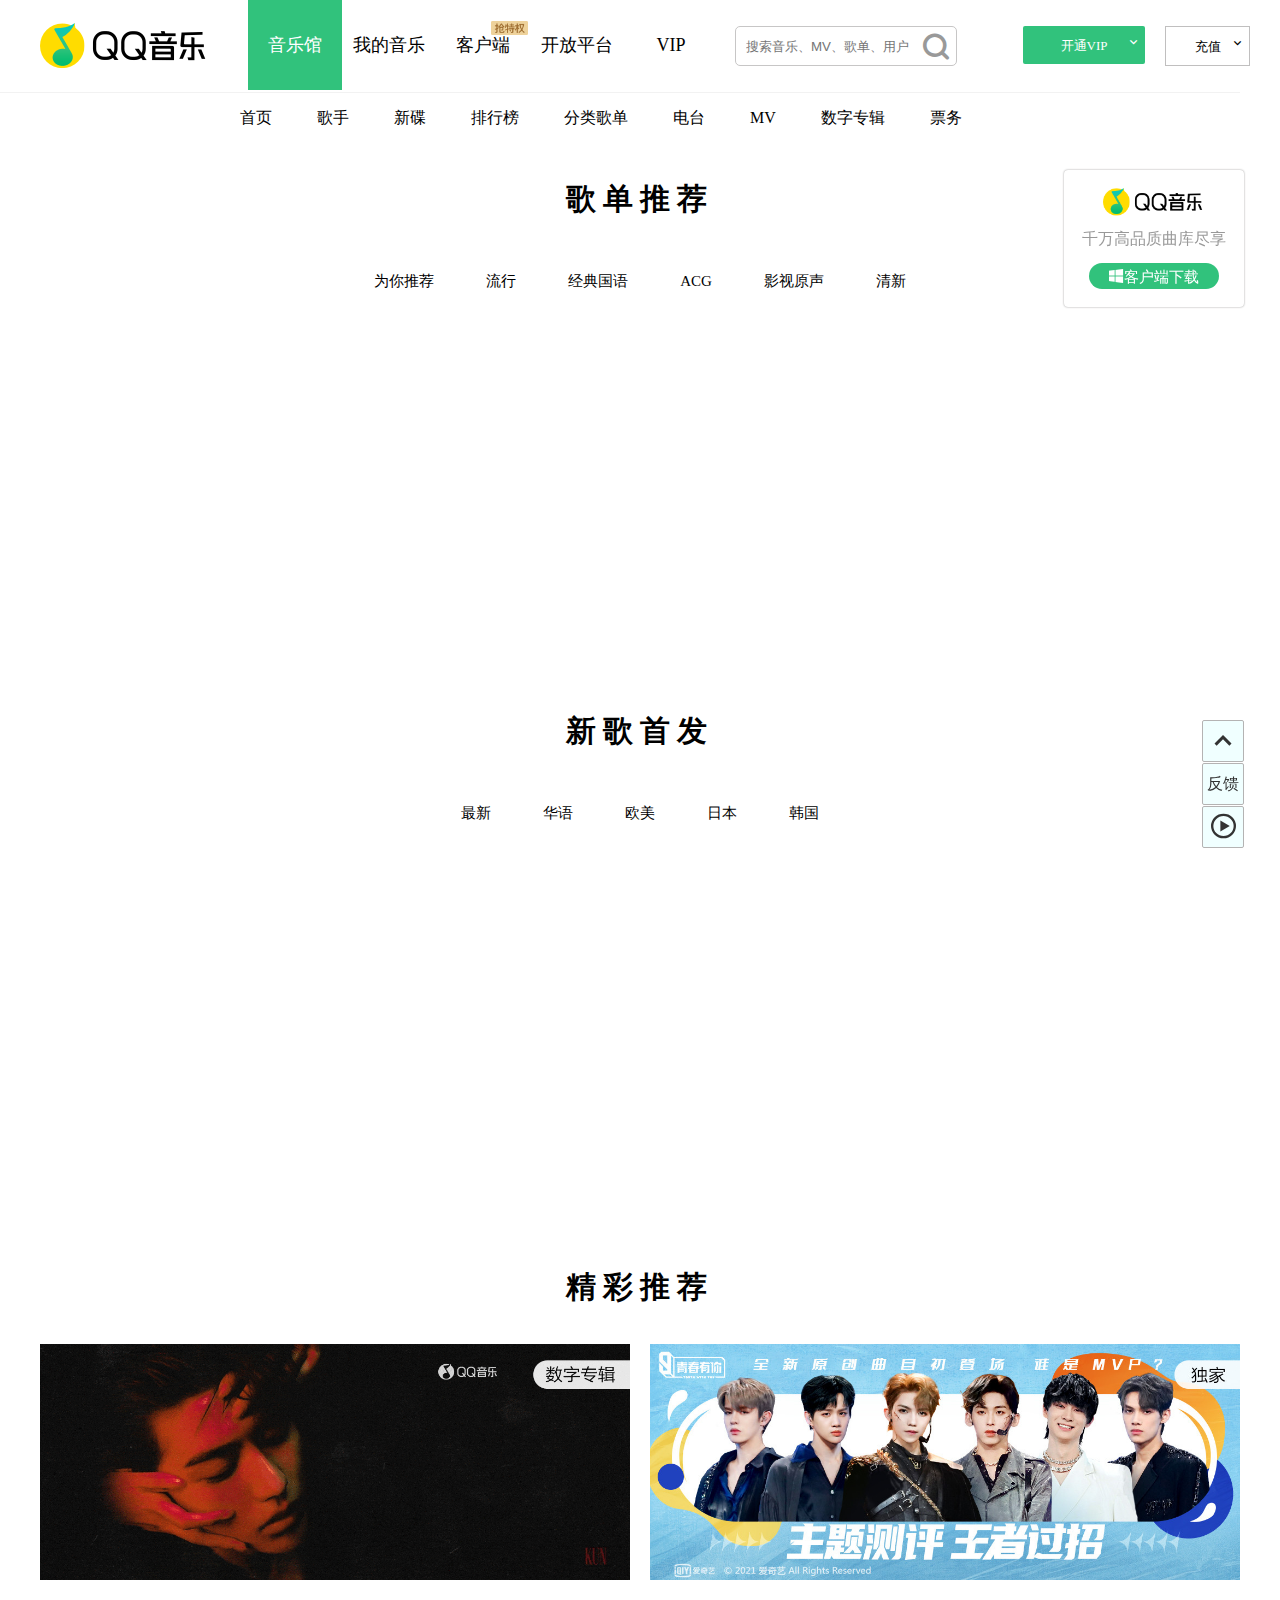
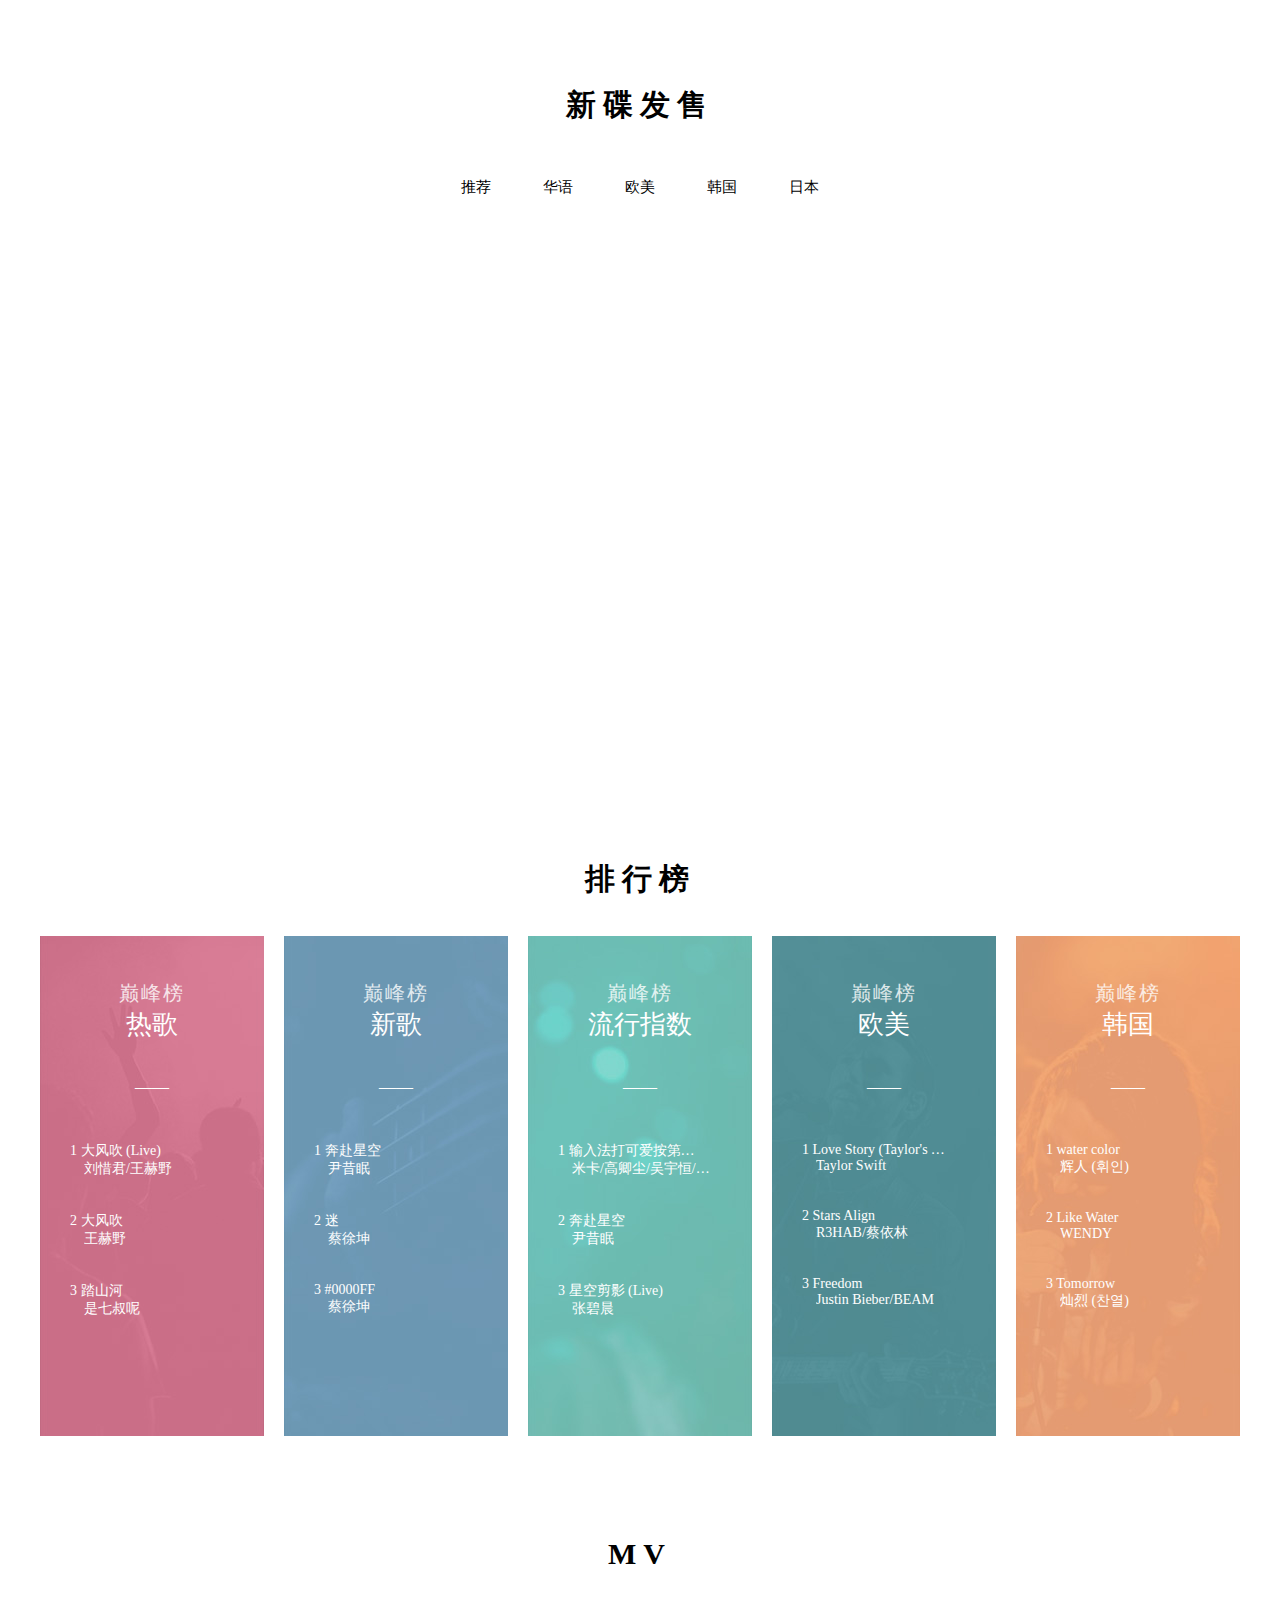
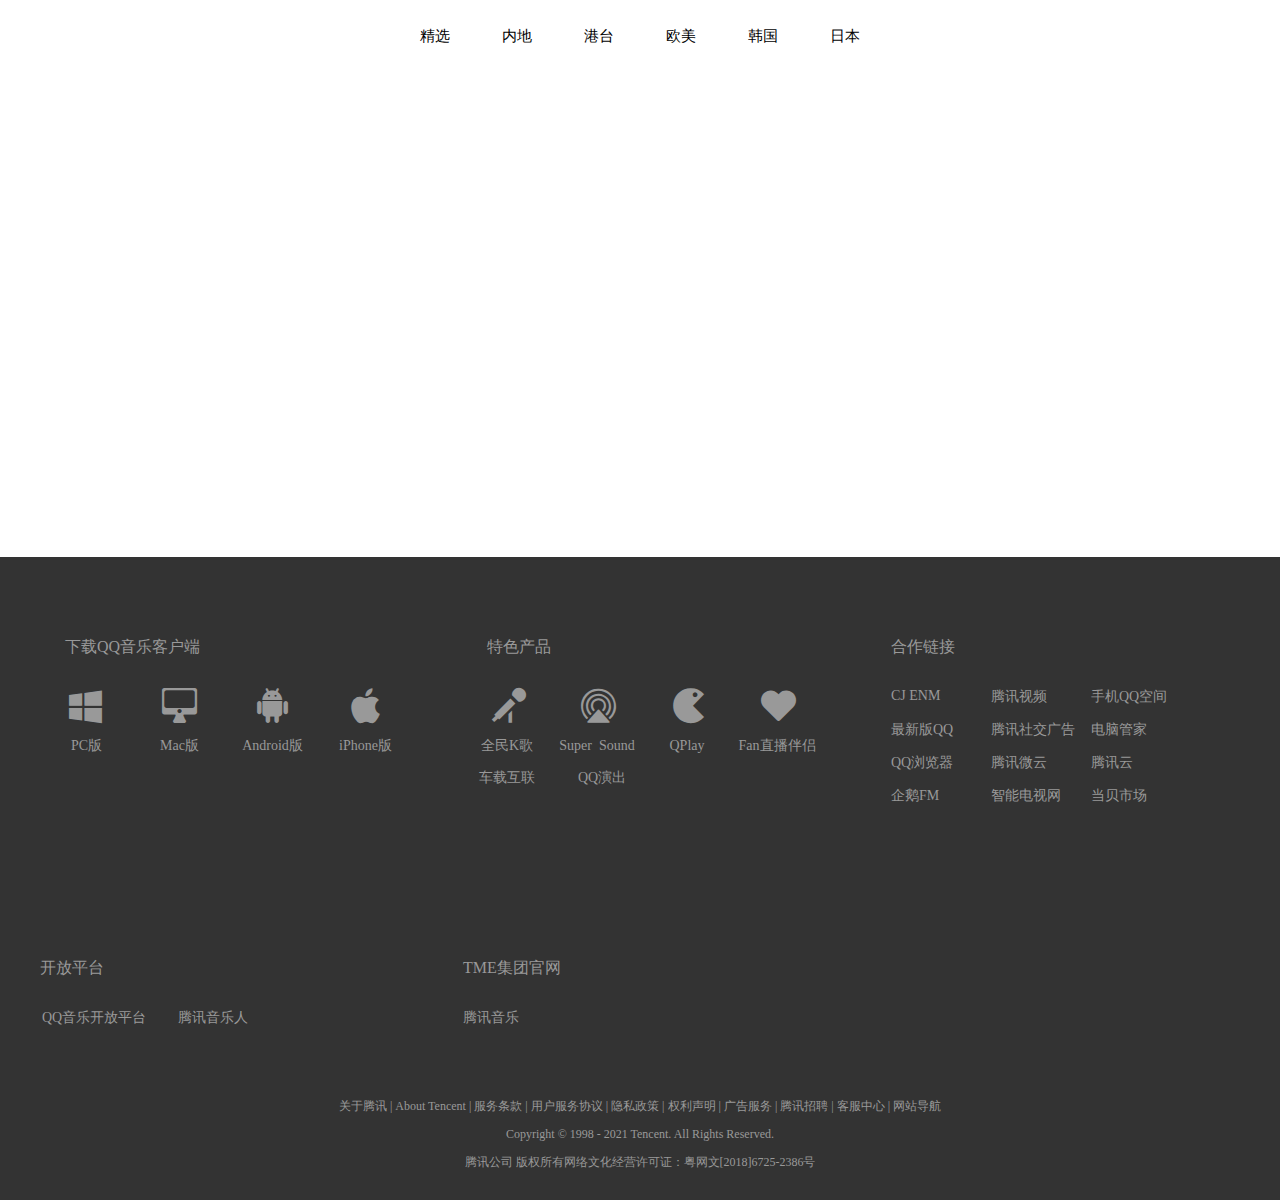
<file: secondRound/3120004795-计算机类4班-梁国昊-二轮考核/HTML/index_logined.html>
<!DOCTYPE html>
<html lang="en">

<head>
    <meta charset="UTF-8">
    <meta name="viewport" content="width=device-width, initial-scale=1.0">
    <title>QQ音乐-千万正版音乐海量无损曲库新歌热歌天天畅听的高品质音乐平台！</title>
    <link rel="stylesheet" href="../CSS/common.css">
    <link rel="shortcut icon" href="bitbug_favicon.ico">
    <link rel="stylesheet" href="../icomoon/style.css">
    <link rel="stylesheet" href="../CSS/base.css">
    <link rel="stylesheet" href="../CSS/index.css">
    <link rel="stylesheet" href="../CSS/index_logined.css">
    <script src="../JS/index/index.js"></script>
    <script src="../JS/index/clumn_newDisc.js"></script>
    <script src="../JS/index/clumn_mv.js"></script>
    <script src="../JS/index/clumn_newSong.js"></script>
    <script src="../JS/index/clumn_recommend.js"></script>
    <script src="../JS/animation/switch_lr.js"></script>
    <script src="../JS/Ajax/ajax_logined.js"></script>



</head>

<body>
    <div class="body_mask"></div>

    <!-- 下载客户端粘性盒子 start -->
    <div class="popup_guide"><img src="../image/logo.png" alt="QQ音乐" class="popup_guide__logo">
        <p class="popup_guide__txt">千万高品质曲库尽享</p>
        <a href="#" class="popup_guide__btn "><i class="icon-windows8">客户端下载</i></a>
    </div>
    <!-- 下载客户端粘性盒子 end -->




    <!-- 登陆界面 start -->
    <div id="divdialog_0" class="mod_popup" data-aria="popup"
        style="position: fixed;z-index: 100000;top: 116.5px;margin: 10px;left: 417px;display: none;">
        <div class="popup">
            <h2 class="popup__tit">
                <a href="#" class="popup__tit_item" style="color: #31c27c;" id="qq">QQ登录</a>
                <a href="#" class="popup__tit_item" id="wx">微信登录</a>
            </h2>

            <a href="#" class="popup__close">
                <i>x</i>
                <i></i>
            </a>

            <div class="popup__bd" id="dialogbox">
                <div class="qq_login">
                    <div class="qq_ewm_login" style="display: block;">
                        <div class="qq_ewm">
                            <div class="qtitle">
                                <div class="title_0">快速安全登录</div>
                                <div class="title_1">请使用<a href="#">QQ手机版</a>扫描二维码，<br>
                                    安全登录，防止盗号。</div>
                            </div>
                            <div class="qlogin_show">
                                <div class="qrlogin_img_out"></div>
                            </div>
                        </div>
                    </div>
                    <div class="combine_page" style="display: none;">
                        <div class="page_login">
                            <div class="qtitle">
                                <div class="title_0">帐号密码登录</div>
                                <div class="title_1">推荐使用<a href="#" id="link">快速安全登录</a>，防止盗号。</div>
                            </div>
                            <div class="login_form">
                                <form action method="post" id="loginform">
                                    <div class="uinArea">
                                        <div class="inputOuter">
                                            <label for="" class="input_tips" id="uin_tips">支持网易邮箱/手机号登录</label>
                                            <input type="text" class="inputstyle uin" id="u">
                                            <a href="" class="uin_del"></a>
                                        </div>
                                        <div class="pwdArea">
                                            <div class="inputOuter">
                                                <label for="" class="input_tips" id="password_tips">密码</label>
                                                <input type="password" class="inputstyle password" id="p">
                                            </div>
                                        </div>
                                        <div class="submit">
                                            <p class="login_button">
                                                <p class="btn">授权并登录</p>
                                            </p>
                                        </div>
                                    </div>
                                </form>
                            </div>
                        </div>
                    </div>
                    <div class="qq_page_accredit">
                        <div class="lay_main">
                            <div class="lay_accredit_con">
                                <div class="app_site_wording"><a href="#" class="accredit_site">QQ音乐</a>将获得以下权限：</div>
                                <div class="accredit_info">
                                    <ul class="accredit_info_op">
                                        <li class="select_all_li">
                                            <input type="checkbox" class="checkbox oauth_checkbox_all"
                                                checked='checked'>
                                            <label for="select_all" class="oauth_item_title">全选</label>
                                        </li>
                                        <li>
                                            <input type="checkbox" class="checkbox oauth_checkbox" checked disabled>
                                            <label for="select_all" class="oauth_item_title">获得您的昵称、头像、性别</label>
                                        </li>
                                    </ul>
                                </div>
                                <div class="oauth_tips_div">
                                    <p class="oauth_tips">授权后表明你已同意 <a href="#" class="accredit_site">QQ登录服务协议</a></p>
                                </div>
                            </div>
                        </div>
                    </div>

                    <div class="bottom_qlogin" id="bq_1"><a class="link_1">帐号密码登录</a> | <a href="#">注册新帐号</a> | <a
                            href="#">意见反馈</a>
                    </div>
                    <div class="bottom_qlogin" id="bq_2" style="display: none;"><a class="link_2">忘了密码？</a> | <a
                            href="#">注册新帐号</a>
                        |
                        <a href="#">意见反馈</a>
                    </div>
                </div>
                <div class="wx_login" style="display: none;">
                    <div class="impowerBox">
                        <div class="panelContent">
                            <div class="wrp_code"></div>
                            <div class="info">
                                <div class="status_browser">
                                    <p class="wechat_login_in">请使用微信扫描二维码登录</p>
                                    <p class="wechat_login_tips ">“QQ音乐”</p>
                                    <p class="wechat_login_tips ">QQ与微信帐号的音乐资产、付费特权不互通</p>
                                </div>
                            </div>
                        </div>
                    </div>
                </div>
            </div>
        </div>



        <div class="popup_download">
            <a href="#" class="popup__download_btn">下载客户端 体验更多内容</a>
        </div>
    </div>
    <!-- 登陆界面 end -->


    <!-- 返回顶部工具栏 start -->
    <div class="tool_right">
        <a href="#" class="btn_bottom_top"><span class="icon-cheveron-up"></span></a>
        <a href="#" class="btn_bottom_feedback "><span>反馈</span></a>
        <a href="#" class="btn_bottom_player "><span class="icon-play2"></span></a>
    </div>
    <!-- 返回顶部工具栏 end -->


    <!-- 顶部导航栏 start -->
    <header>
        <div class="section_inner w">
            <div class="logo"><a href="index.html"><img src="../image/logo.png"
                        alt="QQ音乐-千万正版音乐海量无损曲库新歌热歌天天畅听的高品质音乐平台！"></a></div>
            <ul class="mod_top_nav">
                <li class="top_nav__item" style="background-color: #31c27c;"><a href="../HTML/myMusic_logined.html"
                        class="top_nav__link " style="color: #ffffff;">音乐馆</a>
                </li>
                <li class="top_nav__item"><a href="../HTML/music_player.html" class="top_nav__link ">我的音乐</a></li>
                <li class="top_nav__item"><a href="#" class="top_nav__link ">客户端</a><img src="../image/mark_1.png"
                        alt=""></li>
                <li class="top_nav__item"><a href="#" class="top_nav__link ">开放平台</a></li>
                <li class="top_nav__item"><a href="#" class="top_nav__link ">VIP</a></li>
            </ul>
            <div class="mod_top_search">
                <div class="mod_search_input">
                    <a class="icon-search" href="#"></a>
                    <input class="search_input__input" type="text" aria-label="请输入搜索内容" placeholder="搜索音乐、MV、歌单、用户">
                </div>
            </div>
            <div class="header_opt">
                <!-- 头像框 start -->
                <div class="user">
                    <div class="userPic">
                        <!-- 头像假数据 -->
                    </div>
                    <div class="user_container">
                        <div class="user_select">
                            <!-- 用户下拉菜单 -->
                            <div class="user_select_con">
                                <div class="userDetail">
                                    <!-- 信息假数据 -->
                                </div>
                                <ul class="user_select_list">
                                </ul>
                            </div>
                        </div>
                    </div>
                </div>
                <!-- 头像框 end -->
            </div>
            <div class="mod_select_vip"><a href="#">开通VIP <span class="icon-cheveron-down"></span></a>
                <ul class="select__box">
                    <li class="select__item ">开通绿钻豪华版</li>
                    <li class="select__item ">开通付费包</li>
                </ul>
            </div>
            <div class="mod_select_pay"><a href="#">充值<span class="icon-cheveron-down"></span></a>
                <ul class="select__box">
                    <li class="select__item ">购买乐币</li>
                    <li class="select__item ">充值饭票</li>
                </ul>
            </div>
        </div>
        <ul class="mod_top_subnav">
            <li class="top_subnav__item"><a href="#">首页</a></li>
            <li class="top_subnav__item"><a href="#">歌手</a></li>
            <li class="top_subnav__item"><a href="#">新碟</a></li>
            <li class="top_subnav__item"><a href="#">排行榜</a></li>
            <li class="top_subnav__item"><a href="#">分类歌单</a></li>
            <li class="top_subnav__item"><a href="#">电台</a></li>
            <li class="top_subnav__item"><a href="#">MV</a></li>
            <li class="top_subnav__item"><a href="#">数字专辑</a></li>
            <li class="top_subnav__item"><a href="#">票务</a></li>
        </ul>
        </div>
    </header>
    <!-- 顶部导航栏 end -->



    <!-- 歌单推荐模块 start -->
    <div class="song_list">
        <div class="mod_index" style="height: 532px;">
            <div class="section_inner w">
                <div class="index__hd">
                    <h2 class="index__tit"><i>歌单推荐</i></h2>
                </div>
                <div class="mod_index_tab">
                    <a href="javascript:;">为你推荐</a>
                    <a href="javascript:;">流行</a>
                    <a href="javascript:;">经典国语</a>
                    <a href="javascript:;">ACG</a>
                    <a href="javascript:;">影视原声</a>
                    <a href="javascript:;">清新</a>
                </div>
                <div class="playlist__list y">
                    <div class="arrow_left"> <span class="icon-cheveron-left"></span></div>
                    <div class="arrow_right"><span class="icon-cheveron-right"></span></div>
                    <div class="playlist_inner">
                        <div class="playlist_con">
                        </div>
                    </div>


                </div>
                <div class="mod_slide_switch song_list_switch w"></div>
            </div>
        </div>
    </div>
    <!-- 新歌推荐模块 end -->



    <!-- 新歌发售模块 start -->
    <div id="new_song">
        <div class="mod_index">
            <div class="section_inner y" style="height: 566px;">
                <div class="index__hd">
                    <h2 class="index__tit"><i>新歌首发</i></h2>
                </div>
                <div class="mod_index_tab">
                    <a href="javascript:;">最新</a>
                    <a href="javascript:;">华语</a>
                    <a href="javascript:;">欧美</a>
                    <a href="javascript:;">日本</a>
                    <a href="javascript:;">韩国</a>
                </div>
                <div class="playlist__list w" style="height: 333px;">
                    <div class="arrow_left"> <span class="icon-cheveron-left"></span></div>
                    <div class="arrow_right"><span class="icon-cheveron-right"></span></div>
                    <div class="playlist_inner">
                        <div class="playlist_con">

                        </div>
                    </div>
                    <div class="mod_slide_switch w" style="position: relative; bottom: -360px;z-index: 5;">
                    </div>
                </div>
            </div>
        </div>
    </div>
    <!-- 新歌发售模块 end -->



    <!-- 精彩推荐模块 start -->
    <div id="recommend">
        <div class="mod_index">
            <div class="section_inner">
                <div class="index__hd w">
                    <h2 class="index__tit"><i>精彩推荐</i></h2>
                </div>
                <div class="playlist__list w">
                    <div class="arrow_left"> <span class="icon-cheveron-left"></span></div>
                    <div class="arrow_right"><span class="icon-cheveron-right"></span></div>
                    <div class="playlist_list_con y">
                        <div class="recom_con">
                            <ul class="recom_container">
                                <li class="recom_container_item"><img src="../image/recom1.jpg" alt=""></li>
                                <li class="recom_container_item"><img src="../image/recom2.jpg" alt=""></li>
                            </ul>
                            <ul class="recom_container">
                                <li class="recom_container_item"><img src="../image/recom3.jpg" alt=""></li>
                                <li class="recom_container_item"><img src="../image/recom4.jpg" alt=""></li>
                            </ul>
                            <ul class="recom_container">
                                <li class="recom_container_item"><img src="../image/recom5.jpg" alt=""></li>
                                <li class="recom_container_item"><img src="../image/recom2.jpg" alt=""></li>
                            </ul>
                            <ul class="recom_container">
                                <li class="recom_container_item"><img src="../image/recom6.jpg" alt=""></li>
                                <li class="recom_container_item"><img src="../image/recom7.jpg" alt=""></li>
                            </ul>
                        </div>
                        <div class="mod_slide_switch song_list_switch w" style="position: relative;top: 270px;"></div>

                    </div>
                </div>

            </div>
        </div>
    </div>
    <!-- 精彩推荐模块 end -->


    <!-- 新碟发售 start -->
    <div id="new_disc">
        <div class="mod_index">
            <div class="section_inner w">
                <div class="index__hd">
                    <h2 class="index__tit"><i>新碟发售</i></h2>
                </div>
                <div class="mod_index_tab">
                    <a href="javascript:;">推荐</a>
                    <a href="javascript:;">华语</a>
                    <a href="javascript:;">欧美</a>
                    <a href="javascript:;">韩国</a>
                    <a href="javascript:;">日本</a>
                </div>
                <div class="arrow_left"> <span class="icon-cheveron-left"></span></div>
                <div class="arrow_right"><span class="icon-cheveron-right"></span></div>
                <div class="new_disc_mod" style="overflow: hidden;">
                    <div class="new_disc_con">

                    </div>
                    <div class="mod_slide_switch song_list_switch w" style="position: relative;top: 585px;"></div>

                </div>
            </div>
        </div>

    </div>
    <!-- 新碟发售 end -->

    <!-- 排行榜 start -->
    <div id="rank">
        <div class="mod_index">
            <div class="section_inner w">
                <div class="index__hd">
                    <h2 class="index__tit"><i>排行榜</i></h2>
                </div>
                <div class="section_inner">
                    <ul class="toplist__list y">
                        <li class="toplist__item" style="background: url(../image/rankBgi.jpg) 0  no-repeat;">
                            <div class="top_list_con">
                                <h3 class="toplist__head">巅峰榜</h3>
                                <a href="#" class="toplist__tit">热歌</a>
                                <div class="toplist_cover">
                                    <div class="rankCover_con">
                                        <p class="toplist_mod_cover">——</p>
                                        <div class="icon-play2 rank_play"></div>
                                    </div>
                                </div>
                                <ul class="toplist__songlist">
                                    <li class="toplist__songlist_item">
                                        <div class="toplist__songname">1 <a href="#">大风吹 (Live)</a></div>
                                        <div class="toplist__artist"><a href="#">刘惜君/王赫野</a></div>
                                    </li>
                                    <li class="toplist__songlist_item">
                                        <div class="toplist__songname">2 <a href="#">大风吹</a></div>
                                        <div class="toplist__artist"><a href="#">王赫野</a></div>
                                    </li>
                                    <li class="toplist__songlist_item">
                                        <div class="toplist__songname">3 <a href="#">踏山河</a></div>
                                        <div class="toplist__artist"><a href="#">是七叔呢</a></div>
                                    </li>
                                </ul>
                            </div>
                        </li>
                        <li class="toplist__item" style="background: url(../image/rankBgi.jpg) -224px  no-repeat;">
                            <div class="top_list_con">
                                <h3 class="toplist__head">巅峰榜</h3>
                                <a href="#" class="toplist__tit">新歌</a>
                                <div class="toplist_cover">
                                    <div class="rankCover_con">
                                        <p class="toplist_mod_cover">——</p>
                                        <div class="icon-play2 rank_play"></div>
                                    </div>
                                </div>
                                <ul class="toplist__songlist">
                                    <li class="toplist__songlist_item">
                                        <div class="toplist__songname">1 <a href="#">奔赴星空</a></div>
                                        <div class="toplist__artist"><a href="#">尹昔眠</a></div>
                                    </li>
                                    <li class="toplist__songlist_item">
                                        <div class="toplist__songname">2 <a href="#">迷</a></div>
                                        <div class="toplist__artist"><a href="#">蔡徐坤</a></div>
                                    </li>
                                    <li class="toplist__songlist_item">
                                        <div class="toplist__songname">3 <a href="#">#0000FF</a></div>
                                        <div class="toplist__artist"><a href="#">蔡徐坤</a></div>
                                    </li>
                                </ul>
                            </div>
                        </li>
                        <li class="toplist__item" style="background: url(../image/rankBgi.jpg) -448px  no-repeat;">
                            <div class="top_list_con">
                                <h3 class="toplist__head">巅峰榜</h3>
                                <a href="#" class="toplist__tit">流行指数</a>
                                <div class="toplist_cover">
                                    <div class="rankCover_con">
                                        <p class="toplist_mod_cover">——</p>
                                        <div class="icon-play2 rank_play"></div>
                                    </div>
                                </div>
                                <ul class="toplist__songlist">
                                    <li class="toplist__songlist_item">
                                        <div class="toplist__songname">1 <a href="#">输入法打可爱按第五 (Live)</a></div>
                                        <div class="toplist__artist"><a href="#">米卡/高卿尘/吴宇恒/薛八一/张星特/曾涵江/鞠婧祎</a></div>
                                    </li>
                                    <li class="toplist__songlist_item">
                                        <div class="toplist__songname">2 <a href="#">奔赴星空</a></div>
                                        <div class="toplist__artist"><a href="#">尹昔眠</a></div>
                                    </li>
                                    <li class="toplist__songlist_item">
                                        <div class="toplist__songname">3 <a href="#">星空剪影 (Live)</a></div>
                                        <div class="toplist__artist"><a href="#">张碧晨</a></div>
                                    </li>
                                </ul>
                            </div>
                        </li>
                        <li class="toplist__item" style="background: url(../image/rankBgi.jpg) -672px  no-repeat;">
                            <div class="top_list_con">
                                <h3 class="toplist__head">巅峰榜</h3>
                                <a href="#" class="toplist__tit">欧美</a>
                                <div class="toplist_cover">
                                    <div class="rankCover_con">
                                        <p class="toplist_mod_cover">——</p>
                                        <div class="icon-play2 rank_play"></div>
                                    </div>
                                </div>
                                <ul class="toplist__songlist">
                                    <li class="toplist__songlist_item">
                                        <div class="toplist__songname">1 <a href="#">Love Story (Taylor's Version)
                                                (Live)</a></div>
                                        <div class="toplist__artist"><a href="#">Taylor Swift</a></div>
                                    </li>
                                    <li class="toplist__songlist_item">
                                        <div class="toplist__songname">2 <a href="#">Stars Align</a></div>
                                        <div class="toplist__artist"><a href="#">R3HAB/蔡依林</a></div>
                                    </li>
                                    <li class="toplist__songlist_item">
                                        <div class="toplist__songname">3 <a href="#">Freedom</a></div>
                                        <div class="toplist__artist"><a href="#">Justin Bieber/BEAM</a></div>
                                    </li>
                                </ul>
                            </div>
                        </li>

                        <li class="toplist__item" style="background: url(../image/rankBgi.jpg) -896px  no-repeat;">
                            <div class="top_list_con">
                                <h3 class="toplist__head">巅峰榜</h3>
                                <a href="#" class="toplist__tit">韩国</a>
                                <div class="toplist_cover">
                                    <div class="rankCover_con">
                                        <p class="toplist_mod_cover">——</p>
                                        <div class="icon-play2 rank_play"></div>
                                    </div>
                                </div>

                                <ul class="toplist__songlist">
                                    <li class="toplist__songlist_item">
                                        <div class="toplist__songname">1 <a href="#">water color</a></div>
                                        <div class="toplist__artist"><a href="#">辉人 (휘인)</a></div>
                                    </li>
                                    <li class="toplist__songlist_item">
                                        <div class="toplist__songname">2 <a href="#">Like Water</a></div>
                                        <div class="toplist__artist"><a href="#">WENDY</a></div>
                                    </li>
                                    <li class="toplist__songlist_item">
                                        <div class="toplist__songname">3 <a href="#">Tomorrow</a></div>
                                        <div class="toplist__artist"><a href="#">灿烈 (찬열)</a></div>
                                    </li>
                                </ul>
                            </div>
                        </li>
                    </ul>
                </div>
            </div>
        </div>
    </div>
    <!-- 排行榜 end -->

    <!-- 排行榜模块 start -->
    <div id="mv">
        <div class="mod_index">
            <div class="section_inner y" style="height: 684.93px;">
                <div class="index__hd w">
                    <h2 class="index__tit"><i>MV</i></h2>
                </div>
                <div class="mod_index_tab">
                    <a href="javascript:;">精选</a>
                    <a href="javascript:;">内地</a>
                    <a href="javascript:;">港台</a>
                    <a href="javascript:;">欧美</a>
                    <a href="javascript:;">韩国</a>
                    <a href="javascript:;">日本</a>
                </div>
                <div class="playlist__list">
                    <div class="arrow_left"> <span class="icon-cheveron-left"></span></div>
                    <div class="arrow_right"><span class="icon-cheveron-right"></span></div>
                    <div class="mod_mv mod_slide w">
                        <div class="mv_slide__list">
                            <div class="mv_con"></div>
                            <div class="mod_slide_switch w" style="position: absolute; bottom: -40px;z-index: 5;">
                            </div>
                        </div>
                    </div>
                </div>
            </div>
        </div>
    </div>
    <!-- 排行榜模块 end -->

    <!-- 底部模块 start -->
    <footer>
        <div class="section_inner w">
            <div class="footer_info">
                <div class="footer_download">
                    <h3 class="footer_tit">下载QQ音乐客户端</h3>
                    <ul class="footer_download_list">
                        <li class="footer_download_list__item"><a href="#" class="icon-windows8"><i>PC版</i></a></li>
                        <li class="footer_download_list__item"><a href="#" class="icon-monitor"><i>Mac版</i></a></li>
                        <li class="footer_download_list__item"><a href="#" class="icon-android"><i>Android版</i></a></li>
                        <li class="footer_download_list__item"><a href="#" class="icon-apple"><i>iPhone版</i></a></li>
                    </ul>
                </div>

                <div class="footer_product">
                    <h3 class="footer_tit">特色产品</h3>
                    <ul class="footer_product_list">
                        <li class="footer_product_list__item footer_product_list__item--pic"><a href="#"
                                class="icon-music-artist"><i>全民K歌</i></a>
                        </li>
                        <li class="footer_product_list__item footer_product_list__item--pic"><a href="#"
                                class="icon-airplayaudio"><i>Super
                                    Sound</i></a></li>
                        <li class="footer_product_list__item footer_product_list__item--pic"><a href="#"
                                class="icon-pacman"><i>QPlay</i></a></li>
                        <li class="footer_product_list__item footer_product_list__item--pic"><a href="#"
                                class="icon-heart2"><i>Fan直播伴侣</i></a></li>
                        <li><a href="#" class="other_link">车载互联</a></li>
                        <li><a href="#" class="other_link">QQ演出</a></li>
                    </ul>
                </div>

                <div class="footer_link">
                    <h3 class="footer_tit">合作链接</h3>
                    <ul class="footer_link_list">
                        <li class="footer_link_list__item"><a href="#" class="other_link" class="other_link">CJ ENM</a>
                        </li>
                        <li class="footer_link_list__item"><a href="#" class="other_link" class="other_link">腾讯视频</a>
                        </li>
                        <li class="footer_link_list__item"><a href="#" class="other_link" class="other_link">手机QQ空间</a>
                        </li>
                        <li class="footer_link_list__item"><a href="#" class="other_link" class="other_link">最新版QQ</a>
                        </li>
                        <li class="footer_link_list__item"><a href="#" class="other_link" class="other_link">腾讯社交广告</a>
                        </li>
                        <li class="footer_link_list__item"><a href="#" class="other_link" class="other_link">电脑管家</a>
                        </li>
                        <li class="footer_link_list__item"><a href="#" class="other_link" class="other_link">QQ浏览器</a>
                        </li>
                        <li class="footer_link_list__item"><a href="#" class="other_link" class="other_link">腾讯微云</a>
                        </li>
                        <li class="footer_link_list__item"><a href="#" class="other_link" class="other_link">腾讯云</a>
                        </li>
                        <li class="footer_link_list__item"><a href="#" class="other_link" class="other_link">企鹅FM</a>
                        </li>
                        <li class="footer_link_list__item"><a href="#" class="other_link" class="other_link">智能电视网</a>
                        </li>
                        <li class="footer_link_list__item"><a href="#" class="other_link" class="other_link">当贝市场</a>
                        </li>
                    </ul>
                </div>

                <div class="footer_platform">
                    <h3 class="footer_tit">开放平台</h3>
                    <ul class="footer_platform_list">
                        <li class="footer_platform_list__item"><a href="#" class="other_link"
                                style="width: 108px;">QQ音乐开放平台</a></li>
                        <li class="footer_platform_list__item"><a href="#" class="other_link"
                                style="margin-left: 15px;">腾讯音乐人</a></li>
                    </ul>
                </div>

                <div class="footer_group">
                    <h3 class="footer_tit">TME集团官网</h3>
                    <ul class="footer_group_list">
                        <li class="footer_group_list__item"><a href="#" class="other_link">腾讯音乐</a></li>
                    </ul>
                </div>
            </div>

            <div class="footer_copyright">
                <p>
                    <a href="#">关于腾讯</a> |
                    <a href="#">About Tencent</a> |
                    <a href="#">服务条款</a> |
                    <a href="#">用户服务协议</a> |
                    <a href="#">隐私政策</a> |
                    <a href="#">权利声明</a> |
                    <a href="#">广告服务</a> |
                    <a href="#">腾讯招聘</a> |
                    <a href="#">客服中心</a> |
                    <a href="#">网站导航</a>
                </p>
                <p>Copyright © 1998 - 2021 Tencent. All Rights Reserved.</p>
                <p>腾讯公司 <a href="#">版权所有</a>网络文化经营许可证：<a href="#">粤网文[2018]6725-2386号</a></p>
            </div>
        </div>
    </footer>
    <!-- 底部模块 end -->

</body>

</html>
</file>
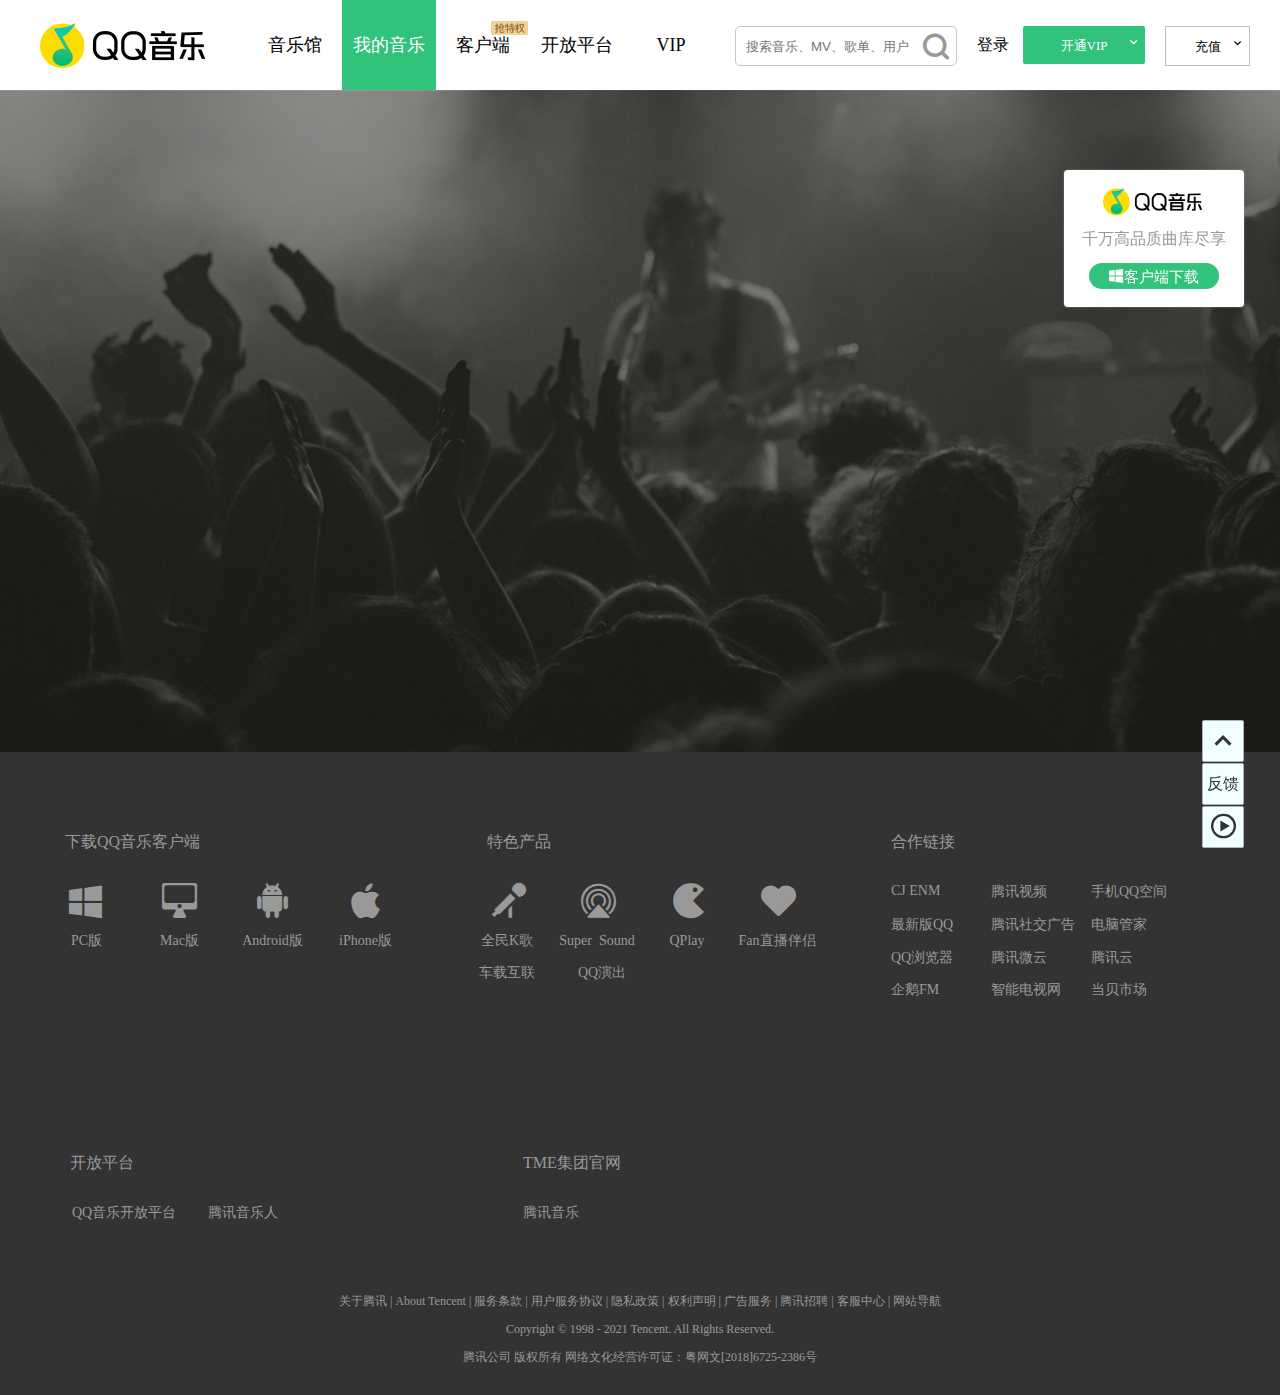
<file: secondRound/3120004795-计算机类4班-梁国昊-二轮考核/HTML/myMusic.html>
<!DOCTYPE html>
<html lang="en">

<head>
    <meta charset="UTF-8">
    <meta name="viewport" content="width=device-width, initial-scale=1.0">
    <title>QQ音乐-千万正版音乐海量无损曲库新歌热歌天天畅听的高品质音乐平台！</title>
    <link rel="shortcut icon" href="bitbug_favicon.ico">
    <link rel="stylesheet" href="../icomoon/style.css">
    <link rel="stylesheet" href="../CSS/base.css">
    <link rel="stylesheet" href="../CSS/index.css">
    <link rel="stylesheet" href="../CSS/myMusic.css">
    <script src="../JS/Ajax/ajax_unlogin.js"></script>
</head>

<body>
    <!-- 下载客户端粘性盒子 start -->
    <div class="popup_guide"><img src="../image/logo.png" alt="QQ音乐" class="popup_guide__logo">
        <p class="popup_guide__txt">千万高品质曲库尽享</p>
        <a href="#" class="popup_guide__btn "><i class="icon-windows8">客户端下载</i></a>
    </div>
    <!-- 下载客户端粘性盒子 end -->

    <!-- 登陆界面 start -->
    <div id="divdialog_0" class="mod_popup" data-aria="popup"
        style="position: fixed;z-index: 100000;top: 116.5px;margin: 10px;left: 417px;display: none;">
        <div class="popup__hd">
            <h2 class="popup__tit">
                <a href="#" class="popup__tit_item ">QQ登录</a>
                <a href="#" class="popup__tit_item ">微信登录</a>
            </h2>
        </div>
        <a href="#" class="popup__close">
            <i>x</i>
            <i></i>
        </a>

        <div class="popup__bd" id="dialogbox"><iframe src="" frameborder="0" width="100%" height="400px;" scrolling="no"
                class="popup_login_qq"></iframe>
            <iframe id="js_frame_tips_wechat" class="js_wechat_login_part " src="" frameborder="0" style="display:none"
                scrolling="no" width="100%" height="400px"></iframe>
        </div>
    </div>
    <!-- 登陆界面 end -->

    <!-- 返回顶部工具栏 start -->
    <div class="tool_right">
        <a href="#" class="btn_bottom_top"><span class="icon-cheveron-up"></span></a>
        <a href="#" class="btn_bottom_feedback "><span>反馈</span></a>
        <a href="#" class="btn_bottom_player "><span class="icon-play2"></span></a>
    </div>
    <!-- 返回顶部工具栏 end -->

    <!-- 顶部导航栏 start -->
    <header style="height: 90px;">
        <div class="section_inner w">
            <div class="logo"><a href="index.html"><img src="../image/logo.png"
                        alt="QQ音乐-千万正版音乐海量无损曲库新歌热歌天天畅听的高品质音乐平台！"></a></div>
            <ul class="mod_top_nav">
                <li class="top_nav__item"><a href="index.html" class="top_nav__link">音乐馆</a>
                </li>
                <li class="top_nav__item" style="background-color: #31c27c;"><a href="#" class="top_nav__link "
                        style="color: #ffffff;">我的音乐</a></li>
                <li class="top_nav__item"><a href="#" class="top_nav__link ">客户端</a><img src="../image/mark_1.png"
                        alt=""></li>
                <li class="top_nav__item"><a href="#" class="top_nav__link ">开放平台</a></li>
                <li class="top_nav__item"><a href="#" class="top_nav__link ">VIP</a></li>
            </ul>
            <div class="mod_top_search">
                <div class="mod_search_input">
                    <a class="icon-search" href="#"></a>
                    <input class="search_input__input" type="text" aria-label="请输入搜索内容" placeholder="搜索音乐、MV、歌单、用户">
                </div>
            </div>
            <div class="header_opt">
                <div class="top_login__link"><a href="#">登录</a>
                </div>
                <div class="mod_select_vip"><a href="#">开通VIP <span class="icon-cheveron-down"></span></a>
                    <ul class="select__box">
                        <li class="select__item ">开通绿钻豪华版</li>
                        <li class="select__item ">开通付费包</li>
                    </ul>
                </div>
                <div class="mod_select_pay"><a href="#">充值<span class="icon-cheveron-down"></span></a>
                    <ul class="select__box">
                        <li class="select__item ">购买乐币</li>
                        <li class="select__item ">充值饭票</li>
                    </ul>
                </div>
            </div>
        </div>
    </header>
    <!-- 顶部导航栏 end -->

    <!-- 未登录背景 start -->
    <div class="js_mod_profile_unlogin">
        <div class="mod_profile_unlogin">
            <div class="all_in">
                <div class="section_inner">
                    <h2 class="profile_unlogin__tit">
                        <div class="icon_txt">私人音乐空间,听我想听的歌</div>
                    </h2>
                    <div class="profile_unlogin__desc">登录管理我的音乐,多终端同步</div>
                    <a href="#" class="profile_unlogin__btn ">立即登录</a>
                </div>
            </div>
        </div>
    </div>
    <!-- 未登录背景 end -->


    <!-- 底部模块 start -->
    <footer>
        <div class="section_inner w">
            <div class="footer_info">
                <div class="footer_download">
                    <h3 class="footer_tit">下载QQ音乐客户端</h3>
                    <ul class="footer_download_list">
                        <li class="footer_download_list__item"><a href="#" class="icon-windows8"><i>PC版</i></a></li>
                        <li class="footer_download_list__item"><a href="#" class="icon-monitor"><i>Mac版</i></a></li>
                        <li class="footer_download_list__item"><a href="#" class="icon-android"><i>Android版</i></a></li>
                        <li class="footer_download_list__item"><a href="#" class="icon-apple"><i>iPhone版</i></a></li>
                    </ul>
                </div>

                <div class="footer_product">
                    <h3 class="footer_tit">特色产品</h3>
                    <ul class="footer_product_list">
                        <li class="footer_product_list__item footer_product_list__item--pic"><a href="#"
                                class="icon-music-artist"><i>全民K歌</i></a>
                        </li>
                        <li class="footer_product_list__item footer_product_list__item--pic"><a href="#"
                                class="icon-airplayaudio"><i>Super
                                    Sound</i></a></li>
                        <li class="footer_product_list__item footer_product_list__item--pic"><a href="#"
                                class="icon-pacman"><i>QPlay</i></a></li>
                        <li class="footer_product_list__item footer_product_list__item--pic"><a href="#"
                                class="icon-heart2"><i>Fan直播伴侣</i></a></li>
                        <li><a href="#" class="other_link">车载互联</a></li>
                        <li><a href="#" class="other_link">QQ演出</a></li>
                    </ul>
                </div>

                <div class="footer_link">
                    <h3 class="footer_tit">合作链接</h3>
                    <ul class="footer_link_list">
                        <li class="footer_link_list__item"><a href="#" class="other_link" class="other_link">CJ ENM</a>
                        </li>
                        <li class="footer_link_list__item"><a href="#" class="other_link" class="other_link">腾讯视频</a>
                        </li>
                        <li class="footer_link_list__item"><a href="#" class="other_link" class="other_link">手机QQ空间</a>
                        </li>
                        <li class="footer_link_list__item"><a href="#" class="other_link" class="other_link">最新版QQ</a>
                        </li>
                        <li class="footer_link_list__item"><a href="#" class="other_link" class="other_link">腾讯社交广告</a>
                        </li>
                        <li class="footer_link_list__item"><a href="#" class="other_link" class="other_link">电脑管家</a>
                        </li>
                        <li class="footer_link_list__item"><a href="#" class="other_link" class="other_link">QQ浏览器</a>
                        </li>
                        <li class="footer_link_list__item"><a href="#" class="other_link" class="other_link">腾讯微云</a>
                        </li>
                        <li class="footer_link_list__item"><a href="#" class="other_link" class="other_link">腾讯云</a>
                        </li>
                        <li class="footer_link_list__item"><a href="#" class="other_link" class="other_link">企鹅FM</a>
                        </li>
                        <li class="footer_link_list__item"><a href="#" class="other_link" class="other_link">智能电视网</a>
                        </li>
                        <li class="footer_link_list__item"><a href="#" class="other_link" class="other_link">当贝市场</a>
                        </li>
                    </ul>
                </div>

                <div class="footer_platform" style="padding-left: 30px;">
                    <h3 class="footer_tit">开放平台</h3>
                    <ul class="footer_platform_list">
                        <li class="footer_platform_list__item"><a href="#" class="other_link"
                                style="width: 108px;">QQ音乐开放平台</a></li>
                        <li class="footer_platform_list__item"><a href="#" class="other_link"
                                style="margin-left: 15px;">腾讯音乐人</a></li>
                    </ul>
                </div>

                <div class="footer_group" style="padding-left: 30px;">
                    <h3 class="footer_tit">TME集团官网</h3>
                    <ul class="footer_group_list">
                        <li class="footer_group_list__item"><a href="#" class="other_link">腾讯音乐</a></li>
                    </ul>
                </div>
            </div>

            <div class="footer_copyright">
                <p>
                    <a href="#">关于腾讯</a> |
                    <a href="#">About Tencent</a> |
                    <a href="#">服务条款</a> |
                    <a href="#">用户服务协议</a> |
                    <a href="#">隐私政策</a> |
                    <a href="#">权利声明</a> |
                    <a href="#">广告服务</a> |
                    <a href="#">腾讯招聘</a> |
                    <a href="#">客服中心</a> |
                    <a href="#">网站导航</a>
                </p>
                <p>Copyright © 1998 - 2021 Tencent. All Rights Reserved.</p>
                <p>腾讯公司 <a href="#">版权所有 </a>网络文化经营许可证：<a href="#">粤网文[2018]6725-2386号</a></p>
            </div>
        </div>
    </footer>
    <!-- 底部模块 end -->
</body>

</html>
</file>
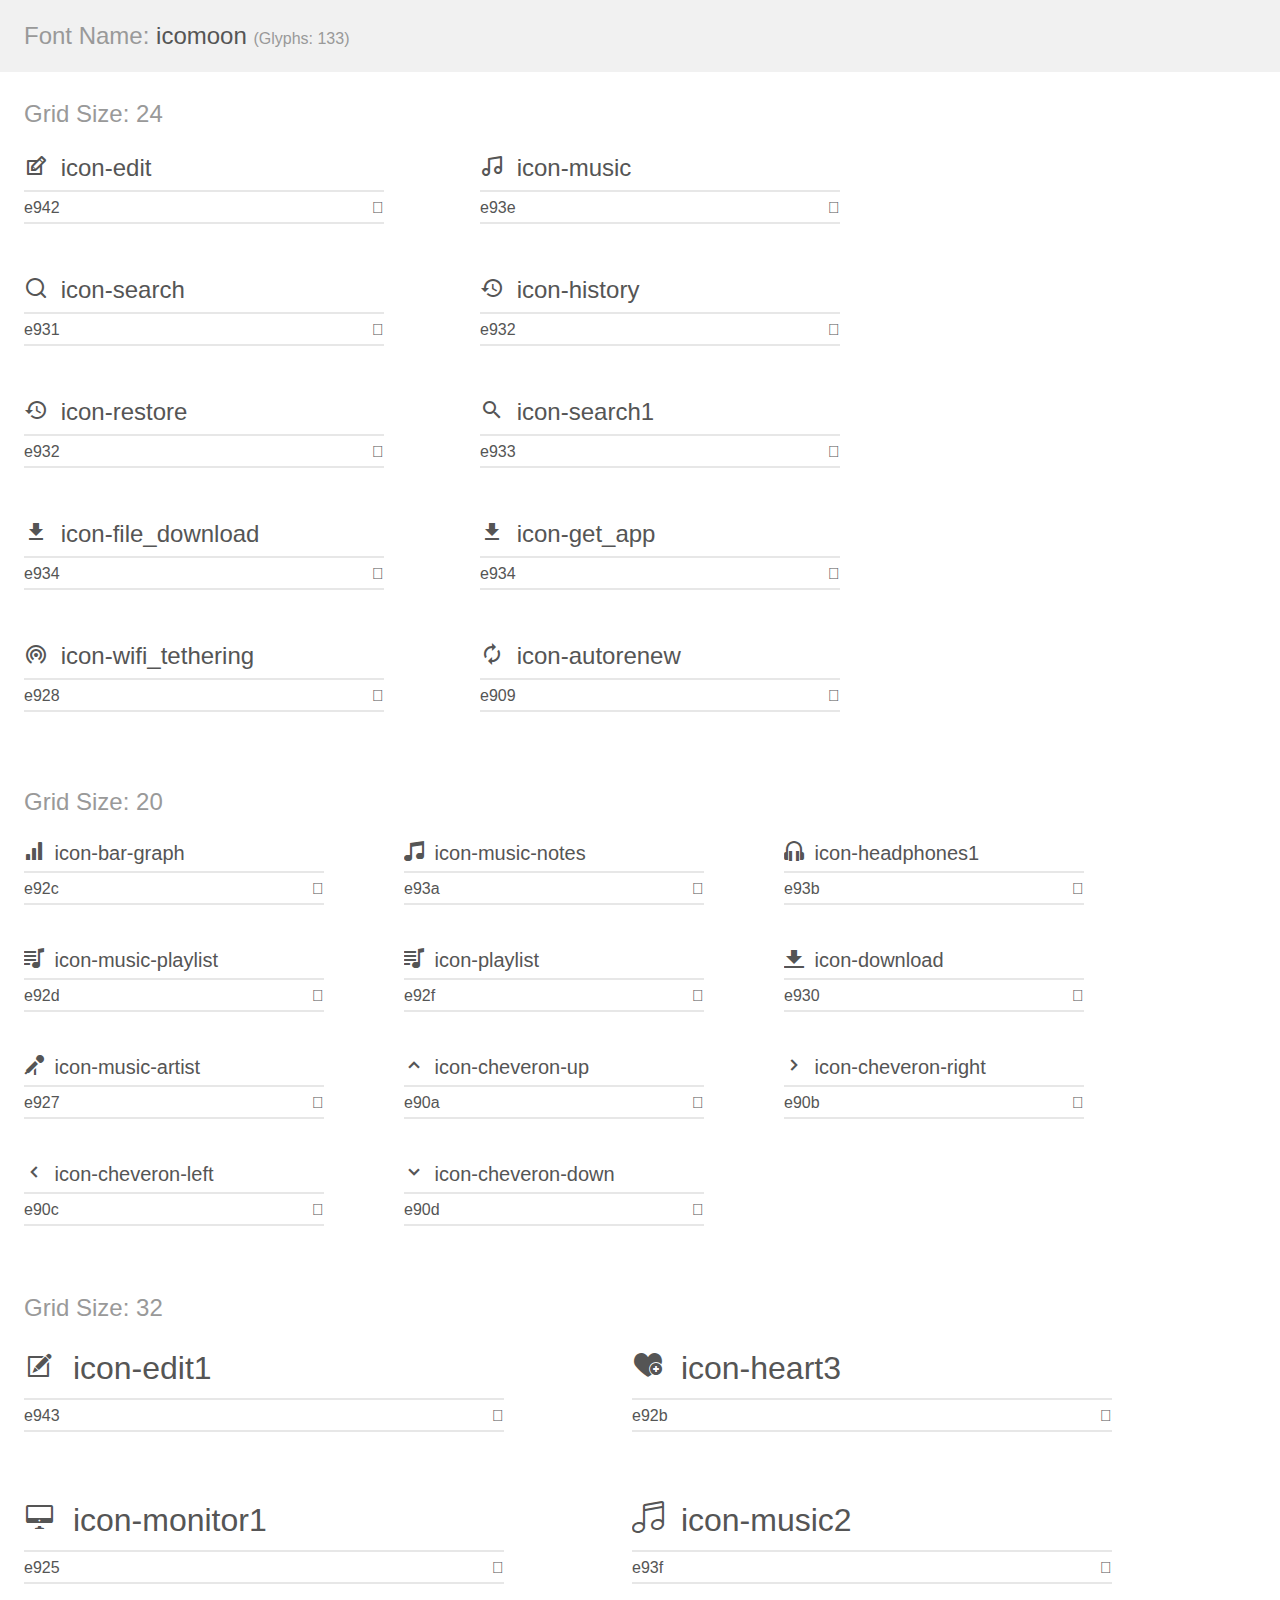
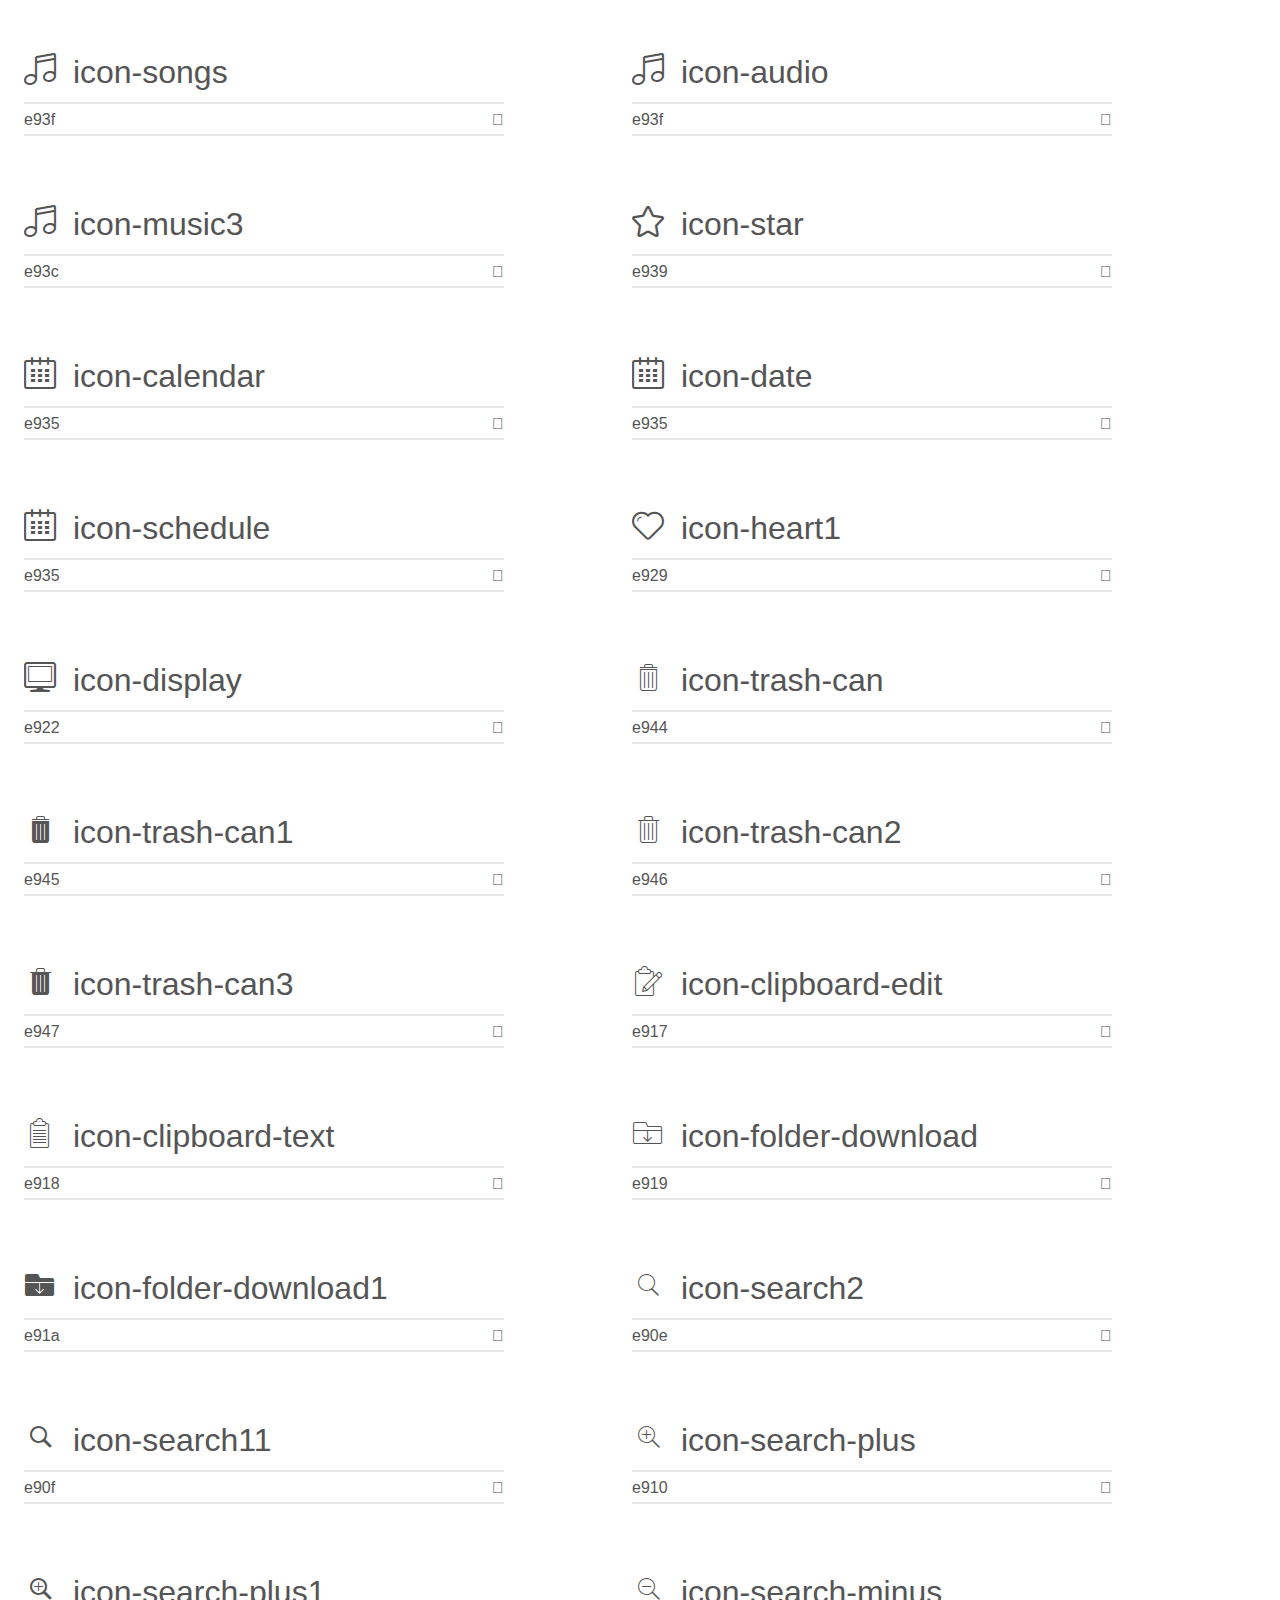
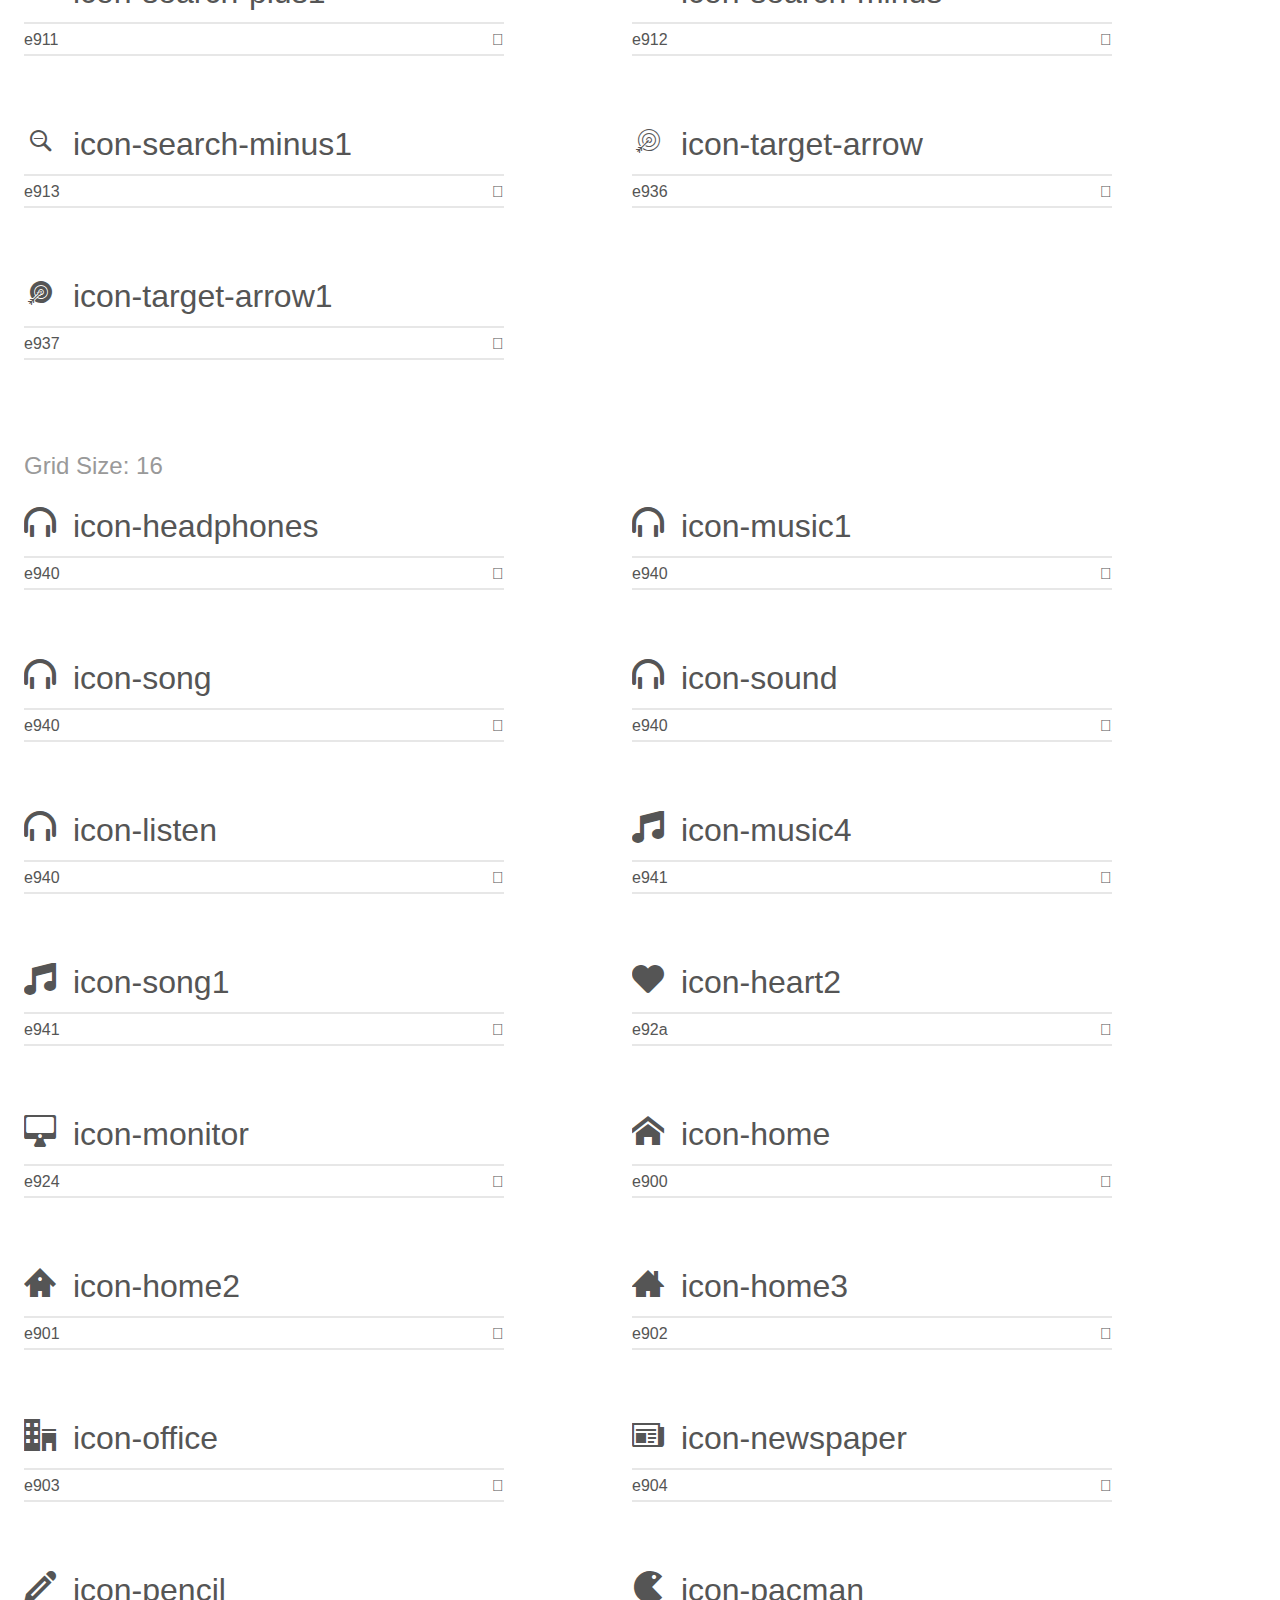
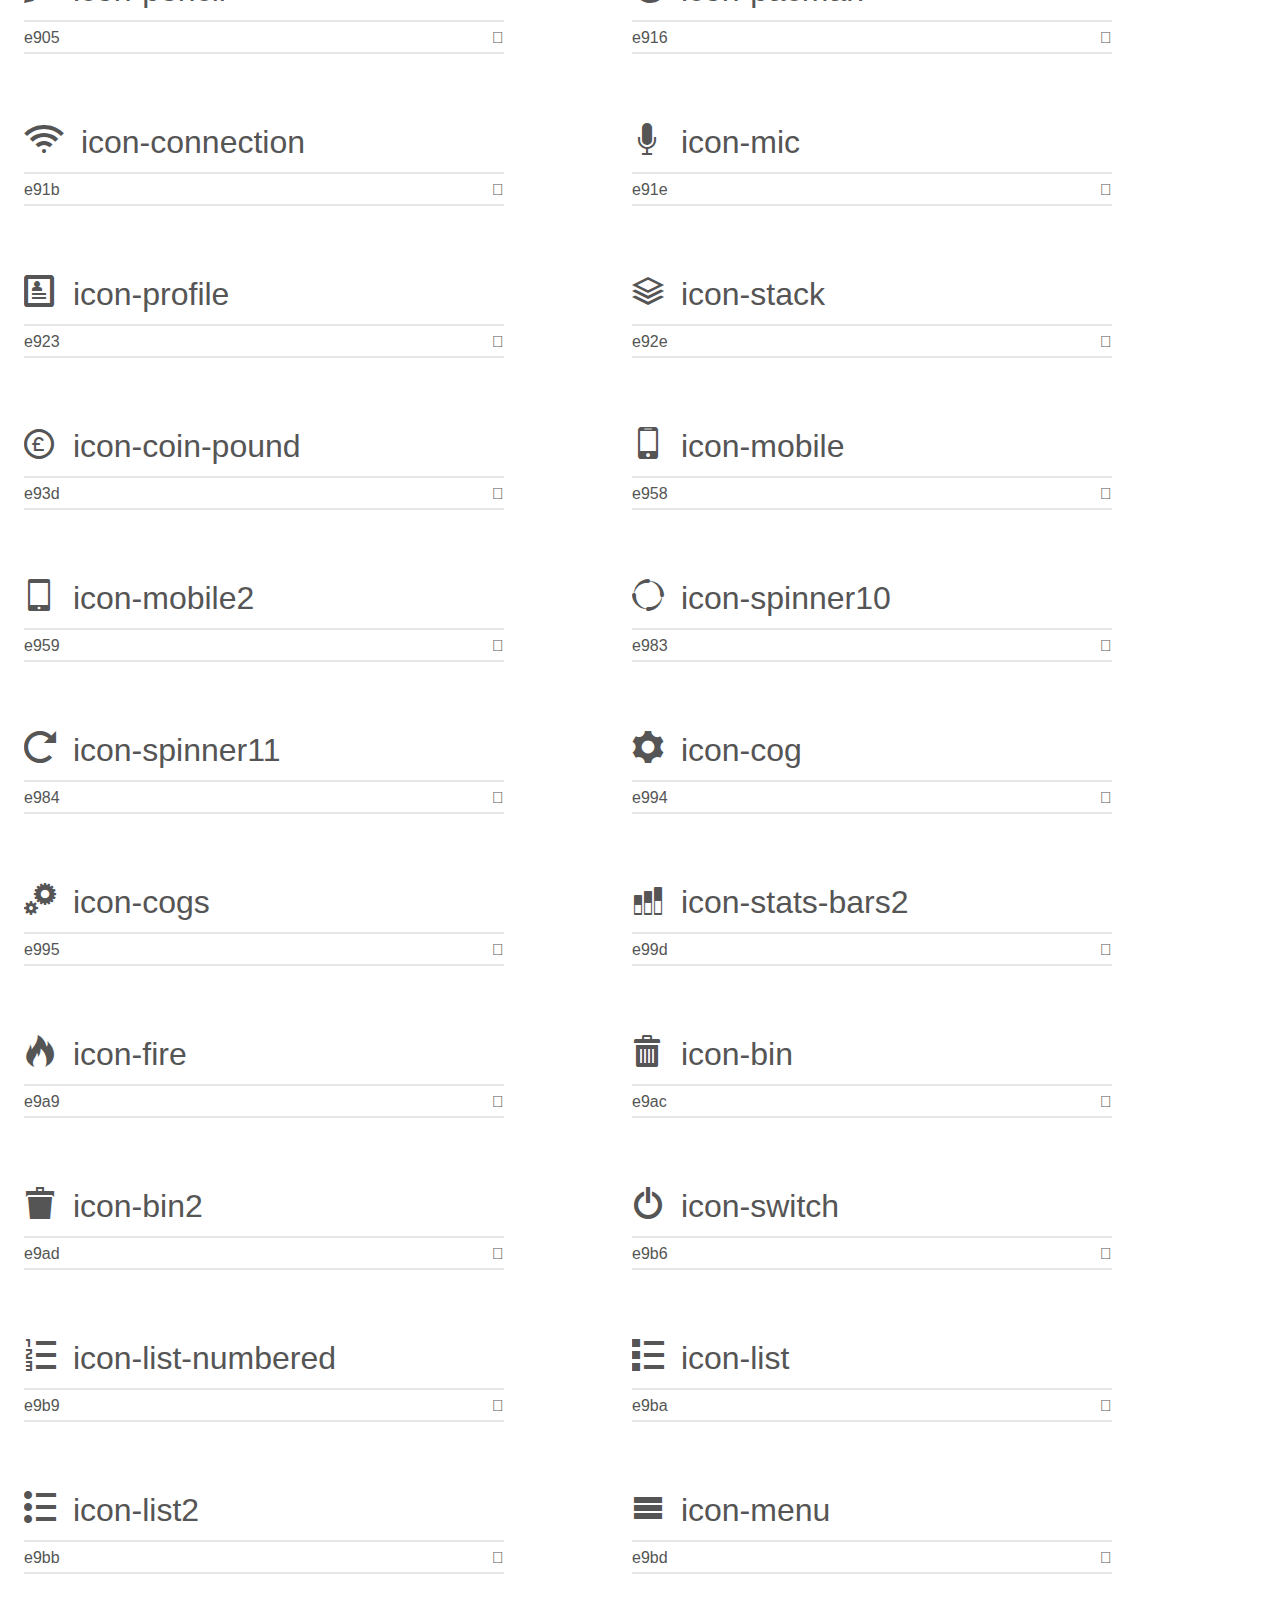
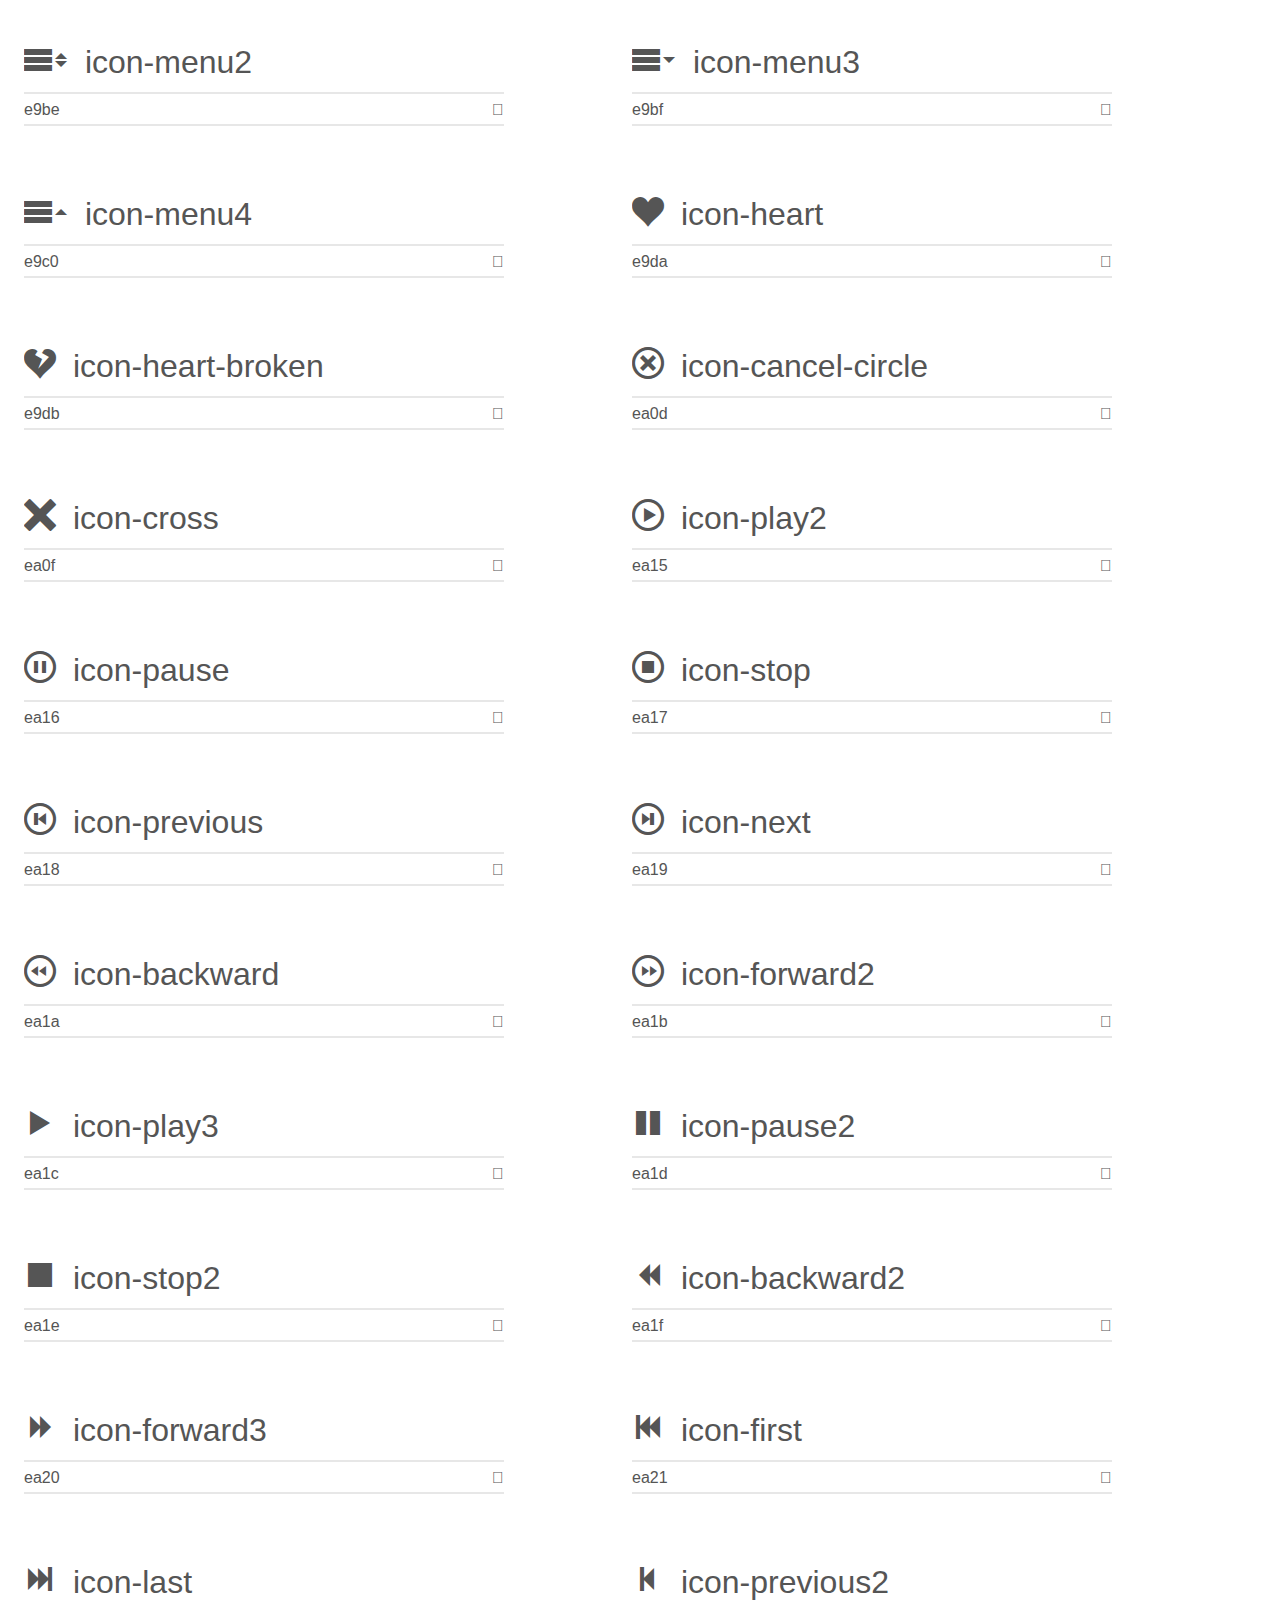
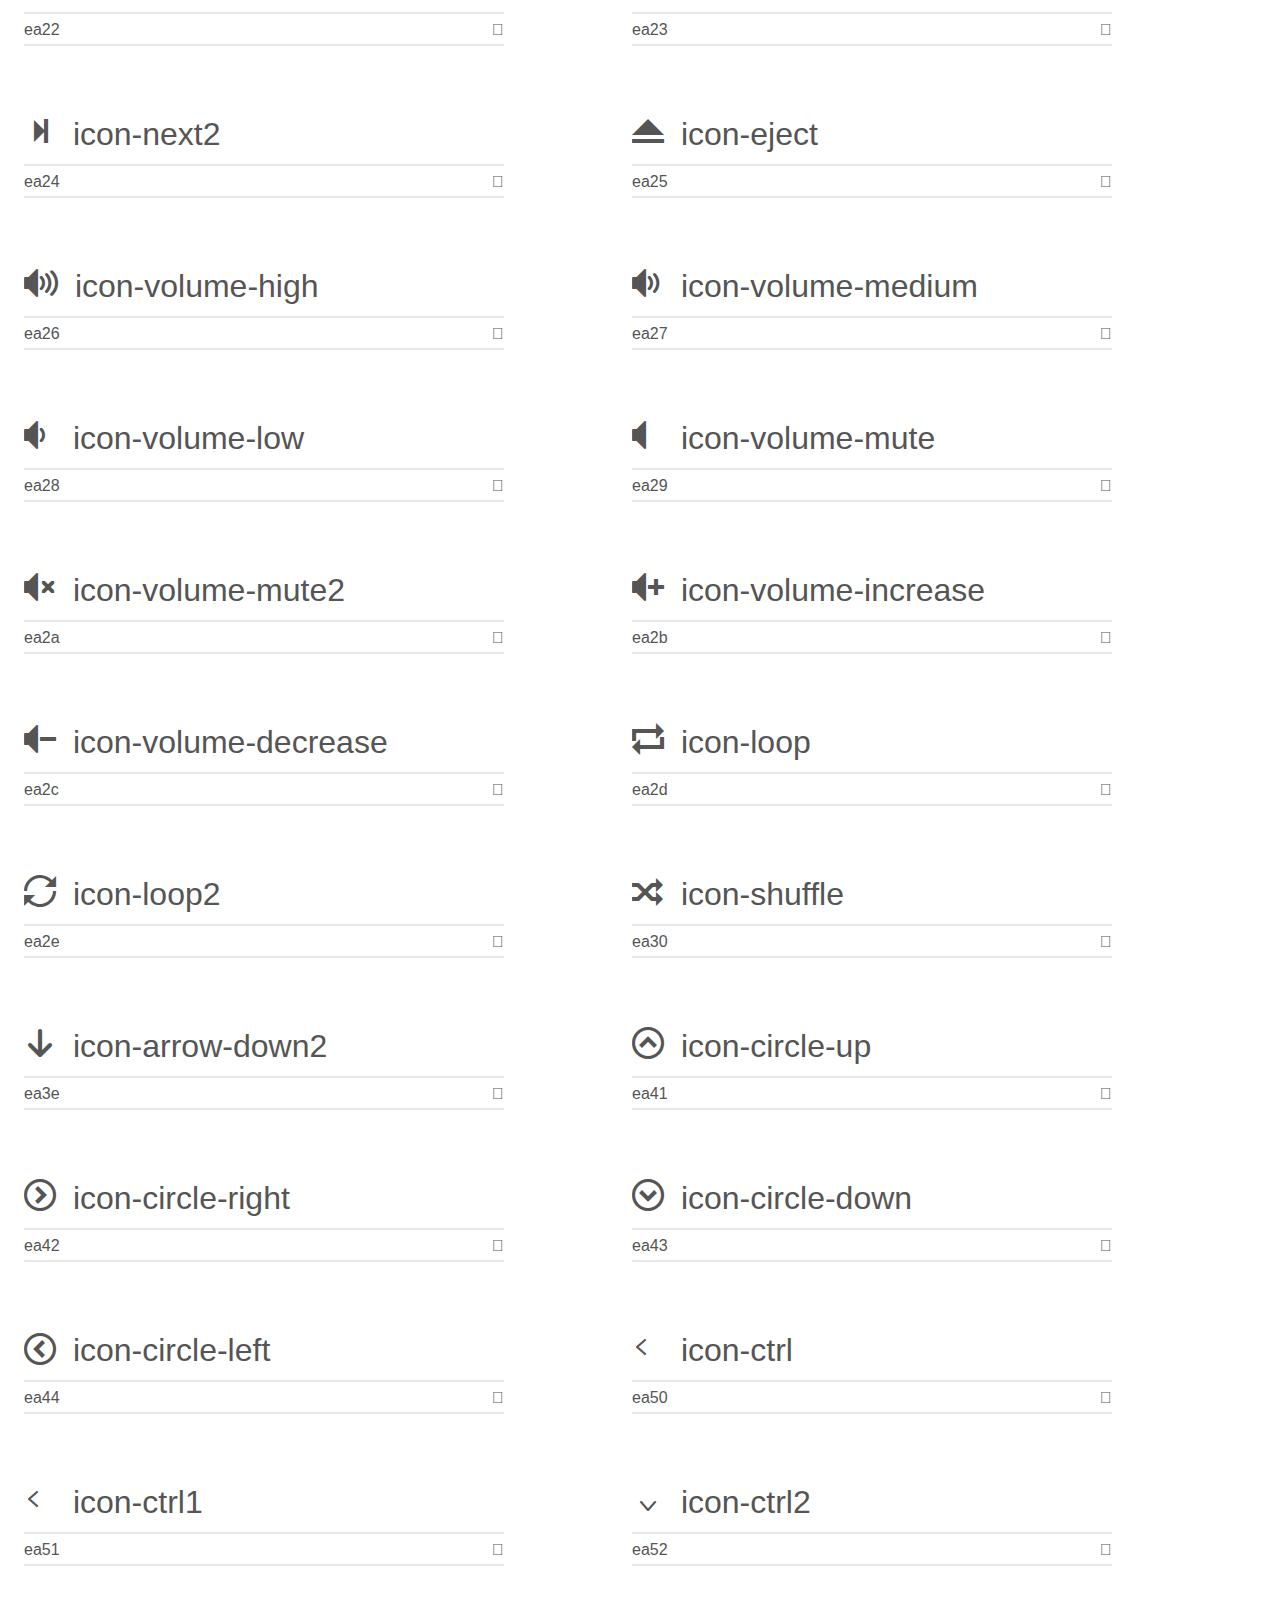
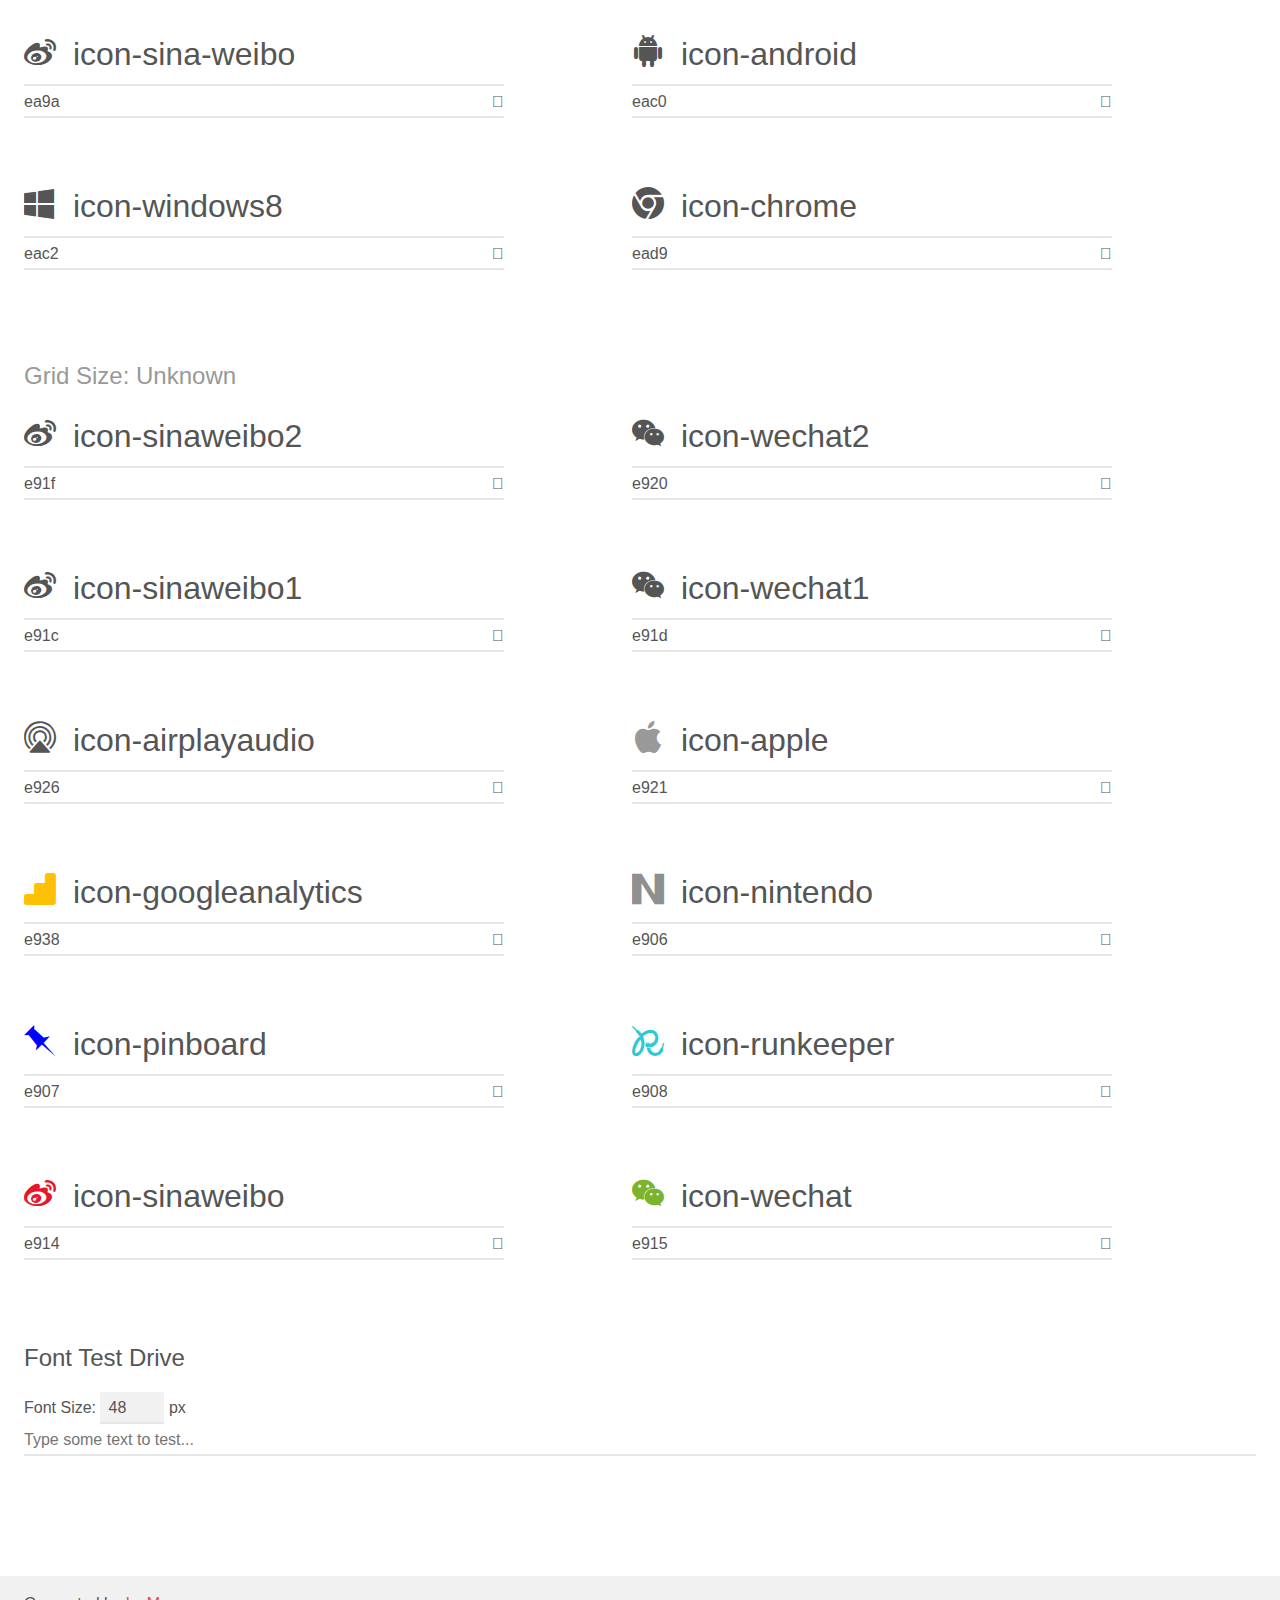
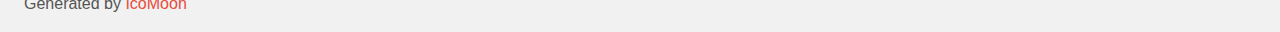
<file: secondRound/3120004795-计算机类4班-梁国昊-二轮考核/icomoon/demo.html>
<!doctype html>
<html>
<head>
    <meta charset="utf-8">
    <title>IcoMoon Demo</title>
    <meta name="description" content="An Icon Font Generated By IcoMoon.io">
    <meta name="viewport" content="width=device-width, initial-scale=1">
    <link rel="stylesheet" href="demo-files/demo.css">
    <link rel="stylesheet" href="style.css"></head>
<body>
    <div class="bgc1 clearfix">
        <h1 class="mhmm mvm"><span class="fgc1">Font Name:</span> icomoon <small class="fgc1">(Glyphs:&nbsp;133)</small></h1>
    </div>
    <div class="clearfix mhl ptl">
        <h1 class="mvm mtn fgc1">Grid Size: 24</h1>
        <div class="glyph fs1">
            <div class="clearfix bshadow0 pbs">
                <span class="icon-edit"></span>
                <span class="mls"> icon-edit</span>
            </div>
            <fieldset class="fs0 size1of1 clearfix hidden-false">
                <input type="text" readonly value="e942" class="unit size1of2" />
                <input type="text" maxlength="1" readonly value="&#xe942;" class="unitRight size1of2 talign-right" />
            </fieldset>
            <div class="fs0 bshadow0 clearfix hidden-true">
                <span class="unit pvs fgc1">liga: </span>
                <input type="text" readonly value="" class="liga unitRight" />
            </div>
        </div>
        <div class="glyph fs1">
            <div class="clearfix bshadow0 pbs">
                <span class="icon-music"></span>
                <span class="mls"> icon-music</span>
            </div>
            <fieldset class="fs0 size1of1 clearfix hidden-false">
                <input type="text" readonly value="e93e" class="unit size1of2" />
                <input type="text" maxlength="1" readonly value="&#xe93e;" class="unitRight size1of2 talign-right" />
            </fieldset>
            <div class="fs0 bshadow0 clearfix hidden-true">
                <span class="unit pvs fgc1">liga: </span>
                <input type="text" readonly value="" class="liga unitRight" />
            </div>
        </div>
        <div class="glyph fs1">
            <div class="clearfix bshadow0 pbs">
                <span class="icon-search"></span>
                <span class="mls"> icon-search</span>
            </div>
            <fieldset class="fs0 size1of1 clearfix hidden-false">
                <input type="text" readonly value="e931" class="unit size1of2" />
                <input type="text" maxlength="1" readonly value="&#xe931;" class="unitRight size1of2 talign-right" />
            </fieldset>
            <div class="fs0 bshadow0 clearfix hidden-true">
                <span class="unit pvs fgc1">liga: </span>
                <input type="text" readonly value="" class="liga unitRight" />
            </div>
        </div>
        <div class="glyph fs1">
            <div class="clearfix bshadow0 pbs">
                <span class="icon-history"></span>
                <span class="mls"> icon-history</span>
            </div>
            <fieldset class="fs0 size1of1 clearfix hidden-false">
                <input type="text" readonly value="e932" class="unit size1of2" />
                <input type="text" maxlength="1" readonly value="&#xe932;" class="unitRight size1of2 talign-right" />
            </fieldset>
            <div class="fs0 bshadow0 clearfix hidden-true">
                <span class="unit pvs fgc1">liga: </span>
                <input type="text" readonly value="" class="liga unitRight" />
            </div>
        </div>
        <div class="glyph fs1">
            <div class="clearfix bshadow0 pbs">
                <span class="icon-restore"></span>
                <span class="mls"> icon-restore</span>
            </div>
            <fieldset class="fs0 size1of1 clearfix hidden-false">
                <input type="text" readonly value="e932" class="unit size1of2" />
                <input type="text" maxlength="1" readonly value="&#xe932;" class="unitRight size1of2 talign-right" />
            </fieldset>
            <div class="fs0 bshadow0 clearfix hidden-true">
                <span class="unit pvs fgc1">liga: </span>
                <input type="text" readonly value="" class="liga unitRight" />
            </div>
        </div>
        <div class="glyph fs1">
            <div class="clearfix bshadow0 pbs">
                <span class="icon-search1"></span>
                <span class="mls"> icon-search1</span>
            </div>
            <fieldset class="fs0 size1of1 clearfix hidden-false">
                <input type="text" readonly value="e933" class="unit size1of2" />
                <input type="text" maxlength="1" readonly value="&#xe933;" class="unitRight size1of2 talign-right" />
            </fieldset>
            <div class="fs0 bshadow0 clearfix hidden-true">
                <span class="unit pvs fgc1">liga: </span>
                <input type="text" readonly value="" class="liga unitRight" />
            </div>
        </div>
        <div class="glyph fs1">
            <div class="clearfix bshadow0 pbs">
                <span class="icon-file_download"></span>
                <span class="mls"> icon-file_download</span>
            </div>
            <fieldset class="fs0 size1of1 clearfix hidden-false">
                <input type="text" readonly value="e934" class="unit size1of2" />
                <input type="text" maxlength="1" readonly value="&#xe934;" class="unitRight size1of2 talign-right" />
            </fieldset>
            <div class="fs0 bshadow0 clearfix hidden-true">
                <span class="unit pvs fgc1">liga: </span>
                <input type="text" readonly value="" class="liga unitRight" />
            </div>
        </div>
        <div class="glyph fs1">
            <div class="clearfix bshadow0 pbs">
                <span class="icon-get_app"></span>
                <span class="mls"> icon-get_app</span>
            </div>
            <fieldset class="fs0 size1of1 clearfix hidden-false">
                <input type="text" readonly value="e934" class="unit size1of2" />
                <input type="text" maxlength="1" readonly value="&#xe934;" class="unitRight size1of2 talign-right" />
            </fieldset>
            <div class="fs0 bshadow0 clearfix hidden-true">
                <span class="unit pvs fgc1">liga: </span>
                <input type="text" readonly value="" class="liga unitRight" />
            </div>
        </div>
        <div class="glyph fs1">
            <div class="clearfix bshadow0 pbs">
                <span class="icon-wifi_tethering"></span>
                <span class="mls"> icon-wifi_tethering</span>
            </div>
            <fieldset class="fs0 size1of1 clearfix hidden-false">
                <input type="text" readonly value="e928" class="unit size1of2" />
                <input type="text" maxlength="1" readonly value="&#xe928;" class="unitRight size1of2 talign-right" />
            </fieldset>
            <div class="fs0 bshadow0 clearfix hidden-true">
                <span class="unit pvs fgc1">liga: </span>
                <input type="text" readonly value="" class="liga unitRight" />
            </div>
        </div>
        <div class="glyph fs1">
            <div class="clearfix bshadow0 pbs">
                <span class="icon-autorenew"></span>
                <span class="mls"> icon-autorenew</span>
            </div>
            <fieldset class="fs0 size1of1 clearfix hidden-false">
                <input type="text" readonly value="e909" class="unit size1of2" />
                <input type="text" maxlength="1" readonly value="&#xe909;" class="unitRight size1of2 talign-right" />
            </fieldset>
            <div class="fs0 bshadow0 clearfix hidden-true">
                <span class="unit pvs fgc1">liga: </span>
                <input type="text" readonly value="" class="liga unitRight" />
            </div>
        </div>
    </div>
    <div class="clearfix mhl ptl">
        <h1 class="mvm mtn fgc1">Grid Size: 20</h1>
        <div class="glyph fs2">
            <div class="clearfix bshadow0 pbs">
                <span class="icon-bar-graph"></span>
                <span class="mls"> icon-bar-graph</span>
            </div>
            <fieldset class="fs0 size1of1 clearfix hidden-false">
                <input type="text" readonly value="e92c" class="unit size1of2" />
                <input type="text" maxlength="1" readonly value="&#xe92c;" class="unitRight size1of2 talign-right" />
            </fieldset>
            <div class="fs0 bshadow0 clearfix hidden-true">
                <span class="unit pvs fgc1">liga: </span>
                <input type="text" readonly value="" class="liga unitRight" />
            </div>
        </div>
        <div class="glyph fs2">
            <div class="clearfix bshadow0 pbs">
                <span class="icon-music-notes"></span>
                <span class="mls"> icon-music-notes</span>
            </div>
            <fieldset class="fs0 size1of1 clearfix hidden-false">
                <input type="text" readonly value="e93a" class="unit size1of2" />
                <input type="text" maxlength="1" readonly value="&#xe93a;" class="unitRight size1of2 talign-right" />
            </fieldset>
            <div class="fs0 bshadow0 clearfix hidden-true">
                <span class="unit pvs fgc1">liga: </span>
                <input type="text" readonly value="" class="liga unitRight" />
            </div>
        </div>
        <div class="glyph fs2">
            <div class="clearfix bshadow0 pbs">
                <span class="icon-headphones1"></span>
                <span class="mls"> icon-headphones1</span>
            </div>
            <fieldset class="fs0 size1of1 clearfix hidden-false">
                <input type="text" readonly value="e93b" class="unit size1of2" />
                <input type="text" maxlength="1" readonly value="&#xe93b;" class="unitRight size1of2 talign-right" />
            </fieldset>
            <div class="fs0 bshadow0 clearfix hidden-true">
                <span class="unit pvs fgc1">liga: </span>
                <input type="text" readonly value="" class="liga unitRight" />
            </div>
        </div>
        <div class="glyph fs2">
            <div class="clearfix bshadow0 pbs">
                <span class="icon-music-playlist"></span>
                <span class="mls"> icon-music-playlist</span>
            </div>
            <fieldset class="fs0 size1of1 clearfix hidden-false">
                <input type="text" readonly value="e92d" class="unit size1of2" />
                <input type="text" maxlength="1" readonly value="&#xe92d;" class="unitRight size1of2 talign-right" />
            </fieldset>
            <div class="fs0 bshadow0 clearfix hidden-true">
                <span class="unit pvs fgc1">liga: </span>
                <input type="text" readonly value="" class="liga unitRight" />
            </div>
        </div>
        <div class="glyph fs2">
            <div class="clearfix bshadow0 pbs">
                <span class="icon-playlist"></span>
                <span class="mls"> icon-playlist</span>
            </div>
            <fieldset class="fs0 size1of1 clearfix hidden-false">
                <input type="text" readonly value="e92f" class="unit size1of2" />
                <input type="text" maxlength="1" readonly value="&#xe92f;" class="unitRight size1of2 talign-right" />
            </fieldset>
            <div class="fs0 bshadow0 clearfix hidden-true">
                <span class="unit pvs fgc1">liga: </span>
                <input type="text" readonly value="" class="liga unitRight" />
            </div>
        </div>
        <div class="glyph fs2">
            <div class="clearfix bshadow0 pbs">
                <span class="icon-download"></span>
                <span class="mls"> icon-download</span>
            </div>
            <fieldset class="fs0 size1of1 clearfix hidden-false">
                <input type="text" readonly value="e930" class="unit size1of2" />
                <input type="text" maxlength="1" readonly value="&#xe930;" class="unitRight size1of2 talign-right" />
            </fieldset>
            <div class="fs0 bshadow0 clearfix hidden-true">
                <span class="unit pvs fgc1">liga: </span>
                <input type="text" readonly value="" class="liga unitRight" />
            </div>
        </div>
        <div class="glyph fs2">
            <div class="clearfix bshadow0 pbs">
                <span class="icon-music-artist"></span>
                <span class="mls"> icon-music-artist</span>
            </div>
            <fieldset class="fs0 size1of1 clearfix hidden-false">
                <input type="text" readonly value="e927" class="unit size1of2" />
                <input type="text" maxlength="1" readonly value="&#xe927;" class="unitRight size1of2 talign-right" />
            </fieldset>
            <div class="fs0 bshadow0 clearfix hidden-true">
                <span class="unit pvs fgc1">liga: </span>
                <input type="text" readonly value="" class="liga unitRight" />
            </div>
        </div>
        <div class="glyph fs2">
            <div class="clearfix bshadow0 pbs">
                <span class="icon-cheveron-up"></span>
                <span class="mls"> icon-cheveron-up</span>
            </div>
            <fieldset class="fs0 size1of1 clearfix hidden-false">
                <input type="text" readonly value="e90a" class="unit size1of2" />
                <input type="text" maxlength="1" readonly value="&#xe90a;" class="unitRight size1of2 talign-right" />
            </fieldset>
            <div class="fs0 bshadow0 clearfix hidden-true">
                <span class="unit pvs fgc1">liga: </span>
                <input type="text" readonly value="" class="liga unitRight" />
            </div>
        </div>
        <div class="glyph fs2">
            <div class="clearfix bshadow0 pbs">
                <span class="icon-cheveron-right"></span>
                <span class="mls"> icon-cheveron-right</span>
            </div>
            <fieldset class="fs0 size1of1 clearfix hidden-false">
                <input type="text" readonly value="e90b" class="unit size1of2" />
                <input type="text" maxlength="1" readonly value="&#xe90b;" class="unitRight size1of2 talign-right" />
            </fieldset>
            <div class="fs0 bshadow0 clearfix hidden-true">
                <span class="unit pvs fgc1">liga: </span>
                <input type="text" readonly value="" class="liga unitRight" />
            </div>
        </div>
        <div class="glyph fs2">
            <div class="clearfix bshadow0 pbs">
                <span class="icon-cheveron-left"></span>
                <span class="mls"> icon-cheveron-left</span>
            </div>
            <fieldset class="fs0 size1of1 clearfix hidden-false">
                <input type="text" readonly value="e90c" class="unit size1of2" />
                <input type="text" maxlength="1" readonly value="&#xe90c;" class="unitRight size1of2 talign-right" />
            </fieldset>
            <div class="fs0 bshadow0 clearfix hidden-true">
                <span class="unit pvs fgc1">liga: </span>
                <input type="text" readonly value="" class="liga unitRight" />
            </div>
        </div>
        <div class="glyph fs2">
            <div class="clearfix bshadow0 pbs">
                <span class="icon-cheveron-down"></span>
                <span class="mls"> icon-cheveron-down</span>
            </div>
            <fieldset class="fs0 size1of1 clearfix hidden-false">
                <input type="text" readonly value="e90d" class="unit size1of2" />
                <input type="text" maxlength="1" readonly value="&#xe90d;" class="unitRight size1of2 talign-right" />
            </fieldset>
            <div class="fs0 bshadow0 clearfix hidden-true">
                <span class="unit pvs fgc1">liga: </span>
                <input type="text" readonly value="" class="liga unitRight" />
            </div>
        </div>
    </div>
    <div class="clearfix mhl ptl">
        <h1 class="mvm mtn fgc1">Grid Size: 32</h1>
        <div class="glyph fs3">
            <div class="clearfix bshadow0 pbs">
                <span class="icon-edit1"></span>
                <span class="mls"> icon-edit1</span>
            </div>
            <fieldset class="fs0 size1of1 clearfix hidden-false">
                <input type="text" readonly value="e943" class="unit size1of2" />
                <input type="text" maxlength="1" readonly value="&#xe943;" class="unitRight size1of2 talign-right" />
            </fieldset>
            <div class="fs0 bshadow0 clearfix hidden-true">
                <span class="unit pvs fgc1">liga: </span>
                <input type="text" readonly value="" class="liga unitRight" />
            </div>
        </div>
        <div class="glyph fs3">
            <div class="clearfix bshadow0 pbs">
                <span class="icon-heart3"></span>
                <span class="mls"> icon-heart3</span>
            </div>
            <fieldset class="fs0 size1of1 clearfix hidden-false">
                <input type="text" readonly value="e92b" class="unit size1of2" />
                <input type="text" maxlength="1" readonly value="&#xe92b;" class="unitRight size1of2 talign-right" />
            </fieldset>
            <div class="fs0 bshadow0 clearfix hidden-true">
                <span class="unit pvs fgc1">liga: </span>
                <input type="text" readonly value="" class="liga unitRight" />
            </div>
        </div>
        <div class="glyph fs3">
            <div class="clearfix bshadow0 pbs">
                <span class="icon-monitor1"></span>
                <span class="mls"> icon-monitor1</span>
            </div>
            <fieldset class="fs0 size1of1 clearfix hidden-false">
                <input type="text" readonly value="e925" class="unit size1of2" />
                <input type="text" maxlength="1" readonly value="&#xe925;" class="unitRight size1of2 talign-right" />
            </fieldset>
            <div class="fs0 bshadow0 clearfix hidden-true">
                <span class="unit pvs fgc1">liga: </span>
                <input type="text" readonly value="" class="liga unitRight" />
            </div>
        </div>
        <div class="glyph fs3">
            <div class="clearfix bshadow0 pbs">
                <span class="icon-music2"></span>
                <span class="mls"> icon-music2</span>
            </div>
            <fieldset class="fs0 size1of1 clearfix hidden-false">
                <input type="text" readonly value="e93f" class="unit size1of2" />
                <input type="text" maxlength="1" readonly value="&#xe93f;" class="unitRight size1of2 talign-right" />
            </fieldset>
            <div class="fs0 bshadow0 clearfix hidden-true">
                <span class="unit pvs fgc1">liga: </span>
                <input type="text" readonly value="" class="liga unitRight" />
            </div>
        </div>
        <div class="glyph fs3">
            <div class="clearfix bshadow0 pbs">
                <span class="icon-songs"></span>
                <span class="mls"> icon-songs</span>
            </div>
            <fieldset class="fs0 size1of1 clearfix hidden-false">
                <input type="text" readonly value="e93f" class="unit size1of2" />
                <input type="text" maxlength="1" readonly value="&#xe93f;" class="unitRight size1of2 talign-right" />
            </fieldset>
            <div class="fs0 bshadow0 clearfix hidden-true">
                <span class="unit pvs fgc1">liga: </span>
                <input type="text" readonly value="" class="liga unitRight" />
            </div>
        </div>
        <div class="glyph fs3">
            <div class="clearfix bshadow0 pbs">
                <span class="icon-audio"></span>
                <span class="mls"> icon-audio</span>
            </div>
            <fieldset class="fs0 size1of1 clearfix hidden-false">
                <input type="text" readonly value="e93f" class="unit size1of2" />
                <input type="text" maxlength="1" readonly value="&#xe93f;" class="unitRight size1of2 talign-right" />
            </fieldset>
            <div class="fs0 bshadow0 clearfix hidden-true">
                <span class="unit pvs fgc1">liga: </span>
                <input type="text" readonly value="" class="liga unitRight" />
            </div>
        </div>
        <div class="glyph fs3">
            <div class="clearfix bshadow0 pbs">
                <span class="icon-music3"></span>
                <span class="mls"> icon-music3</span>
            </div>
            <fieldset class="fs0 size1of1 clearfix hidden-false">
                <input type="text" readonly value="e93c" class="unit size1of2" />
                <input type="text" maxlength="1" readonly value="&#xe93c;" class="unitRight size1of2 talign-right" />
            </fieldset>
            <div class="fs0 bshadow0 clearfix hidden-true">
                <span class="unit pvs fgc1">liga: </span>
                <input type="text" readonly value="" class="liga unitRight" />
            </div>
        </div>
        <div class="glyph fs3">
            <div class="clearfix bshadow0 pbs">
                <span class="icon-star"></span>
                <span class="mls"> icon-star</span>
            </div>
            <fieldset class="fs0 size1of1 clearfix hidden-false">
                <input type="text" readonly value="e939" class="unit size1of2" />
                <input type="text" maxlength="1" readonly value="&#xe939;" class="unitRight size1of2 talign-right" />
            </fieldset>
            <div class="fs0 bshadow0 clearfix hidden-true">
                <span class="unit pvs fgc1">liga: </span>
                <input type="text" readonly value="" class="liga unitRight" />
            </div>
        </div>
        <div class="glyph fs3">
            <div class="clearfix bshadow0 pbs">
                <span class="icon-calendar"></span>
                <span class="mls"> icon-calendar</span>
            </div>
            <fieldset class="fs0 size1of1 clearfix hidden-false">
                <input type="text" readonly value="e935" class="unit size1of2" />
                <input type="text" maxlength="1" readonly value="&#xe935;" class="unitRight size1of2 talign-right" />
            </fieldset>
            <div class="fs0 bshadow0 clearfix hidden-true">
                <span class="unit pvs fgc1">liga: </span>
                <input type="text" readonly value="" class="liga unitRight" />
            </div>
        </div>
        <div class="glyph fs3">
            <div class="clearfix bshadow0 pbs">
                <span class="icon-date"></span>
                <span class="mls"> icon-date</span>
            </div>
            <fieldset class="fs0 size1of1 clearfix hidden-false">
                <input type="text" readonly value="e935" class="unit size1of2" />
                <input type="text" maxlength="1" readonly value="&#xe935;" class="unitRight size1of2 talign-right" />
            </fieldset>
            <div class="fs0 bshadow0 clearfix hidden-true">
                <span class="unit pvs fgc1">liga: </span>
                <input type="text" readonly value="" class="liga unitRight" />
            </div>
        </div>
        <div class="glyph fs3">
            <div class="clearfix bshadow0 pbs">
                <span class="icon-schedule"></span>
                <span class="mls"> icon-schedule</span>
            </div>
            <fieldset class="fs0 size1of1 clearfix hidden-false">
                <input type="text" readonly value="e935" class="unit size1of2" />
                <input type="text" maxlength="1" readonly value="&#xe935;" class="unitRight size1of2 talign-right" />
            </fieldset>
            <div class="fs0 bshadow0 clearfix hidden-true">
                <span class="unit pvs fgc1">liga: </span>
                <input type="text" readonly value="" class="liga unitRight" />
            </div>
        </div>
        <div class="glyph fs3">
            <div class="clearfix bshadow0 pbs">
                <span class="icon-heart1"></span>
                <span class="mls"> icon-heart1</span>
            </div>
            <fieldset class="fs0 size1of1 clearfix hidden-false">
                <input type="text" readonly value="e929" class="unit size1of2" />
                <input type="text" maxlength="1" readonly value="&#xe929;" class="unitRight size1of2 talign-right" />
            </fieldset>
            <div class="fs0 bshadow0 clearfix hidden-true">
                <span class="unit pvs fgc1">liga: </span>
                <input type="text" readonly value="" class="liga unitRight" />
            </div>
        </div>
        <div class="glyph fs3">
            <div class="clearfix bshadow0 pbs">
                <span class="icon-display"></span>
                <span class="mls"> icon-display</span>
            </div>
            <fieldset class="fs0 size1of1 clearfix hidden-false">
                <input type="text" readonly value="e922" class="unit size1of2" />
                <input type="text" maxlength="1" readonly value="&#xe922;" class="unitRight size1of2 talign-right" />
            </fieldset>
            <div class="fs0 bshadow0 clearfix hidden-true">
                <span class="unit pvs fgc1">liga: </span>
                <input type="text" readonly value="" class="liga unitRight" />
            </div>
        </div>
        <div class="glyph fs3">
            <div class="clearfix bshadow0 pbs">
                <span class="icon-trash-can"></span>
                <span class="mls"> icon-trash-can</span>
            </div>
            <fieldset class="fs0 size1of1 clearfix hidden-false">
                <input type="text" readonly value="e944" class="unit size1of2" />
                <input type="text" maxlength="1" readonly value="&#xe944;" class="unitRight size1of2 talign-right" />
            </fieldset>
            <div class="fs0 bshadow0 clearfix hidden-true">
                <span class="unit pvs fgc1">liga: </span>
                <input type="text" readonly value="" class="liga unitRight" />
            </div>
        </div>
        <div class="glyph fs3">
            <div class="clearfix bshadow0 pbs">
                <span class="icon-trash-can1"></span>
                <span class="mls"> icon-trash-can1</span>
            </div>
            <fieldset class="fs0 size1of1 clearfix hidden-false">
                <input type="text" readonly value="e945" class="unit size1of2" />
                <input type="text" maxlength="1" readonly value="&#xe945;" class="unitRight size1of2 talign-right" />
            </fieldset>
            <div class="fs0 bshadow0 clearfix hidden-true">
                <span class="unit pvs fgc1">liga: </span>
                <input type="text" readonly value="" class="liga unitRight" />
            </div>
        </div>
        <div class="glyph fs3">
            <div class="clearfix bshadow0 pbs">
                <span class="icon-trash-can2"></span>
                <span class="mls"> icon-trash-can2</span>
            </div>
            <fieldset class="fs0 size1of1 clearfix hidden-false">
                <input type="text" readonly value="e946" class="unit size1of2" />
                <input type="text" maxlength="1" readonly value="&#xe946;" class="unitRight size1of2 talign-right" />
            </fieldset>
            <div class="fs0 bshadow0 clearfix hidden-true">
                <span class="unit pvs fgc1">liga: </span>
                <input type="text" readonly value="" class="liga unitRight" />
            </div>
        </div>
        <div class="glyph fs3">
            <div class="clearfix bshadow0 pbs">
                <span class="icon-trash-can3"></span>
                <span class="mls"> icon-trash-can3</span>
            </div>
            <fieldset class="fs0 size1of1 clearfix hidden-false">
                <input type="text" readonly value="e947" class="unit size1of2" />
                <input type="text" maxlength="1" readonly value="&#xe947;" class="unitRight size1of2 talign-right" />
            </fieldset>
            <div class="fs0 bshadow0 clearfix hidden-true">
                <span class="unit pvs fgc1">liga: </span>
                <input type="text" readonly value="" class="liga unitRight" />
            </div>
        </div>
        <div class="glyph fs3">
            <div class="clearfix bshadow0 pbs">
                <span class="icon-clipboard-edit"></span>
                <span class="mls"> icon-clipboard-edit</span>
            </div>
            <fieldset class="fs0 size1of1 clearfix hidden-false">
                <input type="text" readonly value="e917" class="unit size1of2" />
                <input type="text" maxlength="1" readonly value="&#xe917;" class="unitRight size1of2 talign-right" />
            </fieldset>
            <div class="fs0 bshadow0 clearfix hidden-true">
                <span class="unit pvs fgc1">liga: </span>
                <input type="text" readonly value="" class="liga unitRight" />
            </div>
        </div>
        <div class="glyph fs3">
            <div class="clearfix bshadow0 pbs">
                <span class="icon-clipboard-text"></span>
                <span class="mls"> icon-clipboard-text</span>
            </div>
            <fieldset class="fs0 size1of1 clearfix hidden-false">
                <input type="text" readonly value="e918" class="unit size1of2" />
                <input type="text" maxlength="1" readonly value="&#xe918;" class="unitRight size1of2 talign-right" />
            </fieldset>
            <div class="fs0 bshadow0 clearfix hidden-true">
                <span class="unit pvs fgc1">liga: </span>
                <input type="text" readonly value="" class="liga unitRight" />
            </div>
        </div>
        <div class="glyph fs3">
            <div class="clearfix bshadow0 pbs">
                <span class="icon-folder-download"></span>
                <span class="mls"> icon-folder-download</span>
            </div>
            <fieldset class="fs0 size1of1 clearfix hidden-false">
                <input type="text" readonly value="e919" class="unit size1of2" />
                <input type="text" maxlength="1" readonly value="&#xe919;" class="unitRight size1of2 talign-right" />
            </fieldset>
            <div class="fs0 bshadow0 clearfix hidden-true">
                <span class="unit pvs fgc1">liga: </span>
                <input type="text" readonly value="" class="liga unitRight" />
            </div>
        </div>
        <div class="glyph fs3">
            <div class="clearfix bshadow0 pbs">
                <span class="icon-folder-download1"></span>
                <span class="mls"> icon-folder-download1</span>
            </div>
            <fieldset class="fs0 size1of1 clearfix hidden-false">
                <input type="text" readonly value="e91a" class="unit size1of2" />
                <input type="text" maxlength="1" readonly value="&#xe91a;" class="unitRight size1of2 talign-right" />
            </fieldset>
            <div class="fs0 bshadow0 clearfix hidden-true">
                <span class="unit pvs fgc1">liga: </span>
                <input type="text" readonly value="" class="liga unitRight" />
            </div>
        </div>
        <div class="glyph fs3">
            <div class="clearfix bshadow0 pbs">
                <span class="icon-search2"></span>
                <span class="mls"> icon-search2</span>
            </div>
            <fieldset class="fs0 size1of1 clearfix hidden-false">
                <input type="text" readonly value="e90e" class="unit size1of2" />
                <input type="text" maxlength="1" readonly value="&#xe90e;" class="unitRight size1of2 talign-right" />
            </fieldset>
            <div class="fs0 bshadow0 clearfix hidden-true">
                <span class="unit pvs fgc1">liga: </span>
                <input type="text" readonly value="" class="liga unitRight" />
            </div>
        </div>
        <div class="glyph fs3">
            <div class="clearfix bshadow0 pbs">
                <span class="icon-search11"></span>
                <span class="mls"> icon-search11</span>
            </div>
            <fieldset class="fs0 size1of1 clearfix hidden-false">
                <input type="text" readonly value="e90f" class="unit size1of2" />
                <input type="text" maxlength="1" readonly value="&#xe90f;" class="unitRight size1of2 talign-right" />
            </fieldset>
            <div class="fs0 bshadow0 clearfix hidden-true">
                <span class="unit pvs fgc1">liga: </span>
                <input type="text" readonly value="" class="liga unitRight" />
            </div>
        </div>
        <div class="glyph fs3">
            <div class="clearfix bshadow0 pbs">
                <span class="icon-search-plus"></span>
                <span class="mls"> icon-search-plus</span>
            </div>
            <fieldset class="fs0 size1of1 clearfix hidden-false">
                <input type="text" readonly value="e910" class="unit size1of2" />
                <input type="text" maxlength="1" readonly value="&#xe910;" class="unitRight size1of2 talign-right" />
            </fieldset>
            <div class="fs0 bshadow0 clearfix hidden-true">
                <span class="unit pvs fgc1">liga: </span>
                <input type="text" readonly value="" class="liga unitRight" />
            </div>
        </div>
        <div class="glyph fs3">
            <div class="clearfix bshadow0 pbs">
                <span class="icon-search-plus1"></span>
                <span class="mls"> icon-search-plus1</span>
            </div>
            <fieldset class="fs0 size1of1 clearfix hidden-false">
                <input type="text" readonly value="e911" class="unit size1of2" />
                <input type="text" maxlength="1" readonly value="&#xe911;" class="unitRight size1of2 talign-right" />
            </fieldset>
            <div class="fs0 bshadow0 clearfix hidden-true">
                <span class="unit pvs fgc1">liga: </span>
                <input type="text" readonly value="" class="liga unitRight" />
            </div>
        </div>
        <div class="glyph fs3">
            <div class="clearfix bshadow0 pbs">
                <span class="icon-search-minus"></span>
                <span class="mls"> icon-search-minus</span>
            </div>
            <fieldset class="fs0 size1of1 clearfix hidden-false">
                <input type="text" readonly value="e912" class="unit size1of2" />
                <input type="text" maxlength="1" readonly value="&#xe912;" class="unitRight size1of2 talign-right" />
            </fieldset>
            <div class="fs0 bshadow0 clearfix hidden-true">
                <span class="unit pvs fgc1">liga: </span>
                <input type="text" readonly value="" class="liga unitRight" />
            </div>
        </div>
        <div class="glyph fs3">
            <div class="clearfix bshadow0 pbs">
                <span class="icon-search-minus1"></span>
                <span class="mls"> icon-search-minus1</span>
            </div>
            <fieldset class="fs0 size1of1 clearfix hidden-false">
                <input type="text" readonly value="e913" class="unit size1of2" />
                <input type="text" maxlength="1" readonly value="&#xe913;" class="unitRight size1of2 talign-right" />
            </fieldset>
            <div class="fs0 bshadow0 clearfix hidden-true">
                <span class="unit pvs fgc1">liga: </span>
                <input type="text" readonly value="" class="liga unitRight" />
            </div>
        </div>
        <div class="glyph fs3">
            <div class="clearfix bshadow0 pbs">
                <span class="icon-target-arrow"></span>
                <span class="mls"> icon-target-arrow</span>
            </div>
            <fieldset class="fs0 size1of1 clearfix hidden-false">
                <input type="text" readonly value="e936" class="unit size1of2" />
                <input type="text" maxlength="1" readonly value="&#xe936;" class="unitRight size1of2 talign-right" />
            </fieldset>
            <div class="fs0 bshadow0 clearfix hidden-true">
                <span class="unit pvs fgc1">liga: </span>
                <input type="text" readonly value="" class="liga unitRight" />
            </div>
        </div>
        <div class="glyph fs3">
            <div class="clearfix bshadow0 pbs">
                <span class="icon-target-arrow1"></span>
                <span class="mls"> icon-target-arrow1</span>
            </div>
            <fieldset class="fs0 size1of1 clearfix hidden-false">
                <input type="text" readonly value="e937" class="unit size1of2" />
                <input type="text" maxlength="1" readonly value="&#xe937;" class="unitRight size1of2 talign-right" />
            </fieldset>
            <div class="fs0 bshadow0 clearfix hidden-true">
                <span class="unit pvs fgc1">liga: </span>
                <input type="text" readonly value="" class="liga unitRight" />
            </div>
        </div>
    </div>
    <div class="clearfix mhl ptl">
        <h1 class="mvm mtn fgc1">Grid Size: 16</h1>
        <div class="glyph fs4">
            <div class="clearfix bshadow0 pbs">
                <span class="icon-headphones"></span>
                <span class="mls"> icon-headphones</span>
            </div>
            <fieldset class="fs0 size1of1 clearfix hidden-false">
                <input type="text" readonly value="e940" class="unit size1of2" />
                <input type="text" maxlength="1" readonly value="&#xe940;" class="unitRight size1of2 talign-right" />
            </fieldset>
            <div class="fs0 bshadow0 clearfix hidden-true">
                <span class="unit pvs fgc1">liga: </span>
                <input type="text" readonly value="" class="liga unitRight" />
            </div>
        </div>
        <div class="glyph fs4">
            <div class="clearfix bshadow0 pbs">
                <span class="icon-music1"></span>
                <span class="mls"> icon-music1</span>
            </div>
            <fieldset class="fs0 size1of1 clearfix hidden-false">
                <input type="text" readonly value="e940" class="unit size1of2" />
                <input type="text" maxlength="1" readonly value="&#xe940;" class="unitRight size1of2 talign-right" />
            </fieldset>
            <div class="fs0 bshadow0 clearfix hidden-true">
                <span class="unit pvs fgc1">liga: </span>
                <input type="text" readonly value="" class="liga unitRight" />
            </div>
        </div>
        <div class="glyph fs4">
            <div class="clearfix bshadow0 pbs">
                <span class="icon-song"></span>
                <span class="mls"> icon-song</span>
            </div>
            <fieldset class="fs0 size1of1 clearfix hidden-false">
                <input type="text" readonly value="e940" class="unit size1of2" />
                <input type="text" maxlength="1" readonly value="&#xe940;" class="unitRight size1of2 talign-right" />
            </fieldset>
            <div class="fs0 bshadow0 clearfix hidden-true">
                <span class="unit pvs fgc1">liga: </span>
                <input type="text" readonly value="" class="liga unitRight" />
            </div>
        </div>
        <div class="glyph fs4">
            <div class="clearfix bshadow0 pbs">
                <span class="icon-sound"></span>
                <span class="mls"> icon-sound</span>
            </div>
            <fieldset class="fs0 size1of1 clearfix hidden-false">
                <input type="text" readonly value="e940" class="unit size1of2" />
                <input type="text" maxlength="1" readonly value="&#xe940;" class="unitRight size1of2 talign-right" />
            </fieldset>
            <div class="fs0 bshadow0 clearfix hidden-true">
                <span class="unit pvs fgc1">liga: </span>
                <input type="text" readonly value="" class="liga unitRight" />
            </div>
        </div>
        <div class="glyph fs4">
            <div class="clearfix bshadow0 pbs">
                <span class="icon-listen"></span>
                <span class="mls"> icon-listen</span>
            </div>
            <fieldset class="fs0 size1of1 clearfix hidden-false">
                <input type="text" readonly value="e940" class="unit size1of2" />
                <input type="text" maxlength="1" readonly value="&#xe940;" class="unitRight size1of2 talign-right" />
            </fieldset>
            <div class="fs0 bshadow0 clearfix hidden-true">
                <span class="unit pvs fgc1">liga: </span>
                <input type="text" readonly value="" class="liga unitRight" />
            </div>
        </div>
        <div class="glyph fs4">
            <div class="clearfix bshadow0 pbs">
                <span class="icon-music4"></span>
                <span class="mls"> icon-music4</span>
            </div>
            <fieldset class="fs0 size1of1 clearfix hidden-false">
                <input type="text" readonly value="e941" class="unit size1of2" />
                <input type="text" maxlength="1" readonly value="&#xe941;" class="unitRight size1of2 talign-right" />
            </fieldset>
            <div class="fs0 bshadow0 clearfix hidden-true">
                <span class="unit pvs fgc1">liga: </span>
                <input type="text" readonly value="" class="liga unitRight" />
            </div>
        </div>
        <div class="glyph fs4">
            <div class="clearfix bshadow0 pbs">
                <span class="icon-song1"></span>
                <span class="mls"> icon-song1</span>
            </div>
            <fieldset class="fs0 size1of1 clearfix hidden-false">
                <input type="text" readonly value="e941" class="unit size1of2" />
                <input type="text" maxlength="1" readonly value="&#xe941;" class="unitRight size1of2 talign-right" />
            </fieldset>
            <div class="fs0 bshadow0 clearfix hidden-true">
                <span class="unit pvs fgc1">liga: </span>
                <input type="text" readonly value="" class="liga unitRight" />
            </div>
        </div>
        <div class="glyph fs4">
            <div class="clearfix bshadow0 pbs">
                <span class="icon-heart2"></span>
                <span class="mls"> icon-heart2</span>
            </div>
            <fieldset class="fs0 size1of1 clearfix hidden-false">
                <input type="text" readonly value="e92a" class="unit size1of2" />
                <input type="text" maxlength="1" readonly value="&#xe92a;" class="unitRight size1of2 talign-right" />
            </fieldset>
            <div class="fs0 bshadow0 clearfix hidden-true">
                <span class="unit pvs fgc1">liga: </span>
                <input type="text" readonly value="" class="liga unitRight" />
            </div>
        </div>
        <div class="glyph fs4">
            <div class="clearfix bshadow0 pbs">
                <span class="icon-monitor"></span>
                <span class="mls"> icon-monitor</span>
            </div>
            <fieldset class="fs0 size1of1 clearfix hidden-false">
                <input type="text" readonly value="e924" class="unit size1of2" />
                <input type="text" maxlength="1" readonly value="&#xe924;" class="unitRight size1of2 talign-right" />
            </fieldset>
            <div class="fs0 bshadow0 clearfix hidden-true">
                <span class="unit pvs fgc1">liga: </span>
                <input type="text" readonly value="" class="liga unitRight" />
            </div>
        </div>
        <div class="glyph fs4">
            <div class="clearfix bshadow0 pbs">
                <span class="icon-home"></span>
                <span class="mls"> icon-home</span>
            </div>
            <fieldset class="fs0 size1of1 clearfix hidden-false">
                <input type="text" readonly value="e900" class="unit size1of2" />
                <input type="text" maxlength="1" readonly value="&#xe900;" class="unitRight size1of2 talign-right" />
            </fieldset>
            <div class="fs0 bshadow0 clearfix hidden-true">
                <span class="unit pvs fgc1">liga: </span>
                <input type="text" readonly value="home, house" class="liga unitRight" />
            </div>
        </div>
        <div class="glyph fs4">
            <div class="clearfix bshadow0 pbs">
                <span class="icon-home2"></span>
                <span class="mls"> icon-home2</span>
            </div>
            <fieldset class="fs0 size1of1 clearfix hidden-false">
                <input type="text" readonly value="e901" class="unit size1of2" />
                <input type="text" maxlength="1" readonly value="&#xe901;" class="unitRight size1of2 talign-right" />
            </fieldset>
            <div class="fs0 bshadow0 clearfix hidden-true">
                <span class="unit pvs fgc1">liga: </span>
                <input type="text" readonly value="home2, house2" class="liga unitRight" />
            </div>
        </div>
        <div class="glyph fs4">
            <div class="clearfix bshadow0 pbs">
                <span class="icon-home3"></span>
                <span class="mls"> icon-home3</span>
            </div>
            <fieldset class="fs0 size1of1 clearfix hidden-false">
                <input type="text" readonly value="e902" class="unit size1of2" />
                <input type="text" maxlength="1" readonly value="&#xe902;" class="unitRight size1of2 talign-right" />
            </fieldset>
            <div class="fs0 bshadow0 clearfix hidden-true">
                <span class="unit pvs fgc1">liga: </span>
                <input type="text" readonly value="home3, house3" class="liga unitRight" />
            </div>
        </div>
        <div class="glyph fs4">
            <div class="clearfix bshadow0 pbs">
                <span class="icon-office"></span>
                <span class="mls"> icon-office</span>
            </div>
            <fieldset class="fs0 size1of1 clearfix hidden-false">
                <input type="text" readonly value="e903" class="unit size1of2" />
                <input type="text" maxlength="1" readonly value="&#xe903;" class="unitRight size1of2 talign-right" />
            </fieldset>
            <div class="fs0 bshadow0 clearfix hidden-true">
                <span class="unit pvs fgc1">liga: </span>
                <input type="text" readonly value="office, buildings" class="liga unitRight" />
            </div>
        </div>
        <div class="glyph fs4">
            <div class="clearfix bshadow0 pbs">
                <span class="icon-newspaper"></span>
                <span class="mls"> icon-newspaper</span>
            </div>
            <fieldset class="fs0 size1of1 clearfix hidden-false">
                <input type="text" readonly value="e904" class="unit size1of2" />
                <input type="text" maxlength="1" readonly value="&#xe904;" class="unitRight size1of2 talign-right" />
            </fieldset>
            <div class="fs0 bshadow0 clearfix hidden-true">
                <span class="unit pvs fgc1">liga: </span>
                <input type="text" readonly value="newspaper, news" class="liga unitRight" />
            </div>
        </div>
        <div class="glyph fs4">
            <div class="clearfix bshadow0 pbs">
                <span class="icon-pencil"></span>
                <span class="mls"> icon-pencil</span>
            </div>
            <fieldset class="fs0 size1of1 clearfix hidden-false">
                <input type="text" readonly value="e905" class="unit size1of2" />
                <input type="text" maxlength="1" readonly value="&#xe905;" class="unitRight size1of2 talign-right" />
            </fieldset>
            <div class="fs0 bshadow0 clearfix hidden-true">
                <span class="unit pvs fgc1">liga: </span>
                <input type="text" readonly value="pencil, write" class="liga unitRight" />
            </div>
        </div>
        <div class="glyph fs4">
            <div class="clearfix bshadow0 pbs">
                <span class="icon-pacman"></span>
                <span class="mls"> icon-pacman</span>
            </div>
            <fieldset class="fs0 size1of1 clearfix hidden-false">
                <input type="text" readonly value="e916" class="unit size1of2" />
                <input type="text" maxlength="1" readonly value="&#xe916;" class="unitRight size1of2 talign-right" />
            </fieldset>
            <div class="fs0 bshadow0 clearfix hidden-true">
                <span class="unit pvs fgc1">liga: </span>
                <input type="text" readonly value="pacman, game2" class="liga unitRight" />
            </div>
        </div>
        <div class="glyph fs4">
            <div class="clearfix bshadow0 pbs">
                <span class="icon-connection"></span>
                <span class="mls"> icon-connection</span>
            </div>
            <fieldset class="fs0 size1of1 clearfix hidden-false">
                <input type="text" readonly value="e91b" class="unit size1of2" />
                <input type="text" maxlength="1" readonly value="&#xe91b;" class="unitRight size1of2 talign-right" />
            </fieldset>
            <div class="fs0 bshadow0 clearfix hidden-true">
                <span class="unit pvs fgc1">liga: </span>
                <input type="text" readonly value="connection, wifi" class="liga unitRight" />
            </div>
        </div>
        <div class="glyph fs4">
            <div class="clearfix bshadow0 pbs">
                <span class="icon-mic"></span>
                <span class="mls"> icon-mic</span>
            </div>
            <fieldset class="fs0 size1of1 clearfix hidden-false">
                <input type="text" readonly value="e91e" class="unit size1of2" />
                <input type="text" maxlength="1" readonly value="&#xe91e;" class="unitRight size1of2 talign-right" />
            </fieldset>
            <div class="fs0 bshadow0 clearfix hidden-true">
                <span class="unit pvs fgc1">liga: </span>
                <input type="text" readonly value="mic, microphone" class="liga unitRight" />
            </div>
        </div>
        <div class="glyph fs4">
            <div class="clearfix bshadow0 pbs">
                <span class="icon-profile"></span>
                <span class="mls"> icon-profile</span>
            </div>
            <fieldset class="fs0 size1of1 clearfix hidden-false">
                <input type="text" readonly value="e923" class="unit size1of2" />
                <input type="text" maxlength="1" readonly value="&#xe923;" class="unitRight size1of2 talign-right" />
            </fieldset>
            <div class="fs0 bshadow0 clearfix hidden-true">
                <span class="unit pvs fgc1">liga: </span>
                <input type="text" readonly value="profile, file2" class="liga unitRight" />
            </div>
        </div>
        <div class="glyph fs4">
            <div class="clearfix bshadow0 pbs">
                <span class="icon-stack"></span>
                <span class="mls"> icon-stack</span>
            </div>
            <fieldset class="fs0 size1of1 clearfix hidden-false">
                <input type="text" readonly value="e92e" class="unit size1of2" />
                <input type="text" maxlength="1" readonly value="&#xe92e;" class="unitRight size1of2 talign-right" />
            </fieldset>
            <div class="fs0 bshadow0 clearfix hidden-true">
                <span class="unit pvs fgc1">liga: </span>
                <input type="text" readonly value="stack, layers" class="liga unitRight" />
            </div>
        </div>
        <div class="glyph fs4">
            <div class="clearfix bshadow0 pbs">
                <span class="icon-coin-pound"></span>
                <span class="mls"> icon-coin-pound</span>
            </div>
            <fieldset class="fs0 size1of1 clearfix hidden-false">
                <input type="text" readonly value="e93d" class="unit size1of2" />
                <input type="text" maxlength="1" readonly value="&#xe93d;" class="unitRight size1of2 talign-right" />
            </fieldset>
            <div class="fs0 bshadow0 clearfix hidden-true">
                <span class="unit pvs fgc1">liga: </span>
                <input type="text" readonly value="coin-pound, money3" class="liga unitRight" />
            </div>
        </div>
        <div class="glyph fs4">
            <div class="clearfix bshadow0 pbs">
                <span class="icon-mobile"></span>
                <span class="mls"> icon-mobile</span>
            </div>
            <fieldset class="fs0 size1of1 clearfix hidden-false">
                <input type="text" readonly value="e958" class="unit size1of2" />
                <input type="text" maxlength="1" readonly value="&#xe958;" class="unitRight size1of2 talign-right" />
            </fieldset>
            <div class="fs0 bshadow0 clearfix hidden-true">
                <span class="unit pvs fgc1">liga: </span>
                <input type="text" readonly value="mobile, cell-phone" class="liga unitRight" />
            </div>
        </div>
        <div class="glyph fs4">
            <div class="clearfix bshadow0 pbs">
                <span class="icon-mobile2"></span>
                <span class="mls"> icon-mobile2</span>
            </div>
            <fieldset class="fs0 size1of1 clearfix hidden-false">
                <input type="text" readonly value="e959" class="unit size1of2" />
                <input type="text" maxlength="1" readonly value="&#xe959;" class="unitRight size1of2 talign-right" />
            </fieldset>
            <div class="fs0 bshadow0 clearfix hidden-true">
                <span class="unit pvs fgc1">liga: </span>
                <input type="text" readonly value="mobile2, cell-phone2" class="liga unitRight" />
            </div>
        </div>
        <div class="glyph fs4">
            <div class="clearfix bshadow0 pbs">
                <span class="icon-spinner10"></span>
                <span class="mls"> icon-spinner10</span>
            </div>
            <fieldset class="fs0 size1of1 clearfix hidden-false">
                <input type="text" readonly value="e983" class="unit size1of2" />
                <input type="text" maxlength="1" readonly value="&#xe983;" class="unitRight size1of2 talign-right" />
            </fieldset>
            <div class="fs0 bshadow0 clearfix hidden-true">
                <span class="unit pvs fgc1">liga: </span>
                <input type="text" readonly value="spinner10, loading11" class="liga unitRight" />
            </div>
        </div>
        <div class="glyph fs4">
            <div class="clearfix bshadow0 pbs">
                <span class="icon-spinner11"></span>
                <span class="mls"> icon-spinner11</span>
            </div>
            <fieldset class="fs0 size1of1 clearfix hidden-false">
                <input type="text" readonly value="e984" class="unit size1of2" />
                <input type="text" maxlength="1" readonly value="&#xe984;" class="unitRight size1of2 talign-right" />
            </fieldset>
            <div class="fs0 bshadow0 clearfix hidden-true">
                <span class="unit pvs fgc1">liga: </span>
                <input type="text" readonly value="spinner11, loading12" class="liga unitRight" />
            </div>
        </div>
        <div class="glyph fs4">
            <div class="clearfix bshadow0 pbs">
                <span class="icon-cog"></span>
                <span class="mls"> icon-cog</span>
            </div>
            <fieldset class="fs0 size1of1 clearfix hidden-false">
                <input type="text" readonly value="e994" class="unit size1of2" />
                <input type="text" maxlength="1" readonly value="&#xe994;" class="unitRight size1of2 talign-right" />
            </fieldset>
            <div class="fs0 bshadow0 clearfix hidden-true">
                <span class="unit pvs fgc1">liga: </span>
                <input type="text" readonly value="cog, gear" class="liga unitRight" />
            </div>
        </div>
        <div class="glyph fs4">
            <div class="clearfix bshadow0 pbs">
                <span class="icon-cogs"></span>
                <span class="mls"> icon-cogs</span>
            </div>
            <fieldset class="fs0 size1of1 clearfix hidden-false">
                <input type="text" readonly value="e995" class="unit size1of2" />
                <input type="text" maxlength="1" readonly value="&#xe995;" class="unitRight size1of2 talign-right" />
            </fieldset>
            <div class="fs0 bshadow0 clearfix hidden-true">
                <span class="unit pvs fgc1">liga: </span>
                <input type="text" readonly value="cogs, gears" class="liga unitRight" />
            </div>
        </div>
        <div class="glyph fs4">
            <div class="clearfix bshadow0 pbs">
                <span class="icon-stats-bars2"></span>
                <span class="mls"> icon-stats-bars2</span>
            </div>
            <fieldset class="fs0 size1of1 clearfix hidden-false">
                <input type="text" readonly value="e99d" class="unit size1of2" />
                <input type="text" maxlength="1" readonly value="&#xe99d;" class="unitRight size1of2 talign-right" />
            </fieldset>
            <div class="fs0 bshadow0 clearfix hidden-true">
                <span class="unit pvs fgc1">liga: </span>
                <input type="text" readonly value="stats-bars2, stats4" class="liga unitRight" />
            </div>
        </div>
        <div class="glyph fs4">
            <div class="clearfix bshadow0 pbs">
                <span class="icon-fire"></span>
                <span class="mls"> icon-fire</span>
            </div>
            <fieldset class="fs0 size1of1 clearfix hidden-false">
                <input type="text" readonly value="e9a9" class="unit size1of2" />
                <input type="text" maxlength="1" readonly value="&#xe9a9;" class="unitRight size1of2 talign-right" />
            </fieldset>
            <div class="fs0 bshadow0 clearfix hidden-true">
                <span class="unit pvs fgc1">liga: </span>
                <input type="text" readonly value="fire, flame" class="liga unitRight" />
            </div>
        </div>
        <div class="glyph fs4">
            <div class="clearfix bshadow0 pbs">
                <span class="icon-bin"></span>
                <span class="mls"> icon-bin</span>
            </div>
            <fieldset class="fs0 size1of1 clearfix hidden-false">
                <input type="text" readonly value="e9ac" class="unit size1of2" />
                <input type="text" maxlength="1" readonly value="&#xe9ac;" class="unitRight size1of2 talign-right" />
            </fieldset>
            <div class="fs0 bshadow0 clearfix hidden-true">
                <span class="unit pvs fgc1">liga: </span>
                <input type="text" readonly value="bin, trashcan" class="liga unitRight" />
            </div>
        </div>
        <div class="glyph fs4">
            <div class="clearfix bshadow0 pbs">
                <span class="icon-bin2"></span>
                <span class="mls"> icon-bin2</span>
            </div>
            <fieldset class="fs0 size1of1 clearfix hidden-false">
                <input type="text" readonly value="e9ad" class="unit size1of2" />
                <input type="text" maxlength="1" readonly value="&#xe9ad;" class="unitRight size1of2 talign-right" />
            </fieldset>
            <div class="fs0 bshadow0 clearfix hidden-true">
                <span class="unit pvs fgc1">liga: </span>
                <input type="text" readonly value="bin2, trashcan2" class="liga unitRight" />
            </div>
        </div>
        <div class="glyph fs4">
            <div class="clearfix bshadow0 pbs">
                <span class="icon-switch"></span>
                <span class="mls"> icon-switch</span>
            </div>
            <fieldset class="fs0 size1of1 clearfix hidden-false">
                <input type="text" readonly value="e9b6" class="unit size1of2" />
                <input type="text" maxlength="1" readonly value="&#xe9b6;" class="unitRight size1of2 talign-right" />
            </fieldset>
            <div class="fs0 bshadow0 clearfix hidden-true">
                <span class="unit pvs fgc1">liga: </span>
                <input type="text" readonly value="switch" class="liga unitRight" />
            </div>
        </div>
        <div class="glyph fs4">
            <div class="clearfix bshadow0 pbs">
                <span class="icon-list-numbered"></span>
                <span class="mls"> icon-list-numbered</span>
            </div>
            <fieldset class="fs0 size1of1 clearfix hidden-false">
                <input type="text" readonly value="e9b9" class="unit size1of2" />
                <input type="text" maxlength="1" readonly value="&#xe9b9;" class="unitRight size1of2 talign-right" />
            </fieldset>
            <div class="fs0 bshadow0 clearfix hidden-true">
                <span class="unit pvs fgc1">liga: </span>
                <input type="text" readonly value="list-numbered, options" class="liga unitRight" />
            </div>
        </div>
        <div class="glyph fs4">
            <div class="clearfix bshadow0 pbs">
                <span class="icon-list"></span>
                <span class="mls"> icon-list</span>
            </div>
            <fieldset class="fs0 size1of1 clearfix hidden-false">
                <input type="text" readonly value="e9ba" class="unit size1of2" />
                <input type="text" maxlength="1" readonly value="&#xe9ba;" class="unitRight size1of2 talign-right" />
            </fieldset>
            <div class="fs0 bshadow0 clearfix hidden-true">
                <span class="unit pvs fgc1">liga: </span>
                <input type="text" readonly value="list, todo" class="liga unitRight" />
            </div>
        </div>
        <div class="glyph fs4">
            <div class="clearfix bshadow0 pbs">
                <span class="icon-list2"></span>
                <span class="mls"> icon-list2</span>
            </div>
            <fieldset class="fs0 size1of1 clearfix hidden-false">
                <input type="text" readonly value="e9bb" class="unit size1of2" />
                <input type="text" maxlength="1" readonly value="&#xe9bb;" class="unitRight size1of2 talign-right" />
            </fieldset>
            <div class="fs0 bshadow0 clearfix hidden-true">
                <span class="unit pvs fgc1">liga: </span>
                <input type="text" readonly value="list2, todo2" class="liga unitRight" />
            </div>
        </div>
        <div class="glyph fs4">
            <div class="clearfix bshadow0 pbs">
                <span class="icon-menu"></span>
                <span class="mls"> icon-menu</span>
            </div>
            <fieldset class="fs0 size1of1 clearfix hidden-false">
                <input type="text" readonly value="e9bd" class="unit size1of2" />
                <input type="text" maxlength="1" readonly value="&#xe9bd;" class="unitRight size1of2 talign-right" />
            </fieldset>
            <div class="fs0 bshadow0 clearfix hidden-true">
                <span class="unit pvs fgc1">liga: </span>
                <input type="text" readonly value="menu, list3" class="liga unitRight" />
            </div>
        </div>
        <div class="glyph fs4">
            <div class="clearfix bshadow0 pbs">
                <span class="icon-menu2"></span>
                <span class="mls"> icon-menu2</span>
            </div>
            <fieldset class="fs0 size1of1 clearfix hidden-false">
                <input type="text" readonly value="e9be" class="unit size1of2" />
                <input type="text" maxlength="1" readonly value="&#xe9be;" class="unitRight size1of2 talign-right" />
            </fieldset>
            <div class="fs0 bshadow0 clearfix hidden-true">
                <span class="unit pvs fgc1">liga: </span>
                <input type="text" readonly value="menu2, options2" class="liga unitRight" />
            </div>
        </div>
        <div class="glyph fs4">
            <div class="clearfix bshadow0 pbs">
                <span class="icon-menu3"></span>
                <span class="mls"> icon-menu3</span>
            </div>
            <fieldset class="fs0 size1of1 clearfix hidden-false">
                <input type="text" readonly value="e9bf" class="unit size1of2" />
                <input type="text" maxlength="1" readonly value="&#xe9bf;" class="unitRight size1of2 talign-right" />
            </fieldset>
            <div class="fs0 bshadow0 clearfix hidden-true">
                <span class="unit pvs fgc1">liga: </span>
                <input type="text" readonly value="menu3, options3" class="liga unitRight" />
            </div>
        </div>
        <div class="glyph fs4">
            <div class="clearfix bshadow0 pbs">
                <span class="icon-menu4"></span>
                <span class="mls"> icon-menu4</span>
            </div>
            <fieldset class="fs0 size1of1 clearfix hidden-false">
                <input type="text" readonly value="e9c0" class="unit size1of2" />
                <input type="text" maxlength="1" readonly value="&#xe9c0;" class="unitRight size1of2 talign-right" />
            </fieldset>
            <div class="fs0 bshadow0 clearfix hidden-true">
                <span class="unit pvs fgc1">liga: </span>
                <input type="text" readonly value="menu4, options4" class="liga unitRight" />
            </div>
        </div>
        <div class="glyph fs4">
            <div class="clearfix bshadow0 pbs">
                <span class="icon-heart"></span>
                <span class="mls"> icon-heart</span>
            </div>
            <fieldset class="fs0 size1of1 clearfix hidden-false">
                <input type="text" readonly value="e9da" class="unit size1of2" />
                <input type="text" maxlength="1" readonly value="&#xe9da;" class="unitRight size1of2 talign-right" />
            </fieldset>
            <div class="fs0 bshadow0 clearfix hidden-true">
                <span class="unit pvs fgc1">liga: </span>
                <input type="text" readonly value="heart, like" class="liga unitRight" />
            </div>
        </div>
        <div class="glyph fs4">
            <div class="clearfix bshadow0 pbs">
                <span class="icon-heart-broken"></span>
                <span class="mls"> icon-heart-broken</span>
            </div>
            <fieldset class="fs0 size1of1 clearfix hidden-false">
                <input type="text" readonly value="e9db" class="unit size1of2" />
                <input type="text" maxlength="1" readonly value="&#xe9db;" class="unitRight size1of2 talign-right" />
            </fieldset>
            <div class="fs0 bshadow0 clearfix hidden-true">
                <span class="unit pvs fgc1">liga: </span>
                <input type="text" readonly value="heart-broken, heart2" class="liga unitRight" />
            </div>
        </div>
        <div class="glyph fs4">
            <div class="clearfix bshadow0 pbs">
                <span class="icon-cancel-circle"></span>
                <span class="mls"> icon-cancel-circle</span>
            </div>
            <fieldset class="fs0 size1of1 clearfix hidden-false">
                <input type="text" readonly value="ea0d" class="unit size1of2" />
                <input type="text" maxlength="1" readonly value="&#xea0d;" class="unitRight size1of2 talign-right" />
            </fieldset>
            <div class="fs0 bshadow0 clearfix hidden-true">
                <span class="unit pvs fgc1">liga: </span>
                <input type="text" readonly value="cancel-circle, close" class="liga unitRight" />
            </div>
        </div>
        <div class="glyph fs4">
            <div class="clearfix bshadow0 pbs">
                <span class="icon-cross"></span>
                <span class="mls"> icon-cross</span>
            </div>
            <fieldset class="fs0 size1of1 clearfix hidden-false">
                <input type="text" readonly value="ea0f" class="unit size1of2" />
                <input type="text" maxlength="1" readonly value="&#xea0f;" class="unitRight size1of2 talign-right" />
            </fieldset>
            <div class="fs0 bshadow0 clearfix hidden-true">
                <span class="unit pvs fgc1">liga: </span>
                <input type="text" readonly value="cross, cancel" class="liga unitRight" />
            </div>
        </div>
        <div class="glyph fs4">
            <div class="clearfix bshadow0 pbs">
                <span class="icon-play2"></span>
                <span class="mls"> icon-play2</span>
            </div>
            <fieldset class="fs0 size1of1 clearfix hidden-false">
                <input type="text" readonly value="ea15" class="unit size1of2" />
                <input type="text" maxlength="1" readonly value="&#xea15;" class="unitRight size1of2 talign-right" />
            </fieldset>
            <div class="fs0 bshadow0 clearfix hidden-true">
                <span class="unit pvs fgc1">liga: </span>
                <input type="text" readonly value="play2, player" class="liga unitRight" />
            </div>
        </div>
        <div class="glyph fs4">
            <div class="clearfix bshadow0 pbs">
                <span class="icon-pause"></span>
                <span class="mls"> icon-pause</span>
            </div>
            <fieldset class="fs0 size1of1 clearfix hidden-false">
                <input type="text" readonly value="ea16" class="unit size1of2" />
                <input type="text" maxlength="1" readonly value="&#xea16;" class="unitRight size1of2 talign-right" />
            </fieldset>
            <div class="fs0 bshadow0 clearfix hidden-true">
                <span class="unit pvs fgc1">liga: </span>
                <input type="text" readonly value="pause, player2" class="liga unitRight" />
            </div>
        </div>
        <div class="glyph fs4">
            <div class="clearfix bshadow0 pbs">
                <span class="icon-stop"></span>
                <span class="mls"> icon-stop</span>
            </div>
            <fieldset class="fs0 size1of1 clearfix hidden-false">
                <input type="text" readonly value="ea17" class="unit size1of2" />
                <input type="text" maxlength="1" readonly value="&#xea17;" class="unitRight size1of2 talign-right" />
            </fieldset>
            <div class="fs0 bshadow0 clearfix hidden-true">
                <span class="unit pvs fgc1">liga: </span>
                <input type="text" readonly value="stop, player3" class="liga unitRight" />
            </div>
        </div>
        <div class="glyph fs4">
            <div class="clearfix bshadow0 pbs">
                <span class="icon-previous"></span>
                <span class="mls"> icon-previous</span>
            </div>
            <fieldset class="fs0 size1of1 clearfix hidden-false">
                <input type="text" readonly value="ea18" class="unit size1of2" />
                <input type="text" maxlength="1" readonly value="&#xea18;" class="unitRight size1of2 talign-right" />
            </fieldset>
            <div class="fs0 bshadow0 clearfix hidden-true">
                <span class="unit pvs fgc1">liga: </span>
                <input type="text" readonly value="previous, player4" class="liga unitRight" />
            </div>
        </div>
        <div class="glyph fs4">
            <div class="clearfix bshadow0 pbs">
                <span class="icon-next"></span>
                <span class="mls"> icon-next</span>
            </div>
            <fieldset class="fs0 size1of1 clearfix hidden-false">
                <input type="text" readonly value="ea19" class="unit size1of2" />
                <input type="text" maxlength="1" readonly value="&#xea19;" class="unitRight size1of2 talign-right" />
            </fieldset>
            <div class="fs0 bshadow0 clearfix hidden-true">
                <span class="unit pvs fgc1">liga: </span>
                <input type="text" readonly value="next, player5" class="liga unitRight" />
            </div>
        </div>
        <div class="glyph fs4">
            <div class="clearfix bshadow0 pbs">
                <span class="icon-backward"></span>
                <span class="mls"> icon-backward</span>
            </div>
            <fieldset class="fs0 size1of1 clearfix hidden-false">
                <input type="text" readonly value="ea1a" class="unit size1of2" />
                <input type="text" maxlength="1" readonly value="&#xea1a;" class="unitRight size1of2 talign-right" />
            </fieldset>
            <div class="fs0 bshadow0 clearfix hidden-true">
                <span class="unit pvs fgc1">liga: </span>
                <input type="text" readonly value="backward, player6" class="liga unitRight" />
            </div>
        </div>
        <div class="glyph fs4">
            <div class="clearfix bshadow0 pbs">
                <span class="icon-forward2"></span>
                <span class="mls"> icon-forward2</span>
            </div>
            <fieldset class="fs0 size1of1 clearfix hidden-false">
                <input type="text" readonly value="ea1b" class="unit size1of2" />
                <input type="text" maxlength="1" readonly value="&#xea1b;" class="unitRight size1of2 talign-right" />
            </fieldset>
            <div class="fs0 bshadow0 clearfix hidden-true">
                <span class="unit pvs fgc1">liga: </span>
                <input type="text" readonly value="forward2, player7" class="liga unitRight" />
            </div>
        </div>
        <div class="glyph fs4">
            <div class="clearfix bshadow0 pbs">
                <span class="icon-play3"></span>
                <span class="mls"> icon-play3</span>
            </div>
            <fieldset class="fs0 size1of1 clearfix hidden-false">
                <input type="text" readonly value="ea1c" class="unit size1of2" />
                <input type="text" maxlength="1" readonly value="&#xea1c;" class="unitRight size1of2 talign-right" />
            </fieldset>
            <div class="fs0 bshadow0 clearfix hidden-true">
                <span class="unit pvs fgc1">liga: </span>
                <input type="text" readonly value="play3, player8" class="liga unitRight" />
            </div>
        </div>
        <div class="glyph fs4">
            <div class="clearfix bshadow0 pbs">
                <span class="icon-pause2"></span>
                <span class="mls"> icon-pause2</span>
            </div>
            <fieldset class="fs0 size1of1 clearfix hidden-false">
                <input type="text" readonly value="ea1d" class="unit size1of2" />
                <input type="text" maxlength="1" readonly value="&#xea1d;" class="unitRight size1of2 talign-right" />
            </fieldset>
            <div class="fs0 bshadow0 clearfix hidden-true">
                <span class="unit pvs fgc1">liga: </span>
                <input type="text" readonly value="pause2, player9" class="liga unitRight" />
            </div>
        </div>
        <div class="glyph fs4">
            <div class="clearfix bshadow0 pbs">
                <span class="icon-stop2"></span>
                <span class="mls"> icon-stop2</span>
            </div>
            <fieldset class="fs0 size1of1 clearfix hidden-false">
                <input type="text" readonly value="ea1e" class="unit size1of2" />
                <input type="text" maxlength="1" readonly value="&#xea1e;" class="unitRight size1of2 talign-right" />
            </fieldset>
            <div class="fs0 bshadow0 clearfix hidden-true">
                <span class="unit pvs fgc1">liga: </span>
                <input type="text" readonly value="stop2, player10" class="liga unitRight" />
            </div>
        </div>
        <div class="glyph fs4">
            <div class="clearfix bshadow0 pbs">
                <span class="icon-backward2"></span>
                <span class="mls"> icon-backward2</span>
            </div>
            <fieldset class="fs0 size1of1 clearfix hidden-false">
                <input type="text" readonly value="ea1f" class="unit size1of2" />
                <input type="text" maxlength="1" readonly value="&#xea1f;" class="unitRight size1of2 talign-right" />
            </fieldset>
            <div class="fs0 bshadow0 clearfix hidden-true">
                <span class="unit pvs fgc1">liga: </span>
                <input type="text" readonly value="backward2, player11" class="liga unitRight" />
            </div>
        </div>
        <div class="glyph fs4">
            <div class="clearfix bshadow0 pbs">
                <span class="icon-forward3"></span>
                <span class="mls"> icon-forward3</span>
            </div>
            <fieldset class="fs0 size1of1 clearfix hidden-false">
                <input type="text" readonly value="ea20" class="unit size1of2" />
                <input type="text" maxlength="1" readonly value="&#xea20;" class="unitRight size1of2 talign-right" />
            </fieldset>
            <div class="fs0 bshadow0 clearfix hidden-true">
                <span class="unit pvs fgc1">liga: </span>
                <input type="text" readonly value="forward3, player12" class="liga unitRight" />
            </div>
        </div>
        <div class="glyph fs4">
            <div class="clearfix bshadow0 pbs">
                <span class="icon-first"></span>
                <span class="mls"> icon-first</span>
            </div>
            <fieldset class="fs0 size1of1 clearfix hidden-false">
                <input type="text" readonly value="ea21" class="unit size1of2" />
                <input type="text" maxlength="1" readonly value="&#xea21;" class="unitRight size1of2 talign-right" />
            </fieldset>
            <div class="fs0 bshadow0 clearfix hidden-true">
                <span class="unit pvs fgc1">liga: </span>
                <input type="text" readonly value="first, player13" class="liga unitRight" />
            </div>
        </div>
        <div class="glyph fs4">
            <div class="clearfix bshadow0 pbs">
                <span class="icon-last"></span>
                <span class="mls"> icon-last</span>
            </div>
            <fieldset class="fs0 size1of1 clearfix hidden-false">
                <input type="text" readonly value="ea22" class="unit size1of2" />
                <input type="text" maxlength="1" readonly value="&#xea22;" class="unitRight size1of2 talign-right" />
            </fieldset>
            <div class="fs0 bshadow0 clearfix hidden-true">
                <span class="unit pvs fgc1">liga: </span>
                <input type="text" readonly value="last, player14" class="liga unitRight" />
            </div>
        </div>
        <div class="glyph fs4">
            <div class="clearfix bshadow0 pbs">
                <span class="icon-previous2"></span>
                <span class="mls"> icon-previous2</span>
            </div>
            <fieldset class="fs0 size1of1 clearfix hidden-false">
                <input type="text" readonly value="ea23" class="unit size1of2" />
                <input type="text" maxlength="1" readonly value="&#xea23;" class="unitRight size1of2 talign-right" />
            </fieldset>
            <div class="fs0 bshadow0 clearfix hidden-true">
                <span class="unit pvs fgc1">liga: </span>
                <input type="text" readonly value="previous2, player15" class="liga unitRight" />
            </div>
        </div>
        <div class="glyph fs4">
            <div class="clearfix bshadow0 pbs">
                <span class="icon-next2"></span>
                <span class="mls"> icon-next2</span>
            </div>
            <fieldset class="fs0 size1of1 clearfix hidden-false">
                <input type="text" readonly value="ea24" class="unit size1of2" />
                <input type="text" maxlength="1" readonly value="&#xea24;" class="unitRight size1of2 talign-right" />
            </fieldset>
            <div class="fs0 bshadow0 clearfix hidden-true">
                <span class="unit pvs fgc1">liga: </span>
                <input type="text" readonly value="next2, player16" class="liga unitRight" />
            </div>
        </div>
        <div class="glyph fs4">
            <div class="clearfix bshadow0 pbs">
                <span class="icon-eject"></span>
                <span class="mls"> icon-eject</span>
            </div>
            <fieldset class="fs0 size1of1 clearfix hidden-false">
                <input type="text" readonly value="ea25" class="unit size1of2" />
                <input type="text" maxlength="1" readonly value="&#xea25;" class="unitRight size1of2 talign-right" />
            </fieldset>
            <div class="fs0 bshadow0 clearfix hidden-true">
                <span class="unit pvs fgc1">liga: </span>
                <input type="text" readonly value="eject, player17" class="liga unitRight" />
            </div>
        </div>
        <div class="glyph fs4">
            <div class="clearfix bshadow0 pbs">
                <span class="icon-volume-high"></span>
                <span class="mls"> icon-volume-high</span>
            </div>
            <fieldset class="fs0 size1of1 clearfix hidden-false">
                <input type="text" readonly value="ea26" class="unit size1of2" />
                <input type="text" maxlength="1" readonly value="&#xea26;" class="unitRight size1of2 talign-right" />
            </fieldset>
            <div class="fs0 bshadow0 clearfix hidden-true">
                <span class="unit pvs fgc1">liga: </span>
                <input type="text" readonly value="volume-high, volume" class="liga unitRight" />
            </div>
        </div>
        <div class="glyph fs4">
            <div class="clearfix bshadow0 pbs">
                <span class="icon-volume-medium"></span>
                <span class="mls"> icon-volume-medium</span>
            </div>
            <fieldset class="fs0 size1of1 clearfix hidden-false">
                <input type="text" readonly value="ea27" class="unit size1of2" />
                <input type="text" maxlength="1" readonly value="&#xea27;" class="unitRight size1of2 talign-right" />
            </fieldset>
            <div class="fs0 bshadow0 clearfix hidden-true">
                <span class="unit pvs fgc1">liga: </span>
                <input type="text" readonly value="volume-medium, volume2" class="liga unitRight" />
            </div>
        </div>
        <div class="glyph fs4">
            <div class="clearfix bshadow0 pbs">
                <span class="icon-volume-low"></span>
                <span class="mls"> icon-volume-low</span>
            </div>
            <fieldset class="fs0 size1of1 clearfix hidden-false">
                <input type="text" readonly value="ea28" class="unit size1of2" />
                <input type="text" maxlength="1" readonly value="&#xea28;" class="unitRight size1of2 talign-right" />
            </fieldset>
            <div class="fs0 bshadow0 clearfix hidden-true">
                <span class="unit pvs fgc1">liga: </span>
                <input type="text" readonly value="volume-low, volume3" class="liga unitRight" />
            </div>
        </div>
        <div class="glyph fs4">
            <div class="clearfix bshadow0 pbs">
                <span class="icon-volume-mute"></span>
                <span class="mls"> icon-volume-mute</span>
            </div>
            <fieldset class="fs0 size1of1 clearfix hidden-false">
                <input type="text" readonly value="ea29" class="unit size1of2" />
                <input type="text" maxlength="1" readonly value="&#xea29;" class="unitRight size1of2 talign-right" />
            </fieldset>
            <div class="fs0 bshadow0 clearfix hidden-true">
                <span class="unit pvs fgc1">liga: </span>
                <input type="text" readonly value="volume-mute, volume4" class="liga unitRight" />
            </div>
        </div>
        <div class="glyph fs4">
            <div class="clearfix bshadow0 pbs">
                <span class="icon-volume-mute2"></span>
                <span class="mls"> icon-volume-mute2</span>
            </div>
            <fieldset class="fs0 size1of1 clearfix hidden-false">
                <input type="text" readonly value="ea2a" class="unit size1of2" />
                <input type="text" maxlength="1" readonly value="&#xea2a;" class="unitRight size1of2 talign-right" />
            </fieldset>
            <div class="fs0 bshadow0 clearfix hidden-true">
                <span class="unit pvs fgc1">liga: </span>
                <input type="text" readonly value="volume-mute2, volume5" class="liga unitRight" />
            </div>
        </div>
        <div class="glyph fs4">
            <div class="clearfix bshadow0 pbs">
                <span class="icon-volume-increase"></span>
                <span class="mls"> icon-volume-increase</span>
            </div>
            <fieldset class="fs0 size1of1 clearfix hidden-false">
                <input type="text" readonly value="ea2b" class="unit size1of2" />
                <input type="text" maxlength="1" readonly value="&#xea2b;" class="unitRight size1of2 talign-right" />
            </fieldset>
            <div class="fs0 bshadow0 clearfix hidden-true">
                <span class="unit pvs fgc1">liga: </span>
                <input type="text" readonly value="volume-increase, volume6" class="liga unitRight" />
            </div>
        </div>
        <div class="glyph fs4">
            <div class="clearfix bshadow0 pbs">
                <span class="icon-volume-decrease"></span>
                <span class="mls"> icon-volume-decrease</span>
            </div>
            <fieldset class="fs0 size1of1 clearfix hidden-false">
                <input type="text" readonly value="ea2c" class="unit size1of2" />
                <input type="text" maxlength="1" readonly value="&#xea2c;" class="unitRight size1of2 talign-right" />
            </fieldset>
            <div class="fs0 bshadow0 clearfix hidden-true">
                <span class="unit pvs fgc1">liga: </span>
                <input type="text" readonly value="volume-decrease, volume7" class="liga unitRight" />
            </div>
        </div>
        <div class="glyph fs4">
            <div class="clearfix bshadow0 pbs">
                <span class="icon-loop"></span>
                <span class="mls"> icon-loop</span>
            </div>
            <fieldset class="fs0 size1of1 clearfix hidden-false">
                <input type="text" readonly value="ea2d" class="unit size1of2" />
                <input type="text" maxlength="1" readonly value="&#xea2d;" class="unitRight size1of2 talign-right" />
            </fieldset>
            <div class="fs0 bshadow0 clearfix hidden-true">
                <span class="unit pvs fgc1">liga: </span>
                <input type="text" readonly value="loop, repeat" class="liga unitRight" />
            </div>
        </div>
        <div class="glyph fs4">
            <div class="clearfix bshadow0 pbs">
                <span class="icon-loop2"></span>
                <span class="mls"> icon-loop2</span>
            </div>
            <fieldset class="fs0 size1of1 clearfix hidden-false">
                <input type="text" readonly value="ea2e" class="unit size1of2" />
                <input type="text" maxlength="1" readonly value="&#xea2e;" class="unitRight size1of2 talign-right" />
            </fieldset>
            <div class="fs0 bshadow0 clearfix hidden-true">
                <span class="unit pvs fgc1">liga: </span>
                <input type="text" readonly value="loop2, repeat2" class="liga unitRight" />
            </div>
        </div>
        <div class="glyph fs4">
            <div class="clearfix bshadow0 pbs">
                <span class="icon-shuffle"></span>
                <span class="mls"> icon-shuffle</span>
            </div>
            <fieldset class="fs0 size1of1 clearfix hidden-false">
                <input type="text" readonly value="ea30" class="unit size1of2" />
                <input type="text" maxlength="1" readonly value="&#xea30;" class="unitRight size1of2 talign-right" />
            </fieldset>
            <div class="fs0 bshadow0 clearfix hidden-true">
                <span class="unit pvs fgc1">liga: </span>
                <input type="text" readonly value="shuffle, random" class="liga unitRight" />
            </div>
        </div>
        <div class="glyph fs4">
            <div class="clearfix bshadow0 pbs">
                <span class="icon-arrow-down2"></span>
                <span class="mls"> icon-arrow-down2</span>
            </div>
            <fieldset class="fs0 size1of1 clearfix hidden-false">
                <input type="text" readonly value="ea3e" class="unit size1of2" />
                <input type="text" maxlength="1" readonly value="&#xea3e;" class="unitRight size1of2 talign-right" />
            </fieldset>
            <div class="fs0 bshadow0 clearfix hidden-true">
                <span class="unit pvs fgc1">liga: </span>
                <input type="text" readonly value="arrow-down2, down2" class="liga unitRight" />
            </div>
        </div>
        <div class="glyph fs4">
            <div class="clearfix bshadow0 pbs">
                <span class="icon-circle-up"></span>
                <span class="mls"> icon-circle-up</span>
            </div>
            <fieldset class="fs0 size1of1 clearfix hidden-false">
                <input type="text" readonly value="ea41" class="unit size1of2" />
                <input type="text" maxlength="1" readonly value="&#xea41;" class="unitRight size1of2 talign-right" />
            </fieldset>
            <div class="fs0 bshadow0 clearfix hidden-true">
                <span class="unit pvs fgc1">liga: </span>
                <input type="text" readonly value="circle-up, up3" class="liga unitRight" />
            </div>
        </div>
        <div class="glyph fs4">
            <div class="clearfix bshadow0 pbs">
                <span class="icon-circle-right"></span>
                <span class="mls"> icon-circle-right</span>
            </div>
            <fieldset class="fs0 size1of1 clearfix hidden-false">
                <input type="text" readonly value="ea42" class="unit size1of2" />
                <input type="text" maxlength="1" readonly value="&#xea42;" class="unitRight size1of2 talign-right" />
            </fieldset>
            <div class="fs0 bshadow0 clearfix hidden-true">
                <span class="unit pvs fgc1">liga: </span>
                <input type="text" readonly value="circle-right, right5" class="liga unitRight" />
            </div>
        </div>
        <div class="glyph fs4">
            <div class="clearfix bshadow0 pbs">
                <span class="icon-circle-down"></span>
                <span class="mls"> icon-circle-down</span>
            </div>
            <fieldset class="fs0 size1of1 clearfix hidden-false">
                <input type="text" readonly value="ea43" class="unit size1of2" />
                <input type="text" maxlength="1" readonly value="&#xea43;" class="unitRight size1of2 talign-right" />
            </fieldset>
            <div class="fs0 bshadow0 clearfix hidden-true">
                <span class="unit pvs fgc1">liga: </span>
                <input type="text" readonly value="circle-down, down3" class="liga unitRight" />
            </div>
        </div>
        <div class="glyph fs4">
            <div class="clearfix bshadow0 pbs">
                <span class="icon-circle-left"></span>
                <span class="mls"> icon-circle-left</span>
            </div>
            <fieldset class="fs0 size1of1 clearfix hidden-false">
                <input type="text" readonly value="ea44" class="unit size1of2" />
                <input type="text" maxlength="1" readonly value="&#xea44;" class="unitRight size1of2 talign-right" />
            </fieldset>
            <div class="fs0 bshadow0 clearfix hidden-true">
                <span class="unit pvs fgc1">liga: </span>
                <input type="text" readonly value="circle-left, left5" class="liga unitRight" />
            </div>
        </div>
        <div class="glyph fs4">
            <div class="clearfix bshadow0 pbs">
                <span class="icon-ctrl"></span>
                <span class="mls"> icon-ctrl</span>
            </div>
            <fieldset class="fs0 size1of1 clearfix hidden-false">
                <input type="text" readonly value="ea50" class="unit size1of2" />
                <input type="text" maxlength="1" readonly value="&#xea50;" class="unitRight size1of2 talign-right" />
            </fieldset>
            <div class="fs0 bshadow0 clearfix hidden-true">
                <span class="unit pvs fgc1">liga: </span>
                <input type="text" readonly value="ctrl, control" class="liga unitRight" />
            </div>
        </div>
        <div class="glyph fs4">
            <div class="clearfix bshadow0 pbs">
                <span class="icon-ctrl1"></span>
                <span class="mls"> icon-ctrl1</span>
            </div>
            <fieldset class="fs0 size1of1 clearfix hidden-false">
                <input type="text" readonly value="ea51" class="unit size1of2" />
                <input type="text" maxlength="1" readonly value="&#xea51;" class="unitRight size1of2 talign-right" />
            </fieldset>
            <div class="fs0 bshadow0 clearfix hidden-true">
                <span class="unit pvs fgc1">liga: </span>
                <input type="text" readonly value="" class="liga unitRight" />
            </div>
        </div>
        <div class="glyph fs4">
            <div class="clearfix bshadow0 pbs">
                <span class="icon-ctrl2"></span>
                <span class="mls"> icon-ctrl2</span>
            </div>
            <fieldset class="fs0 size1of1 clearfix hidden-false">
                <input type="text" readonly value="ea52" class="unit size1of2" />
                <input type="text" maxlength="1" readonly value="&#xea52;" class="unitRight size1of2 talign-right" />
            </fieldset>
            <div class="fs0 bshadow0 clearfix hidden-true">
                <span class="unit pvs fgc1">liga: </span>
                <input type="text" readonly value="" class="liga unitRight" />
            </div>
        </div>
        <div class="glyph fs4">
            <div class="clearfix bshadow0 pbs">
                <span class="icon-sina-weibo"></span>
                <span class="mls"> icon-sina-weibo</span>
            </div>
            <fieldset class="fs0 size1of1 clearfix hidden-false">
                <input type="text" readonly value="ea9a" class="unit size1of2" />
                <input type="text" maxlength="1" readonly value="&#xea9a;" class="unitRight size1of2 talign-right" />
            </fieldset>
            <div class="fs0 bshadow0 clearfix hidden-true">
                <span class="unit pvs fgc1">liga: </span>
                <input type="text" readonly value="sina-weibo, brand20" class="liga unitRight" />
            </div>
        </div>
        <div class="glyph fs4">
            <div class="clearfix bshadow0 pbs">
                <span class="icon-android"></span>
                <span class="mls"> icon-android</span>
            </div>
            <fieldset class="fs0 size1of1 clearfix hidden-false">
                <input type="text" readonly value="eac0" class="unit size1of2" />
                <input type="text" maxlength="1" readonly value="&#xeac0;" class="unitRight size1of2 talign-right" />
            </fieldset>
            <div class="fs0 bshadow0 clearfix hidden-true">
                <span class="unit pvs fgc1">liga: </span>
                <input type="text" readonly value="android, brand55" class="liga unitRight" />
            </div>
        </div>
        <div class="glyph fs4">
            <div class="clearfix bshadow0 pbs">
                <span class="icon-windows8"></span>
                <span class="mls"> icon-windows8</span>
            </div>
            <fieldset class="fs0 size1of1 clearfix hidden-false">
                <input type="text" readonly value="eac2" class="unit size1of2" />
                <input type="text" maxlength="1" readonly value="&#xeac2;" class="unitRight size1of2 talign-right" />
            </fieldset>
            <div class="fs0 bshadow0 clearfix hidden-true">
                <span class="unit pvs fgc1">liga: </span>
                <input type="text" readonly value="windows8, brand57" class="liga unitRight" />
            </div>
        </div>
        <div class="glyph fs4">
            <div class="clearfix bshadow0 pbs">
                <span class="icon-chrome"></span>
                <span class="mls"> icon-chrome</span>
            </div>
            <fieldset class="fs0 size1of1 clearfix hidden-false">
                <input type="text" readonly value="ead9" class="unit size1of2" />
                <input type="text" maxlength="1" readonly value="&#xead9;" class="unitRight size1of2 talign-right" />
            </fieldset>
            <div class="fs0 bshadow0 clearfix hidden-true">
                <span class="unit pvs fgc1">liga: </span>
                <input type="text" readonly value="chrome, browser" class="liga unitRight" />
            </div>
        </div>
    </div>
    <div class="clearfix mhl ptl">
        <h1 class="mvm mtn fgc1">Grid Size: Unknown</h1>
        <div class="glyph fs5">
            <div class="clearfix bshadow0 pbs">
                <span class="icon-sinaweibo2"></span>
                <span class="mls"> icon-sinaweibo2</span>
            </div>
            <fieldset class="fs0 size1of1 clearfix hidden-false">
                <input type="text" readonly value="e91f" class="unit size1of2" />
                <input type="text" maxlength="1" readonly value="&#xe91f;" class="unitRight size1of2 talign-right" />
            </fieldset>
            <div class="fs0 bshadow0 clearfix hidden-true">
                <span class="unit pvs fgc1">liga: </span>
                <input type="text" readonly value="" class="liga unitRight" />
            </div>
        </div>
        <div class="glyph fs5">
            <div class="clearfix bshadow0 pbs">
                <span class="icon-wechat2"></span>
                <span class="mls"> icon-wechat2</span>
            </div>
            <fieldset class="fs0 size1of1 clearfix hidden-false">
                <input type="text" readonly value="e920" class="unit size1of2" />
                <input type="text" maxlength="1" readonly value="&#xe920;" class="unitRight size1of2 talign-right" />
            </fieldset>
            <div class="fs0 bshadow0 clearfix hidden-true">
                <span class="unit pvs fgc1">liga: </span>
                <input type="text" readonly value="" class="liga unitRight" />
            </div>
        </div>
        <div class="glyph fs5">
            <div class="clearfix bshadow0 pbs">
                <span class="icon-sinaweibo1"></span>
                <span class="mls"> icon-sinaweibo1</span>
            </div>
            <fieldset class="fs0 size1of1 clearfix hidden-false">
                <input type="text" readonly value="e91c" class="unit size1of2" />
                <input type="text" maxlength="1" readonly value="&#xe91c;" class="unitRight size1of2 talign-right" />
            </fieldset>
            <div class="fs0 bshadow0 clearfix hidden-true">
                <span class="unit pvs fgc1">liga: </span>
                <input type="text" readonly value="" class="liga unitRight" />
            </div>
        </div>
        <div class="glyph fs5">
            <div class="clearfix bshadow0 pbs">
                <span class="icon-wechat1"></span>
                <span class="mls"> icon-wechat1</span>
            </div>
            <fieldset class="fs0 size1of1 clearfix hidden-false">
                <input type="text" readonly value="e91d" class="unit size1of2" />
                <input type="text" maxlength="1" readonly value="&#xe91d;" class="unitRight size1of2 talign-right" />
            </fieldset>
            <div class="fs0 bshadow0 clearfix hidden-true">
                <span class="unit pvs fgc1">liga: </span>
                <input type="text" readonly value="" class="liga unitRight" />
            </div>
        </div>
        <div class="glyph fs5">
            <div class="clearfix bshadow0 pbs">
                <span class="icon-airplayaudio"></span>
                <span class="mls"> icon-airplayaudio</span>
            </div>
            <fieldset class="fs0 size1of1 clearfix hidden-false">
                <input type="text" readonly value="e926" class="unit size1of2" />
                <input type="text" maxlength="1" readonly value="&#xe926;" class="unitRight size1of2 talign-right" />
            </fieldset>
            <div class="fs0 bshadow0 clearfix hidden-true">
                <span class="unit pvs fgc1">liga: </span>
                <input type="text" readonly value="" class="liga unitRight" />
            </div>
        </div>
        <div class="glyph fs5">
            <div class="clearfix bshadow0 pbs">
                <span class="icon-apple"></span>
                <span class="mls"> icon-apple</span>
            </div>
            <fieldset class="fs0 size1of1 clearfix hidden-false">
                <input type="text" readonly value="e921" class="unit size1of2" />
                <input type="text" maxlength="1" readonly value="&#xe921;" class="unitRight size1of2 talign-right" />
            </fieldset>
            <div class="fs0 bshadow0 clearfix hidden-true">
                <span class="unit pvs fgc1">liga: </span>
                <input type="text" readonly value="" class="liga unitRight" />
            </div>
        </div>
        <div class="glyph fs5">
            <div class="clearfix bshadow0 pbs">
                <span class="icon-googleanalytics"></span>
                <span class="mls"> icon-googleanalytics</span>
            </div>
            <fieldset class="fs0 size1of1 clearfix hidden-false">
                <input type="text" readonly value="e938" class="unit size1of2" />
                <input type="text" maxlength="1" readonly value="&#xe938;" class="unitRight size1of2 talign-right" />
            </fieldset>
            <div class="fs0 bshadow0 clearfix hidden-true">
                <span class="unit pvs fgc1">liga: </span>
                <input type="text" readonly value="" class="liga unitRight" />
            </div>
        </div>
        <div class="glyph fs5">
            <div class="clearfix bshadow0 pbs">
                <span class="icon-nintendo"></span>
                <span class="mls"> icon-nintendo</span>
            </div>
            <fieldset class="fs0 size1of1 clearfix hidden-false">
                <input type="text" readonly value="e906" class="unit size1of2" />
                <input type="text" maxlength="1" readonly value="&#xe906;" class="unitRight size1of2 talign-right" />
            </fieldset>
            <div class="fs0 bshadow0 clearfix hidden-true">
                <span class="unit pvs fgc1">liga: </span>
                <input type="text" readonly value="" class="liga unitRight" />
            </div>
        </div>
        <div class="glyph fs5">
            <div class="clearfix bshadow0 pbs">
                <span class="icon-pinboard"></span>
                <span class="mls"> icon-pinboard</span>
            </div>
            <fieldset class="fs0 size1of1 clearfix hidden-false">
                <input type="text" readonly value="e907" class="unit size1of2" />
                <input type="text" maxlength="1" readonly value="&#xe907;" class="unitRight size1of2 talign-right" />
            </fieldset>
            <div class="fs0 bshadow0 clearfix hidden-true">
                <span class="unit pvs fgc1">liga: </span>
                <input type="text" readonly value="" class="liga unitRight" />
            </div>
        </div>
        <div class="glyph fs5">
            <div class="clearfix bshadow0 pbs">
                <span class="icon-runkeeper"></span>
                <span class="mls"> icon-runkeeper</span>
            </div>
            <fieldset class="fs0 size1of1 clearfix hidden-false">
                <input type="text" readonly value="e908" class="unit size1of2" />
                <input type="text" maxlength="1" readonly value="&#xe908;" class="unitRight size1of2 talign-right" />
            </fieldset>
            <div class="fs0 bshadow0 clearfix hidden-true">
                <span class="unit pvs fgc1">liga: </span>
                <input type="text" readonly value="" class="liga unitRight" />
            </div>
        </div>
        <div class="glyph fs5">
            <div class="clearfix bshadow0 pbs">
                <span class="icon-sinaweibo"></span>
                <span class="mls"> icon-sinaweibo</span>
            </div>
            <fieldset class="fs0 size1of1 clearfix hidden-false">
                <input type="text" readonly value="e914" class="unit size1of2" />
                <input type="text" maxlength="1" readonly value="&#xe914;" class="unitRight size1of2 talign-right" />
            </fieldset>
            <div class="fs0 bshadow0 clearfix hidden-true">
                <span class="unit pvs fgc1">liga: </span>
                <input type="text" readonly value="" class="liga unitRight" />
            </div>
        </div>
        <div class="glyph fs5">
            <div class="clearfix bshadow0 pbs">
                <span class="icon-wechat"></span>
                <span class="mls"> icon-wechat</span>
            </div>
            <fieldset class="fs0 size1of1 clearfix hidden-false">
                <input type="text" readonly value="e915" class="unit size1of2" />
                <input type="text" maxlength="1" readonly value="&#xe915;" class="unitRight size1of2 talign-right" />
            </fieldset>
            <div class="fs0 bshadow0 clearfix hidden-true">
                <span class="unit pvs fgc1">liga: </span>
                <input type="text" readonly value="" class="liga unitRight" />
            </div>
        </div>
    </div>

    <!--[if gt IE 8]><!-->
    <div class="mhl clearfix mbl">
        <h1>Font Test Drive</h1>
        <label>
            Font Size: <input id="fontSize" type="number" class="textbox0 mbm"
            min="8" value="48" />
            px
        </label>
        <input id="testText" type="text" class="phl size1of1 mvl"
        placeholder="Type some text to test..." value=""/>
        <div id="testDrive" class="icon-" style="font-family: icomoon">&nbsp;
        </div>
    </div>
    <!--<![endif]-->
    <div class="bgc1 clearfix">
        <p class="mhl">Generated by <a href="https://icomoon.io/app">IcoMoon</a></p>
    </div>

    <script src="demo-files/demo.js"></script>
</body>
</html>
</file>
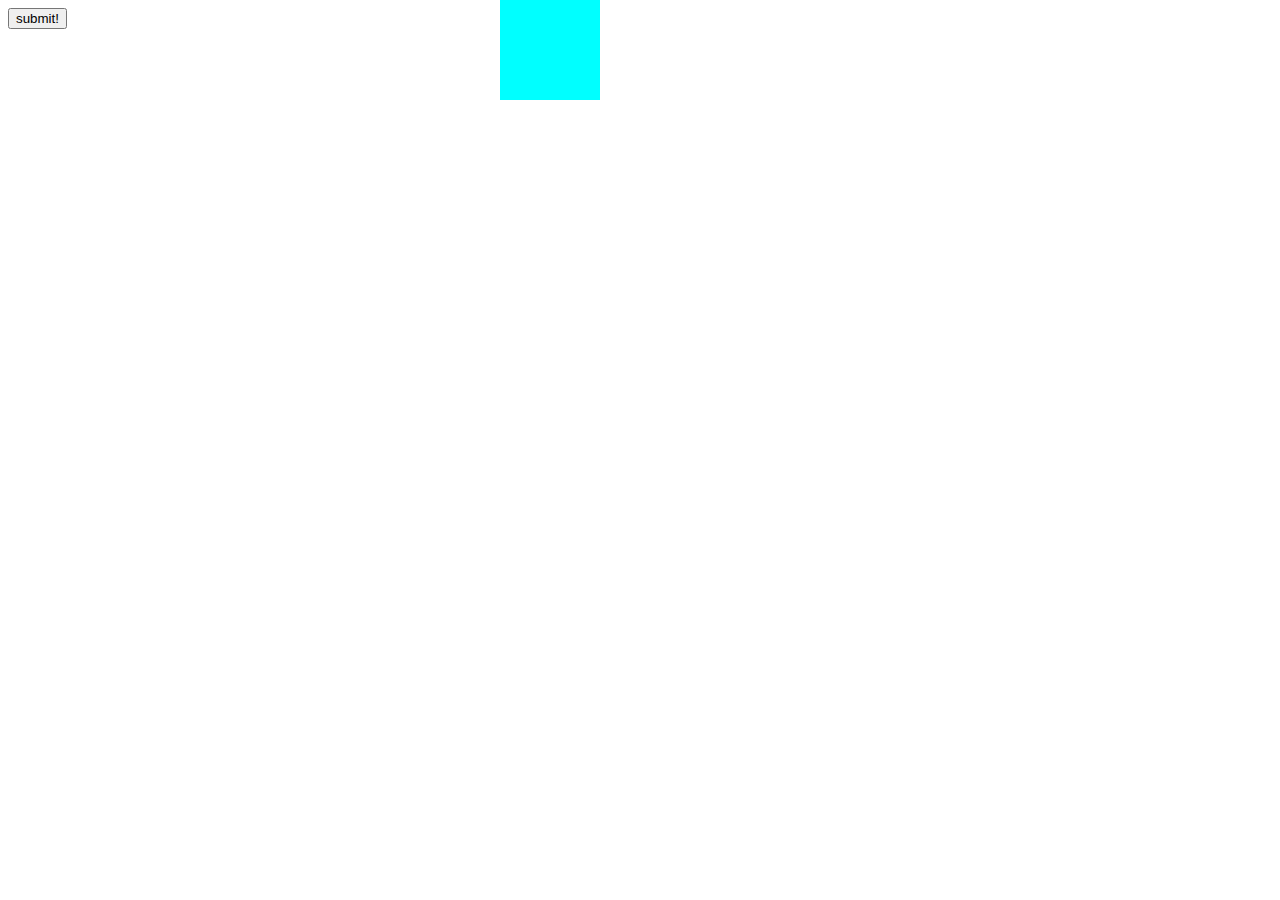
<file: secondRound/3120004795-计算机类4班-梁国昊-二轮考核/JS/Ajax/example.html>
<!DOCTYPE html>
<html lang="en">

<head>
    <meta charset="UTF-8">
    <meta name="viewport" content="width=device-width, initial-scale=1.0">
    <title>Document</title>
    <style>
        div {
            width: 100px;
            height: 100px;
            background-color: aqua;
            position: absolute;
            top: 0;
            left: 0;
            transition: all 0.5s;
        }
    </style>
</head>

<body>
    <button>submit!</button>
    <div></div>
    <!-- <audio src=`https://music.163.com/song/media/outer/url?id=2088191.mp3` controls='controls'></audio> -->
</body>
<script>
    var div = document.querySelector('div');
    div.addEventListener('mouseover', function () {
        div.style.left = 500 + 'px';
    })
    const defaultUrlHeader_1 = "http://localhost:3000"; // 默认URL头部1
    // let phoneUrl = defaultUrlHeader_1 + '/login/cellphone?phone=17328583319&password=171181lgh**';
    // console.log(phoneUrl);
    console.log(new Date(1407254400000));


    const songsUrlHeader = "http://music.163.com"; // 音乐URL头部
    // const defaultUrlHeader = "http://musicapi.leanapp.cn"; // 默认URL头部2


    // var aimUrl = defaultUrlHeader + '/top/song?type=96';
    // https://music.163.com/#/song?id=1832431765
    // var aimUrl = defaultUrlHeader + '/song/detail?ids=1318393981';
    // var aimUrl = defaultUrlHeader + '/playlist/detail/dynamic?id=5440545862';
    // var aimUrl = defaultUrlHeader + '/playlist/detail/dynamic?id=5440545862'
    // var aimUrl = defaultUrlHeader_1 + '/album/new?area=EA';
    // var aimUrl = defaultUrlHeader_1 + '/user/follows?uid=3983630582';
    // var aimUrl = defaultUrlHeader_1 +
    //     '/user/level?cookie=__csrf%3Dd82e09b26232d7c78fa2c5c1da3f8634%3B%20Max-Age%3D1296010%3B%20Expires%3DMon%2C%203%20May%202021%2009%3A56%3A23%20GMT%3B%20Path%3D%2F%3B%3BNMTID%3D00OSsDiiPV8rDzfjUXrpvQ1RDMypfUAAAF45Gi_pg%3B%20Max-Age%3D315360000%3B%20Expires%3DWed%2C%2016%20Apr%202031%2009%3A56%3A13%20GMT%3B%20Path%3D%2F%3B%3B__remember_me%3Dtrue%3B%20Max-Age%3D1296000%3B%20Expires%3DMon%2C%203%20May%202021%2009%3A56%3A13%20GMT%3B%20Path%3D%2F%3B%3BMUSIC_U%3D300147d3d14bd6f4c882e9f01cfa3f1c3a695fb5be450c21364101a31d3754c40931c3a9fbfe3df2%3B%20Max-Age%3D1296000%3B%20Expires%3DMon%2C%203%20May%202021%2009%3A56%3A13%20GMT%3B%20Path%3D%2F%3B';
    // var aimUrl = defaultUrlHeader_1 + '/artist/detail?id=900294';
    // var aimUrl = defaultUrlHeader_1 + '/search/hot';
    // var aimUrl = defaultUrlHeader_1 + '/search/hot/detail';
    // var aimUrl = defaultUrlHeader_1 + '/lyric?id=28272050';
    // var aimUrl = defaultUrlHeader_1 + '/comment/music?id=512377169'
    // var aimUrl = defaultUrlHeader_1 + '/user/playlist?uid=3983630582';
    // var aimUrl = defaultUrlHeader_1 + '/playlist/desc/update?id=3983630582&desc=描述'
    // var aimUrl = defaultUrlHeader_1 + '/cloudsearch?keywords= 妖精的尾巴&type=1000';
    // var aimUrl = defaultUrlHeader_1 + '/playlist/detail?id=73269032';
    // var aimUrl = defaultUrlHeader_1 + '/song/detail?ids=1815109509';
    var aimUrl = defaultUrlHeader_1 + '/user/playlist?uid=3983630582'




    function AjaxRequest(url) {
        let xhr = new XMLHttpRequest();
        xhr.onreadystatechange = function () {
            if (xhr.readyState == 4) {
                // alert(xhr.readyState);
                if (xhr.status >= 200 && xhr.status < 300 || xhr.status == 301 || xhr.status == 304) {
                    let data = JSON.parse(xhr.responseText);
                    // let lyric = data.tlyric.lyric.split('\n');
                    // let result = [];

                    // lyric.forEach
                    console.log(data);
                    // console.log(Array.from(lyric).length);
                    // console.log(Array.from(lyric) instanceof Array);
                    // console.log(JSON.parse(data.tlyric));
                    // callback(lyric);
                } else {
                    alert("Request was unsuccessful：" + xhr.status);
                }
            }
        }
        xhr.open("GET", url, true);
        xhr.send();
    }

    const btn = document.querySelector('button');
    btn.addEventListener('click', function () {
        AjaxRequest(aimUrl);
    })

    function callback(data) {
        // console.log(data);
        pattern = /\[\d{2}:\d{2}.\d{3}\]/g;
        result = [];
        while (!pattern.test(data[0])) {
            alert(1)
            console.log(data[0]);
            data = data.slice(1);
        };
        data[data.length - 1].length === 0 && data.pop();
        data.forEach(function (v /*数组元素值*/ , i /*元素索引*/ , a /*数组本身*/ ) {
            //提取出时间[xx:xx.xx]
            var time = v.match(pattern),
                //提取歌词

                value = v.replace(pattern, '');

            // console.log('time=' + time);
            //因为一行里面可能有多个时间，所以time有可能是[xx:xx.xx][xx:xx.xx][xx:xx.xx]的形式，需要进一步分隔
            time.forEach(function (v1, i1, a1) {
                //去掉时间里的中括号得到xx:xx.xx
                var t = v1.slice(1, -1).split(':');
                // console.log(parseFloat(t[1]));
                //将结果压入最终数组
                // console.log('value=' + value);
                result.push([parseInt(t[0], 10) * 60 + parseFloat(t[1]), value]);
                // console.log('result=' + result);
            });
        });

        result.sort(function (a, b) {
            return a[0] - b[0];
        });
        console.log(result);
    }

    function getRandom(start, end, fixed) {
        console.log(start, end);
        let differ = end - start;
        let random = Math.random();
        return (start + differ * random).toFixed(fixed);
    }

    getRandom = function () {}

    console.log(getRandom(0, 5, 0));

    // let x = new Promise(function(resolve, reject) {
    //     let btn = document.querySelector('button');

    // }) 

    // alert(10 % +50 % )
</script>

</html>


<!-- <html>

<body>
    <style>
        body,
        html {
            width: 100%;
            height: 100%;
            margin: 0px;
            padding: 0px;
        }

        div {
            margin: 0px;
            padding: 0px;
        }

        //设置顶部和头部的div为固定模式
        .fixed {
            position: fixed;
            background-color: #ccc;
            height: 5%;
            width: 100%;
        }

        .top {
            top: 0;

        }

        .bottom {

            bottom: 0;
        }

        //限定外面div的最大高度，设置滚动条自动出现
        .outer_div {
            max-height: 90%;
            overflow-y: auto;
            text-align: center;
        }

        .inner_div {
            height: 100px;
            margin-bottom: 20px;
            background-color: red;
        }
    </style>

    <div class="fixed top">
    </div>
    <div class="outer_div">
        <div class="inner_div">
            里面的div
        </div>
        <div class="inner_div">
            里面的div
        </div>
        <div class="inner_div">
            里面的div
        </div>
        <div class="inner_div">
            里面的div
        </div>
        <div class="inner_div">
            里面的div
        </div>
        <div class="inner_div">
            里面的div
        </div>
        <div class="inner_div">
            里面的div
        </div>
    </div>
    <div class="fixed bottom">
        这是底部
    </div>

</body>

</html> -->
</file>
<file: secondRound/3120004795-计算机类4班-梁国昊-二轮考核/CSS/common.css>
.index__hd  {
    width: 100%;
    height: 114px;
    text-align: center;
}

.index__tit {
    display: block;
    width: 196px;
    height: 40px;
    margin: 0 auto;
    line-height: 114px;
}
.index__tit i {
    font-style: normal;
    font-size: 30px;
    /* 控制字间距 */
    letter-spacing: 7px;
    font-weight: 600;
}

.mod_index_tab {
    width: 100%;
    height: 50px;
    margin: 0 auto;
    line-height: 50px;
    text-align: center;
}

.mod_index_tab a {
    display: inline-block;
    height: 24px;
    font-size: 15px;
    margin: 0 24px;
    color: black;
}

.mod_index {
    position: relative;
    overflow: hidden;
    height: 100%;
}


.slide__list { 
    position: relative;
    width: 100000%;
    height: 310px;
}

.slide__item {
    float: left;
    width: 224px;
    height: 310px;
    margin-right: 16px;
}

.mod_slide_switch {
    width: 100%;
    height: 38px;
    text-align: center;
    margin-top: 20px;
}

.mod_slide_switch a {
    display: inline-block;
    width: 25px;
    height: 100%;
    text-align: center;
}

.slide_switch__item {
    cursor: pointer;
    display: block;
    float: left;
    width: 8px;
    height: 8px;
    margin-left: 8.5px;
    background-color: #b1aeae;
    border-radius: 50%;
    -webkit-border-radius: 50%;
    -moz-border-radius: 50%;
    -ms-border-radius: 50%;
    -o-border-radius: 50%;
}
</file>
<file: secondRound/3120004795-计算机类4班-梁国昊-二轮考核/icomoon/style.css>
@font-face {
  font-family: 'icomoon';
  src:  url('fonts/icomoon.eot?sotway');
  src:  url('fonts/icomoon.eot?sotway#iefix') format('embedded-opentype'),
    url('fonts/icomoon.ttf?sotway') format('truetype'),
    url('fonts/icomoon.woff?sotway') format('woff'),
    url('fonts/icomoon.svg?sotway#icomoon') format('svg');
  font-weight: normal;
  font-style: normal;
  font-display: block;
}

[class^="icon-"], [class*=" icon-"] {
  /* use !important to prevent issues with browser extensions that change fonts */
  font-family: 'icomoon' !important;
  speak: never;
  font-style: normal;
  font-weight: normal;
  font-variant: normal;
  text-transform: none;
  line-height: 1;

  /* Better Font Rendering =========== */
  -webkit-font-smoothing: antialiased;
  -moz-osx-font-smoothing: grayscale;
}

.icon-edit:before {
  content: "\e942";
}
.icon-music:before {
  content: "\e93e";
}
.icon-search:before {
  content: "\e931";
}
.icon-history:before {
  content: "\e932";
}
.icon-restore:before {
  content: "\e932";
}
.icon-search1:before {
  content: "\e933";
}
.icon-file_download:before {
  content: "\e934";
}
.icon-get_app:before {
  content: "\e934";
}
.icon-wifi_tethering:before {
  content: "\e928";
}
.icon-autorenew:before {
  content: "\e909";
}
.icon-bar-graph:before {
  content: "\e92c";
}
.icon-music-notes:before {
  content: "\e93a";
}
.icon-headphones1:before {
  content: "\e93b";
}
.icon-music-playlist:before {
  content: "\e92d";
}
.icon-playlist:before {
  content: "\e92f";
}
.icon-download:before {
  content: "\e930";
}
.icon-music-artist:before {
  content: "\e927";
}
.icon-cheveron-up:before {
  content: "\e90a";
}
.icon-cheveron-right:before {
  content: "\e90b";
}
.icon-cheveron-left:before {
  content: "\e90c";
}
.icon-cheveron-down:before {
  content: "\e90d";
}
.icon-edit1:before {
  content: "\e943";
}
.icon-heart3:before {
  content: "\e92b";
}
.icon-monitor1:before {
  content: "\e925";
}
.icon-music2:before {
  content: "\e93f";
}
.icon-songs:before {
  content: "\e93f";
}
.icon-audio:before {
  content: "\e93f";
}
.icon-music3:before {
  content: "\e93c";
}
.icon-star:before {
  content: "\e939";
}
.icon-calendar:before {
  content: "\e935";
}
.icon-date:before {
  content: "\e935";
}
.icon-schedule:before {
  content: "\e935";
}
.icon-heart1:before {
  content: "\e929";
}
.icon-display:before {
  content: "\e922";
}
.icon-trash-can:before {
  content: "\e944";
}
.icon-trash-can1:before {
  content: "\e945";
}
.icon-trash-can2:before {
  content: "\e946";
}
.icon-trash-can3:before {
  content: "\e947";
}
.icon-clipboard-edit:before {
  content: "\e917";
}
.icon-clipboard-text:before {
  content: "\e918";
}
.icon-folder-download:before {
  content: "\e919";
}
.icon-folder-download1:before {
  content: "\e91a";
}
.icon-search2:before {
  content: "\e90e";
}
.icon-search11:before {
  content: "\e90f";
}
.icon-search-plus:before {
  content: "\e910";
}
.icon-search-plus1:before {
  content: "\e911";
}
.icon-search-minus:before {
  content: "\e912";
}
.icon-search-minus1:before {
  content: "\e913";
}
.icon-target-arrow:before {
  content: "\e936";
}
.icon-target-arrow1:before {
  content: "\e937";
}
.icon-headphones:before {
  content: "\e940";
}
.icon-music1:before {
  content: "\e940";
}
.icon-song:before {
  content: "\e940";
}
.icon-sound:before {
  content: "\e940";
}
.icon-listen:before {
  content: "\e940";
}
.icon-music4:before {
  content: "\e941";
}
.icon-song1:before {
  content: "\e941";
}
.icon-heart2:before {
  content: "\e92a";
}
.icon-monitor:before {
  content: "\e924";
}
.icon-home:before {
  content: "\e900";
}
.icon-home2:before {
  content: "\e901";
}
.icon-home3:before {
  content: "\e902";
}
.icon-office:before {
  content: "\e903";
}
.icon-newspaper:before {
  content: "\e904";
}
.icon-pencil:before {
  content: "\e905";
}
.icon-pacman:before {
  content: "\e916";
}
.icon-connection:before {
  content: "\e91b";
}
.icon-mic:before {
  content: "\e91e";
}
.icon-profile:before {
  content: "\e923";
}
.icon-stack:before {
  content: "\e92e";
}
.icon-coin-pound:before {
  content: "\e93d";
}
.icon-mobile:before {
  content: "\e958";
}
.icon-mobile2:before {
  content: "\e959";
}
.icon-spinner10:before {
  content: "\e983";
}
.icon-spinner11:before {
  content: "\e984";
}
.icon-cog:before {
  content: "\e994";
}
.icon-cogs:before {
  content: "\e995";
}
.icon-stats-bars2:before {
  content: "\e99d";
}
.icon-fire:before {
  content: "\e9a9";
}
.icon-bin:before {
  content: "\e9ac";
}
.icon-bin2:before {
  content: "\e9ad";
}
.icon-switch:before {
  content: "\e9b6";
}
.icon-list-numbered:before {
  content: "\e9b9";
}
.icon-list:before {
  content: "\e9ba";
}
.icon-list2:before {
  content: "\e9bb";
}
.icon-menu:before {
  content: "\e9bd";
}
.icon-menu2:before {
  content: "\e9be";
}
.icon-menu3:before {
  content: "\e9bf";
}
.icon-menu4:before {
  content: "\e9c0";
}
.icon-heart:before {
  content: "\e9da";
}
.icon-heart-broken:before {
  content: "\e9db";
}
.icon-cancel-circle:before {
  content: "\ea0d";
}
.icon-cross:before {
  content: "\ea0f";
}
.icon-play2:before {
  content: "\ea15";
}
.icon-pause:before {
  content: "\ea16";
}
.icon-stop:before {
  content: "\ea17";
}
.icon-previous:before {
  content: "\ea18";
}
.icon-next:before {
  content: "\ea19";
}
.icon-backward:before {
  content: "\ea1a";
}
.icon-forward2:before {
  content: "\ea1b";
}
.icon-play3:before {
  content: "\ea1c";
}
.icon-pause2:before {
  content: "\ea1d";
}
.icon-stop2:before {
  content: "\ea1e";
}
.icon-backward2:before {
  content: "\ea1f";
}
.icon-forward3:before {
  content: "\ea20";
}
.icon-first:before {
  content: "\ea21";
}
.icon-last:before {
  content: "\ea22";
}
.icon-previous2:before {
  content: "\ea23";
}
.icon-next2:before {
  content: "\ea24";
}
.icon-eject:before {
  content: "\ea25";
}
.icon-volume-high:before {
  content: "\ea26";
}
.icon-volume-medium:before {
  content: "\ea27";
}
.icon-volume-low:before {
  content: "\ea28";
}
.icon-volume-mute:before {
  content: "\ea29";
}
.icon-volume-mute2:before {
  content: "\ea2a";
}
.icon-volume-increase:before {
  content: "\ea2b";
}
.icon-volume-decrease:before {
  content: "\ea2c";
}
.icon-loop:before {
  content: "\ea2d";
}
.icon-loop2:before {
  content: "\ea2e";
}
.icon-shuffle:before {
  content: "\ea30";
}
.icon-arrow-down2:before {
  content: "\ea3e";
}
.icon-circle-up:before {
  content: "\ea41";
}
.icon-circle-right:before {
  content: "\ea42";
}
.icon-circle-down:before {
  content: "\ea43";
}
.icon-circle-left:before {
  vertical-align: -1.5px;
  content: "\ea44";
}
.icon-ctrl:before {
  content: "\ea50";
}
.icon-ctrl1:before {
  content: "\ea51";
}
.icon-ctrl2:before {
  content: "\ea52";
}
.icon-sina-weibo:before {
  content: "\ea9a";
}
.icon-android:before {
  content: "\eac0";
}
.icon-windows8:before {
  content: "\eac2";
}
.icon-chrome:before {
  content: "\ead9";
}
.icon-sinaweibo2:before {
  content: "\e91f";
}
.icon-wechat2:before {
  content: "\e920";
}
.icon-sinaweibo1:before {
  content: "\e91c";
}
.icon-wechat1:before {
  content: "\e91d";
}
.icon-airplayaudio:before {
  content: "\e926";
}
.icon-apple:before {
  content: "\e921";
  color: #999;
}
.icon-googleanalytics:before {
  content: "\e938";
  color: #ffc107;
}
.icon-nintendo:before {
  content: "\e906";
  color: #8f8f8f;
}
.icon-pinboard:before {
  content: "\e907";
  color: #00f;
}
.icon-runkeeper:before {
  content: "\e908";
  color: #2dc9d7;
}
.icon-sinaweibo:before {
  content: "\e914";
  color: #e6162d;
}
.icon-wechat:before {
  content: "\e915";
  color: #7bb32e;
}
</file>
<file: secondRound/3120004795-计算机类4班-梁国昊-二轮考核/CSS/base.css>
* {
    padding: 0;
    margin: 0;
}

html {
    width: 100%;
}

.w {
    width: 1200px !important;
    margin: 0 auto !important;
    /* overflow: hidden; */
}

.y {
    width: 1200px !important;
    margin: 0 auto !important;
    overflow: hidden !important;
}

body {
    position: relative;
    background-color: #fff;
}

li {
    list-style: none;
}

a {
    text-decoration: none;
}

i {
    font-style: normal;
}

input {
    outline-style: none;
    list-style: none;
    text-decoration: none;
}

.absMusic {
    font-size: 30px;
    letter-spacing: 3px;
    color: rgb(39, 101, 235);
}

input:-webkit-autofill,select:-webkit-autofill {  
    -webkit-box-shadow: 0 0 0px 1000px #ffffff  inset !important;  
} 

.body_mask {
    display: none;
    position: relative;
    z-index: 400;
    height: 100vh;
    min-width: 1200px;
    /* background-color: #000000; */
    background: url(../image/login.jpg) no-repeat !important; 
    background-size: 100% 100%;
    /* opacity: .2; */
}

.uin_del {
    position: absolute;
    display: none;
    top: 10px;
    right: -104px;
    width: 100px;
    height: 30px;
    color: red;
    font-size: 16px;
}

.tip {
    position: absolute;
    display: none;
    width: 100px;
    height: 30px;
    top: 8px;
    right: -104px;
    color: red;
    font-size: 16px;
}

.arrow_left,
.arrow_right {
    cursor: pointer;
    z-index: 999;
    width: 80px;
    height: 120px;
    position: absolute;
    top: 50%;
    text-align: center;
    background-color: gray;
    opacity: .5;
}

.arrow_left {
    left: -80px;
}

.arrow_right {
    right: -80px;
}

.icon-cheveron-left,
.icon-cheveron-right {
    font-size: 80px;
    line-height: 120px;
    color: #4e4e4e;
}

/* .footer_info a:hover, */
.footer_info ul li:hover a,
.footer_info ul li:hover i,
.footer_copyright a:hover {
    color: #31c27c;
}

.js_playlist {
    font-size: 14px !important;
}

.current {
    background-color: lightgray;
}
</file>
<file: secondRound/3120004795-计算机类4班-梁国昊-二轮考核/CSS/index.css>
.popup_guide {
    z-index: 999;
    position: fixed;
    right: 36px;
    top: 170px;
    padding: 18px;
    background-color: #ffffff;
    border-radius: 4px;
    -webkit-border-radius: 4px;
    -moz-border-radius: 4px;
    -ms-border-radius: 4px;
    -o-border-radius: 4px;
    box-shadow: 0 0  2px rgb(148, 146, 146);
}

.popup_guide__logo {
    width: 102px;
    height: 27.6px;
    margin: 0 21px 9px;
}

.popup_guide__txt {
    margin-bottom: 10px;
    font-size: 16px;
    color: #999999;
    width: 144px;
    height: 24px;
    margin-bottom: 10px;
}

.popup_guide__btn i {
    width: 130px;
    height: 26px;
    margin: 0 7px;
    text-align: center;
    background-color: #31c27c;
    border-radius: 26px;
    display: inline-block;
    line-height: 26px;
    color: #ffffff;
    font-size: 15px;
    -webkit-border-radius: 26px;
    -moz-border-radius: 26px;
    -ms-border-radius: 26px;
    -o-border-radius: 26px;
}


.tool_right {
    z-index: 300;
    position: fixed;
    right: 36px;
    bottom: 50px;
    width: 42px;
    height: 130px;
    text-align: center;
}

.tool_right span {
    display: inline-block;
    background-color: azure;
    margin-bottom: 1px;
    width: 40px;
    height: 40px;
    line-height: 40px;
    color: #333333;
    border: 1px solid #b4b3b3;
    border-radius: 2px;
    -webkit-border-radius: 2px;
    -moz-border-radius: 2px;
    -ms-border-radius: 2px;
    -o-border-radius: 2px;
}

.btn_bottom_top {
    font-size: 30px;
}

.btn_bottom_player {
    font-size: 25px;
}








.mod_popup {
    z-index: 600;
    width: 702px;
    height: 489px;
    background-color: rgba(0, 0, 0, 0.26);
    box-shadow: 0 0  5px rgb(85, 84, 84);
    overflow: hidden;
}

.popup {
    width: 100%;
    height: 370px;
    margin-top: 5px;
    overflow: hidden;
}

.popup__tit {
    display: inline-block;
    width: 702px;
    height: 54.4px;
    line-height: 54.4px;
    text-align: center;
    border-bottom: 1px solid #e2e2e2;
}

.popup__tit_item {
    margin: 0 60px;
    font-size: 16px;
    font-weight: 400;
    color: #fff;
}

.popup__close {
    width: 30px;
    height: 30px;
    position: absolute;
    right: 0px;
    top: 5px;
    font-size: 20px;
    font-weight: 500;
    color: #807f7f;
}

.qq_ewm_login {
    display: none !important;
}

.combine_page {
    display: block !important;
}

.qq_ewm,
.page_login {
    position: relative;
    float: left;
    width: 433px;
    height: 355.2px;
}

.qq_ewm {
    /* display: none; */
    border-right: 1px solid #e2e2e2;
}

.qtitle {
    width: 100%;
}

.title_0 {
    width: 100%;
    margin-top: 14px;
    margin-bottom: 16px;
    text-align: center;
    font-size: 20px;
    color: rgb(255, 255, 255);
}

.title_1 {
    width: 100%;
    margin-bottom: 36px;
    text-align: center;
    color: #fff;
}

.title_1 a {
    color: #1E6FFF;
}

.qlogin_show {
    width: 100%;
    height: 200px;
    text-align: center;
}

.qrlogin_img_out {
    display: inline-block;
    width: 134px;
    height: 134px;
    background-color: rgb(148, 146, 145);
    border: 1px solid #e2e2e2;
}

.login_form {
    position: relative;
    width: 272px;
    height: 151px;
    margin: 0 auto;
}

.inputstyle {
    width: 258px;
    position: relative;
    height: 18px;
    padding: 10px 0 10px 10px;
    line-height: 18px;
    border: none;
    margin-bottom: 18px;
    background: 0 0;
    color: rgb(255, 255, 255);
    font-size: 16px;
    border: 1px solid #CBCDD1;
    border-radius: 2px ;
    z-index: 5;
    -webkit-border-radius: 2px ;
    -moz-border-radius: 2px ;
    -ms-border-radius: 2px ;
    -o-border-radius: 2px ;
}

.inputstyle::-webkit-input-placeholder {
    color: #fff;
}

.inputOuter {
    position: relative;
}

.input_tips {
    z-index: 0;
    position: absolute;
    z-index: 4;
    padding: 10px 0 10px 10px;
    font-size: 14px;
    cursor: text;
    color: rgba(255, 255, 255, 0);
}


.submit {
    cursor: pointer;
    background-color: #1e6fff;
    height: 41px;
    border-radius: 2px;
    text-align: center;
    line-height: 41px;
}

.btn {
    cursor: pointer;
    text-align: center;
    color: #fff;
    width: 100%;
    height: 41px;
    line-height: 41px;
    font-size: 17px;
    letter-spacing: -2px;
    background-color: transparent;
    border: none;
}



.bottom_qlogin {
    position: absolute;
    bottom: 100px;
    margin-left: 180px;
    font-size: 12px;
    color: #999999;
    height: 16px;
    width: 250px;
}

.qq_page_accredit {
    float: left;
    width: 267px;
    height: 345.2px;
}

.lay_main {
    float: left;
    width: 227px;
    height: 171.4px;
    margin-left: 27px;
}

.lay_accredit_con {
    width: 100%;
    height: 149.4px;
    margin-top: 22px;
}

.app_site_wording {
    width: 100%;
    height: 28.2px;
    font-size: 12px;
    border-top: 1px dotted #e2e2e2;
    padding-top: 12px;
    color: #fff;
}

.accredit_site {
    color: #51b7ec;
}

.accredit_info_op li {
    height: 31px;
    border: 1px;
    color: rgb(255, 255, 255);
}

.select_all_li {
    border-top: 1px dotted #e2e2e2!important;
    border-bottom: 1px dotted #e2e2e2!important;
    color: #fff;
}

.checkbox {
    display: block;
    float: left;
    height: 100%;
    width: 13px;
}

.oauth_item_title {
    display: block;
    float: left;
    height: 100%;
    line-height: 31px;
    margin-left: 10px;
    font-size: 12px;
    cursor: pointer;
}

.oauth_tips_div {
    width: 100%;
    height: 15.2px;
    margin-top: 30px;
    color: #fff !important;
}

.oauth_tips {
    margin-top: 10px;
    color: #ffffff;
    font-size: 10px;
}

.bottom_qlogin a {
    color: #ffffff;
    cursor: pointer;
}

.popup_download {
    position: absolute;
    bottom: 15px;
    width: 100%;
    height: 78px;
    text-align: center;
    line-height: 78px;
}

.popup__download_btn {
    display: inline-block;
    width: 224.8px;
    height: 40px;
    background-image: linear-gradient(to right,#7edfe2,#31a0c2);
    color: #fff;
    font-size: 14px;
    line-height: 40px;
    border-radius: 20px;
    -webkit-border-radius: 20px;
    -moz-border-radius: 20px;
    -ms-border-radius: 20px;
    -o-border-radius: 20px;
}



.impowerBox {
    width: 704px;
    height: 337px;
    text-align: center;
}

.wrp_code {
    display: inline-block;
    width: 160px;
    height: 160px;
    margin-top: 50px;
    background-color: #807f7f;
}

.status_browser p {
    height: 28px;
}

.wechat_login_in {
    margin-top: 20px;
    font-size: 13px;
    letter-spacing: 1px;
}

.wechat_login_tips {
    font-size: 13px;
    color: #999999;
}

header {
    width: 100%;
    height: 142px;
}

header .section_inner {
    position: relative;
}

header .logo {
    position: absolute;
    width: 170px;
    height: 52.4px;
    padding-top: 23px;
}

header .logo img {  
    width: 170px;
    height: 46px;
}

header .mod_top_nav {
    position: absolute;
    height: 90px;
    left: 208px;
}

.top_nav__item {
    float: left;
    position: relative;
    width: 94px;
    height: 90px;
    text-align: center;
    line-height: 90px;
}

.top_nav__item img {
    position: absolute;
    top: 21px;
    left: 55px;
    width: 37.13px;
    height: 14px;
}

.top_nav__link  {
    display: inline-block;
    font-size: 18px;
    color: #000000;
    width: 100%;
    height: 100%;
}


.mod_top_search {
    position: absolute;
    right: 285px;
    top: 0;
    width: 220px;
    height: 64px;
}

.mod_search_input {
    z-index: 2;
    width: 210px;
    height: 38px;
    background-color: #ffffff;
    margin-top: 26px;
    border: 1px solid rgb(199, 198, 198);
    border-radius: 5px;
    -webkit-border-radius: 5px;
    -moz-border-radius: 5px;
    -ms-border-radius: 5px;
    -o-border-radius: 5px;
    padding-left: 10px;
}

.search_input__input {
    border: transparent;
    width: 174px;
    height: 38px;
}

.icon-search {
    float: right;
    margin-top: 4px;
    margin-right: 5px;
    font-size: 30px;
    font-weight: 900;
    color: #999999;
}

.header_opt {    
    position: absolute;
    right: 0;
    top: 0;
    width: 263px;
    height: 90px;
}

.top_login__link,
.mod_select_vip,
.mod_select_pay {
    float: left;
}

.top_login__link {
    width: 38px;
    height: 89.6px;
    line-height: 90px;
    margin-right: 10px;
}

.top_login__link a {
    font-size: 16px;
    color: black;
}

.select__box {
    /* opacity: 0.2; */
    z-index: 99999;
    /* float: left; */
    display: none;
    right: 1px;
    position: absolute;
    margin-top: 1.1px;
    width: 100%;
}
.select__item {
    cursor: pointer;
    width: 100%;
    height: 38px;
    border-bottom: 1px solid #c0bfbf;
    border-left: 1px solid #c0bfbf;
    border-right: 1px solid #c0bfbf;
    border-radius: 2px;
    background-color: #fff;
    -webkit-border-radius: 2px;
    -moz-border-radius: 2px;
    -ms-border-radius: 2px;
    -o-border-radius: 2px;
}

.icon-cheveron-down {
    position: absolute;
    right: 5px;
    top: 10px;
    display: inline-block;
}

.mod_select_vip:hover .icon-cheveron-down,
.mod_select_pay:hover .icon-cheveron-down {
    transition: all .4s;
    -webkit-transition: all .4s;
    -moz-transition: all .4s;
    -ms-transition: all .4s;
    -o-transition: all .4s;
    transform: rotate(-180deg);
    -webkit-transform: rotate(-180deg);
    -moz-transform: rotate(-180deg);
    -ms-transform: rotate(-180deg);
    -o-transform: rotate(-180deg);
}

.mod_select_vip:hover:hover .select__box,
.mod_select_pay:hover:hover .select__box {
    display: block;
}

.mod_select_vip {
    z-index: 300;
    position: absolute;
    right: 100px;
    margin-top: 26px;
    margin-right: -5px;
    width: 122px;
    height: 38px;
    line-height: 38px;
    background-color: #31c27c;
    border-radius: 4px;
    text-align: center;
    -webkit-border-radius: 2px;
    -moz-border-radius: 4px;
    -ms-border-radius: 4px;
    -o-border-radius: 4px;
}

.mod_select_vip a {
    font-size: 13px;
    color: #ffffff;
}

.mod_select_pay {
    position: absolute;
    right: -10px;
    margin-top: 26px;
    width: 83px;
    height: 38px;
    line-height: 38px;
    text-align: center;
    margin-left: 10px;
    border: 1px solid #c0bfbf;
}

.mod_select_pay a {
    font-size: 13px;
    color: black;
}

.mod_top_subnav {
    position: absolute;
    top: 91.6px;
    width: 1000px;
    height: 52px;
    padding-left: 240px;
    border-top: 1px solid #f2f2f2;
}

.top_subnav__item {
    float: left;
    height: 50.4px;
    margin-right: 45px;
    line-height: 50.4px;
}

.top_subnav__item a {
    color: black;
}



.playlist__cover, 
.mod_cover {
    position: relative;
    display: block;
    overflow: hidden;
    width: 224px;
    height: 224px;
    margin-bottom: 15px;
    transition: all 0.2s;
    -webkit-transition: all 0.2s;
    -moz-transition: all 0.2s;
    -ms-transition: all 0.2s;
    -o-transition: all 0.2s;
}




@keyframes appear {
    0% {
        opacity: 0;
    }
    25% {
        opacity: 0.1;
    }
    50% {
        opacity: 0.2;
    }
    75% {
        opacity: 0.3;
    }
    100% {
        opacity: 0.4;
    }
}

.mod_cover__mask {
    z-index: 9;
    position: absolute;
    left: 0;
    top: 0;
    width: 100%;
    height: 100%;
    background-color: #000;
    opacity: 0;
    transition: all .2s;
    -webkit-transition: all .2s;
    -moz-transition: all .2s;
    -ms-transition: all .2s;
    -o-transition: all .2s;
}

.mod_cover:hover .mod_cover__mask {
    animation: appear 0.3s forwards;
    -webkit-animation: appear 0.2s forwards;
}

.mod_cover:hover .icon-play2 {
    animation: appear 0.3s forwards;
    -webkit-animation: appear 0.2s forwards;
    transform: scale(5);
    -webkit-transform: scale(5);
    -moz-transform: scale(5);
    -ms-transform: scale(5);
    -o-transform: scale(5);
}



.playlist__pic {
    width: 224px;
    height: 224px;
    perspective: 5px;
    transition: all .3s;
    -webkit-transition: all .3s;
    -moz-transition: all .3s;
    -ms-transition: all .3s;
    -o-transition: all .3s;
}


.mod_cover:hover .playlist__pic {
    transform:scale(1.06) ;
    -webkit-transform:scale(1.06) ;
    -moz-transform:scale(1.06) ;
    -ms-transform:scale(1.06) ;
    -o-transform:scale(1.06) ;
}

.f {
    opacity: 0;
    z-index: 99;
    position: absolute;
    border-radius: 50%;
    left: 44%;
    top: 48%;
    font-size: 5px;
    color: #333333;
    background-color: #dadada;
    -webkit-border-radius: 50%;
    -moz-border-radius: 50%;
    -ms-border-radius: 50%;
    -o-border-radius: 50%;
    transition: all .3s;
    -webkit-transition: all .3s;
    -moz-transition: all .3s;
    -ms-transition: all .3s;
    -o-transition: all .3s;
}

.playlist__title_txt a {
    display: inline-block;
    width: 100% ;
    color: #000;
    text-decoration: none;
    overflow: hidden;  
    text-overflow: ellipsis; 
    white-space: nowrap;
    font-size: 14px;
    font-weight: 500;
}

.playlist__other {
    width: 100%;
    height: 22px;
    color: #999;
    white-space: nowrap;
    overflow: hidden;
    text-overflow: ellipsis;
    font-size: 14px;
    font-weight: 500;
}

.playlist_inner {
    position: relative;
    width: 1000000%;
}

.playlist_con {
    position: absolute;
    width: 1000000%;
    left: 0;
}

.playlist__list_1 {
    float: left;
    width: 1200px;
    height: 100%;
    overflow: hidden;
}


.song_list { 
    position: relative;
    height: 532px;
}




.playlist__list {
    width: 100%;
    height: 310px;
}




#new_song {
    position: relative;
    width: 100%;
    height: 556px;
}

.column {
    float: left;
    width: 1200px;
    height: 100%;
}

.column_container {
    width: 400px;
    float: left;
}

.column_container_item {
    position: relative;
    width: 90%;
    height: 111px;
    border-bottom: 1px solid #eeeaea;
}

.column .mod_cover {
    display: inline-block;
    margin-top: 12.5px;
    width: 86px;
    height: 86px;
}

.column .mod_cover:hover .icon-play2 {
    animation: appear 0.3s forwards;
    -webkit-animation: appear 0.3s forwards;
    transform: scale(4);
    -webkit-transform: scale(4);
    -moz-transform: scale(4);
    -ms-transform: scale(4);
    -o-transform: scale(4);
}

.column_container_item_pic {
    float: left;
}

.column_container_item_pic img {
    width: 86px;
    height: 86px;
}

.column_item_detail {
    position: absolute;
    right: 68px;
    top: 0;
    left: 105px;
    margin-top: 30.5px;
    width: 200px;
    height: 50px;
}

.column_item_detail span {
    margin-top: 3px;
    display: block;
    width: 100%;
    height: 20px;
}

.sp1 {
    font-size: 16px;
    overflow: hidden;  
    text-overflow: ellipsis;  
    white-space: nowrap;
}

.sp2 {
    font-size: 14px;
    color: #999999;
}

.debutlist__time {
    height: 20%;
    position: absolute;
    top: 45px;
    right: 0;
    width: 50px;
    text-align: center;
    color: #999999;
    font-size: 14px;
}






#recommend {
    position: relative;
    width: 100%;
    height: 418px;
}

.recom_con {
    position: absolute;
    width: 100000%;
    height: 236px;
}

.playlist_list_con {
    width: 100%;
    height: 100%;
    position: relative;
}


.recom_container {
    float: left;
    width: 1200px;
    height: 100%;
}



.recom_container_item {
    float: left;
    width: 590px;
    height: 100%;
}

.recom_container_item:first-child {
    padding-right: 20px;
}

.recom_container_item img {
    width: 590px;
    height: 100%;
}






#new_disc {
    position: relative;
    width: 100%;
    height: 774.2px !important;
}

.new_disc_mod {
    position: relative;
    width: 1200px;
    overflow: hidden;
    height: 610.2px;
}

.new_disc_con {
    position: absolute;
    left: 0;
    width: 100000%;
    height: 565.2px;
}

.new_disc_list {
    float: left;
    width: 1220px;
    height: 100%;
}

.new_disc_list_item {
    float: left;
    width: 224px;
    height: 285.6px;
    margin-right: 20px;
}

.new_disc_item_box {
    width: 100%;
    height: 100%;
}

.new_disc_item_cover {
    position: relative;
    width: 100%;
    height: 224px;
    margin-bottom: 10px;
}

.new_disc_pic {
    width: 100%;
    height: 100%;
}

.new_disc_pic img {
    width: 100%;
    height: 224px;
}

.playlist__title {
    width: 220px;
    margin-bottom: 3px;
    overflow: hidden;  
    text-overflow: ellipsis;  
    white-space: nowrap;
}

.playlist__title a {
    color: #000;
    font-size: 14px;
}

.playlist__author a {
    font-size: 14px;
    color: #999999;
}

.new_disc_item__mask {
    width: 100%;
    height: 100%;
    position: absolute;
    background-color: #000;
    opacity: 0;
    transition: all 0.2s;
    -webkit-transition: all 0.2s;
    -moz-transition: all 0.2s;
    -ms-transition: all 0.2s;
    -o-transition: all 0.2s;
}

.new_disc_item__mask:hover {
    opacity: 0.4;
}

.new_disc_item_icon {
    position: absolute;
    left: 104.5px;
    top: 104.5px;
    font-size: 15px;
    color: #fff;
    transition: all 0.3s;
    -webkit-transition: all 0.3s;
    -moz-transition: all 0.3s;
    -ms-transition: all 0.3s;
    -o-transition: all 0.3s;
}

.new_disc_item__mask:hover .new_disc_item_icon {
    transform: scale(4);
    -webkit-transform: scale(4);
    -moz-transform: scale(4);
    -ms-transform: scale(4);
    -o-transform: scale(4);
}



#rank {
    width: 100%;
    height: 675.05px !important;
}

.toplist__list {
    height: 500px;
}

.toplist__item {
    float: left;
    margin-right: 20px;
    width: 224px;
    height: 100%;
    background-color: linen;
    transition: all 0.2s;
    -webkit-transition: all 0.2s;
    -moz-transition: all 0.2s;
    -ms-transition: all 0.2s;
    -o-transition: all 0.2s;
}

.toplist__item:hover {
    transform: scale(1.008);
    -webkit-transform: scale(1.008);
    -moz-transform: scale(1.008);
    -ms-transform: scale(1.008);
    -o-transform: scale(1.008);
}

.toplist__item:last-child {
    margin: 0;
}

.top_list_con {
    position: relative;
    width: 164px;
    height: 350px;
    margin: 0 auto;
    margin-top: 44px;
    text-align: center;
}

.toplist__head {
    opacity: 0.8;
    font-size: 20px;
    font-weight: 300;
    color: rgb(255, 255, 255);
    letter-spacing: 2px;
}

.toplist__tit {
    display: inline-block;
    font-size: 26px;
    color: #fff;
    font-weight: 400;
    margin-bottom: 20px;
}







.rankCover_con {
    cursor: pointer;
    position: relative;
    width: 50px;
    height: 50px;
    line-height: 50px;
    text-align: center;
    left: 57px;
}

.toplist__item:hover .toplist_mod_cover {
    display: none;
}

.toplist__item:hover .rank_play {
    font-size: 5px;
    transform:  scale(4);
    -webkit-transform:  scale(4);
    -moz-transform:  scale(4);
    -ms-transform:  scale(4);
    -o-transform:  scale(4);
}

.toplist_mod_cover {
    cursor: pointer;
    color: #fff;
    font-size: 17px;
}

.rank_play {
    font-size: 0;
    position: absolute;
    left: 19px;
    top: 20px;
    transition: all 0.17s;
    -webkit-transition: all 0.17s;
    -moz-transition: all 0.17s;
    -ms-transition: all 0.17s;
    -o-transition: all 0.17s;
}

.toplist_cover {
    z-index: 0;
    cursor: pointer;
    font-size: 5px;
    color: #fff;
}

.toplist__songlist {
    width: 100%;
    height: 220.8px;
}

.toplist__songlist_item {
    text-align: left;
    margin-top: 30px;
}

.toplist__songname {
    width: 150px;
    font-size: 14px;
    color: #fff;
    overflow: hidden;  
    text-overflow: ellipsis;  
    white-space: nowrap;
}

.toplist__songname a {
    font-size: 14px;
    color: #fff;
}

.toplist__artist {
    margin-left: 14px;
}

.toplist__artist a {
    display: inline-block;
    font-size: 14px;
    color: #fff;
    width: 150px;
    overflow: hidden;  
    text-overflow: ellipsis;  
    white-space: nowrap;
}







#mv {
    position: relative;
    width: 100%;
    height: 659.93px !important;
}

.mod_mv {
    position: relative;
    width: 100%;
    height: 462.93px;
}

.mv_con {
    position: absolute;
    height: 462.93px;
    width: 100000%;
}

.mv_list__list {
    position: relative;
    float: left;
    height: 100%;
    width: 1220px;
}

.mv_list_item {
    float: left;
    margin-right: 20px;
    width: 224px;
    height: 231.46px;
}

.mv_list__item_box {
    width: 100%;
    height: 206.46px;
    line-height: 24px;
}

.mv_list__cover  {
    display: inline-block;
    width: 100%;
    height: 126.66px;
    margin-bottom: 10px;
}

.mv_list__pic {
    width: 100%;
    height: 100%;
}

.mv_list__title {
    width: 100%;
    font-size: 14px;
    overflow: hidden;  
    text-overflow: ellipsis;
    white-space: nowrap;  
}

.mv_list__title a {
    color: #000;
}

.mv_list__singer {
    width: 100%;
    font-size: 14px;
}

.mv_list__singer a {
    color: #999999;
}

.mv_list__info {
    width: 100%;
    font-size: 14px;
    color: #999999;
}

.mv_icon {
    margin-right: 5px;
}

.mv_mask {
    position: absolute;
    width: 224px;
    height: 126.65px;
    background-color: #000;
    opacity: 0;
    transition: all 0.2s;
    -webkit-transition: all 0.2s;
    -moz-transition: all 0.2s;
    -ms-transition: all 0.2s;
    -o-transition: all 0.2s;
}

.mv_mask:hover {
    opacity: 0.5;
}

.mv_mask_icon {
    display: block;
    position: absolute;
    color: #fff;
    left: 100px;
    top: 55px;
    transition: all 0.3s;
    -webkit-transition: all 0.3s;
    -moz-transition: all 0.3s;
    -ms-transition: all 0.3s;
    -o-transition: all 0.3s;
}

.mv_mask:hover .mv_mask_icon {
    /* display: block; */
    transform: scale(4);
    -webkit-transform: scale(4);
    -moz-transform: scale(4);
    -ms-transform: scale(4);
    -o-transform: scale(4);
}




footer {
    position: relative;
    bottom: 0;
    width: 100%;
    height: 643.2px;
    background-color: #333;
}

footer .section_inner {
    height: 100%;
    width: 1200px;
    margin: 0 auto;
}

.footer_tit {
    width: 357px;
    font-size: 16px;
    font-weight: 400;
    padding: 80px 0 30px;
    color: #999999;
}

.footer_product,
.footer_link,
.footer_download {
    float: left;
    margin-right: 47px;
}

.footer_download {
    position: relative;
    width: 375px;
    height: 213.2px;
    overflow: hidden;
}

.footer_download h3 {
    margin-left: 25px;
}



.footer_download_list__item {
    float: left;
    width: 93px;
    height: 80.8px;
}

.footer_download_list__item a {
    width: 37px;
    height: 48px;
    margin: 0 29px 12px;
    font-size: 35px;
    color: #999999;
}

.footer_download_list__item i {
    width: 100%;
    margin-top: 12px;
    float: left;
    font-size: 14px;
    font-style: normal;
    text-align: center;
    color: #999999;
}






.footer_product h3 {
    margin-left: 25px;
}

.footer_product_list__item a {
    width: 37px;
    height: 48px;
    margin: 0 29px 12px;
    font-size: 35px;
    color: #999999;
}

.footer_product_list__item i {
    width: 90px;
    margin-top: 12px;
    float: left;
    font-size: 14px;
    font-style: normal;
    text-align: center;
    color: #999999;
}

.footer_product_list__item--pic {
    float: left;
    width: 90px;
    height: 80.8px;
    text-align: center;
    font-size: 14px;
}

.footer_product_list__item--pic a i {
    color: #999999;

    /* 去除i标签的斜体效果 */
    font-style: normal;
}

.other_link {
    float: left;
    width: 90px;
    height: 23.2px;
    color: #999999;
    margin-bottom: 18px;
    margin-right: 5px;
    font-size: 14px;
    text-align: center;
}

.other_link:hover {
    color: #31c27c;
}

.footer_link {
    width: 300px;
    height: 320.6px;
}

.footer_link_list__item {
    float: left;
    width: 100px;
    height: 20.8px;
    margin-bottom: 12px;
}

.footer_link_list__item a {
    color: #999999;
    font-size: 14px;
    text-align: left;
}

.footer_platform {
    float: left;
    width: 423px;
    height: 132.4px;
}

.footer_platform_list__item {
    float: left;
    height: 23.2px;
}

.footer_group {
    float: left;
    width: 304px;
    height: 165.2px;
}

.footer_group_list__item a {
    text-align: left;
}

.footer_copyright {
    position: absolute;
    bottom: 0;
    width: 1200px;
    text-align: center;
    /* height: 132px; */
    padding: 24px 0;
    line-height: 28px;
}

.footer_copyright p {
    font-size: 12px;
    color: #999999;
}

.footer_copyright a {
    color: #999999;
}
</file>
<file: secondRound/3120004795-计算机类4班-梁国昊-二轮考核/CSS/index_logined.css>
.user {
    position: relative;
    display: block;
    width: 43px;
    height: 40px;
    float: left;
    height: 89.6px;
    margin-right: 10px;
    border: 1px solid transparent;
    right: 3px;
}

.user:hover .user_select_con {
    display: block;
}

.user_select_con {
    position: absolute;
    display: none;
    top: 89px;
    left: -42px;
    z-index: 999;
    width: 300px;
    height: 350px;
    background-color: #fff;
}

.pic {
    cursor: pointer;
    position: absolute;
    top: 25px;
    width: 40px;
    height: 40px;
    border-radius: 50%;
    -webkit-border-radius: 50%;
    -moz-border-radius: 50%;
    -ms-border-radius: 50%;
    -o-border-radius: 50%;
}

.userDetail {
    cursor: pointer;
    padding-top: 20px;
    width: 85%;
    height: 100px;
    margin: 0 auto;
}

.list_img {
    cursor: pointer;
    float: left;
    width: 80px;
    height: 80px;
    border-radius: 50%;
    -webkit-border-radius: 50%;
    -moz-border-radius: 50%;
    -ms-border-radius: 50%;
    -o-border-radius: 50%;
}

.user_name_con {
    cursor: pointer;
    float: left;
    margin-top: 14px;
    margin-left: 20px;
}

.user_select_list {
    cursor: pointer;
    /* position: absolute; */
    /* display: block; */
    position: relative;
    width: 85%;
    height: 220px;
    margin: 0 auto;
}

.user_select_list li {
    position: relative;
    width: 100%;
    height: 25%;
}

.user_select_list_item i {
    font-size: 12px;
    color: #999999;
}

.user_select_list_item_pay {
    cursor: pointer;
    display: block;
}

.to_pay {
    cursor: pointer;
    position: absolute;
    right: 0;
    top: 5px;
    width: 80px;
    height: 35px;
    text-align: center;
    line-height: 35px;
    color: #ffffff;
    border-radius: 2px;
    background-color: #31c27c;
    -webkit-border-radius: 2px;
    -moz-border-radius: 2px;
    -ms-border-radius: 2px;
    -o-border-radius: 2px;
}

#comment,
#login_out { 
    cursor: pointer;
    line-height: 55px;
}
</file>
<file: secondRound/3120004795-计算机类4班-梁国昊-二轮考核/CSS/myMusic.css>
.js_mod_profile_unlogin {
    width: 100%;
    height: 662px;
}

@keyframes appear {
    0% {
        opacity: 0;
    }
    25% {
        opacity: 0.25;
    }
    50% {
        opacity: 0.5;
    }
    75% {
        opacity: 0.75;
    }
    100% {
        opacity: 1;
    }
}


.mod_profile_unlogin {
    width: 100%;
    height: 100%;
    background: url(../image/bg_profile_unlogin.jpg) no-repeat 50%;
    text-align: center;

    /* 全面覆盖 */
    background-size: cover;
}


.profile_unlogin__tit {
    width: 800px;
    height: 64px;
    margin: 0 auto;
    text-align: center;
    /* 字体模糊处理 */
    color: transparent;
    text-shadow: #ffffff 1px 1px 2px;
    opacity: 0;
    animation: appear 0.5s forwards;
    -webkit-animation: appear 0.2s 0.1s forwards;
}

.icon_txt {
    display: inline-block;
    margin-top: 205px;
    width: 100%;
    color: #ffffff;
    font-size: 57px;
    font-weight: 200;
    letter-spacing: 3px;
}

.profile_unlogin__desc {
    display: inline-block;
    margin-top: 249px;
    width: 345px;
    height: 30px;
    opacity: .9;
    width: 100%;
    color: #ffffff;
    font-size: 26px;
    font-weight: 200;
    text-align: center;
    /* 字体模糊处理 */
    color: transparent;
    text-shadow: #ffffff 1px 1px 2px;
    opacity: 0;
    animation: appear 0.5s forwards;
    -webkit-animation: appear 0.5s 0.15s forwards;
}

.profile_unlogin__btn {
    text-align: center;
    display: inline-block;
    margin-top: 48px;
    width: 128px;
    height: 48px;
    line-height: 48px;
    background-color: #31c27c;
    color: #ffffff;
    font-size: 20px;
    border-radius: 3px;
    -webkit-border-radius: 3px;
    -moz-border-radius: 3px;
    -ms-border-radius: 3px;
    -o-border-radius: 3px;
    opacity: 0;
    animation: appear 0.5s forwards;
    -webkit-animation: appear 0.5s 0.15s forwards;
}
</file>
<file: secondRound/3120004795-计算机类4班-梁国昊-二轮考核/icomoon/demo-files/demo.css>
body {
  padding: 0;
  margin: 0;
  font-family: sans-serif;
  font-size: 1em;
  line-height: 1.5;
  color: #555;
  background: #fff;
}
h1 {
  font-size: 1.5em;
  font-weight: normal;
}
small {
  font-size: .66666667em;
}
a {
  color: #e74c3c;
  text-decoration: none;
}
a:hover, a:focus {
  box-shadow: 0 1px #e74c3c;
}
.bshadow0, input {
  box-shadow: inset 0 -2px #e7e7e7;
}
input:hover {
  box-shadow: inset 0 -2px #ccc;
}
input, fieldset {
  font-family: sans-serif;
  font-size: 1em;
  margin: 0;
  padding: 0;
  border: 0;
}
input {
  color: inherit;
  line-height: 1.5;
  height: 1.5em;
  padding: .25em 0;
}
input:focus {
  outline: none;
  box-shadow: inset 0 -2px #449fdb;
}
.glyph {
  font-size: 16px;
  width: 15em;
  padding-bottom: 1em;
  margin-right: 4em;
  margin-bottom: 1em;
  float: left;
  overflow: hidden;
}
.liga {
  width: 80%;
  width: calc(100% - 2.5em);
}
.talign-right {
  text-align: right;
}
.talign-center {
  text-align: center;
}
.bgc1 {
  background: #f1f1f1;
}
.fgc1 {
  color: #999;
}
.fgc0 {
  color: #000;
}
p {
  margin-top: 1em;
  margin-bottom: 1em;
}
.mvm {
  margin-top: .75em;
  margin-bottom: .75em;
}
.mtn {
  margin-top: 0;
}
.mtl, .mal {
  margin-top: 1.5em;
}
.mbl, .mal {
  margin-bottom: 1.5em;
}
.mal, .mhl {
  margin-left: 1.5em;
  margin-right: 1.5em;
}
.mhmm {
  margin-left: 1em;
  margin-right: 1em;
}
.mls {
  margin-left: .25em;
}
.ptl {
  padding-top: 1.5em;
}
.pbs, .pvs {
  padding-bottom: .25em;
}
.pvs, .pts {
  padding-top: .25em;
}
.unit {
  float: left;
}
.unitRight {
  float: right;
}
.size1of2 {
  width: 50%;
}
.size1of1 {
  width: 100%;
}
.clearfix:before, .clearfix:after {
  content: " ";
  display: table;
}
.clearfix:after {
  clear: both;
}
.hidden-true {
  display: none;
}
.textbox0 {
  width: 3em;
  background: #f1f1f1;
  padding: .25em .5em;
  line-height: 1.5;
  height: 1.5em;
}
#testDrive {
  display: block;
  padding-top: 24px;
  line-height: 1.5;
}
.fs0 {
  font-size: 16px;
}
.fs1 {
  font-size: 24px;
}
.fs2 {
  font-size: 20px;
}
.fs3 {
  font-size: 32px;
}
.fs4 {
  font-size: 32px;
}
.fs5 {
  font-size: 32px;
}
</file>
